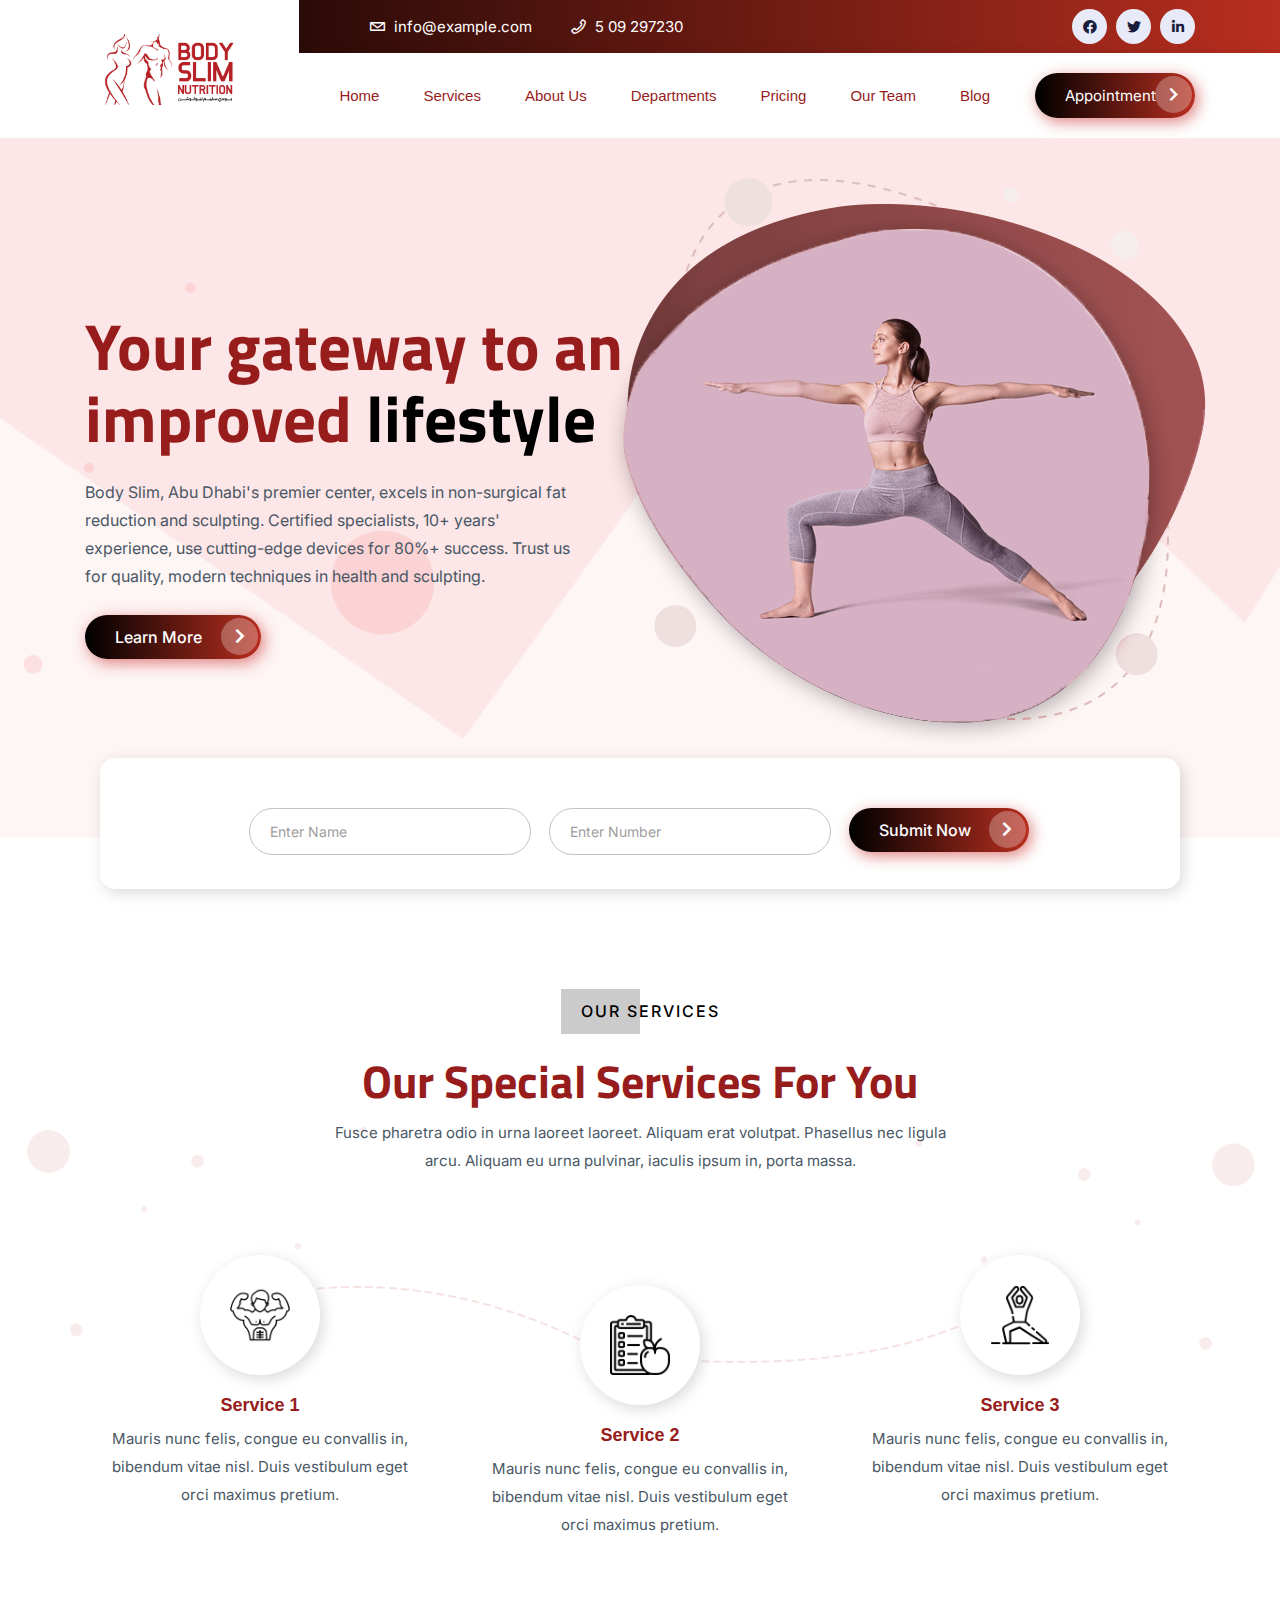
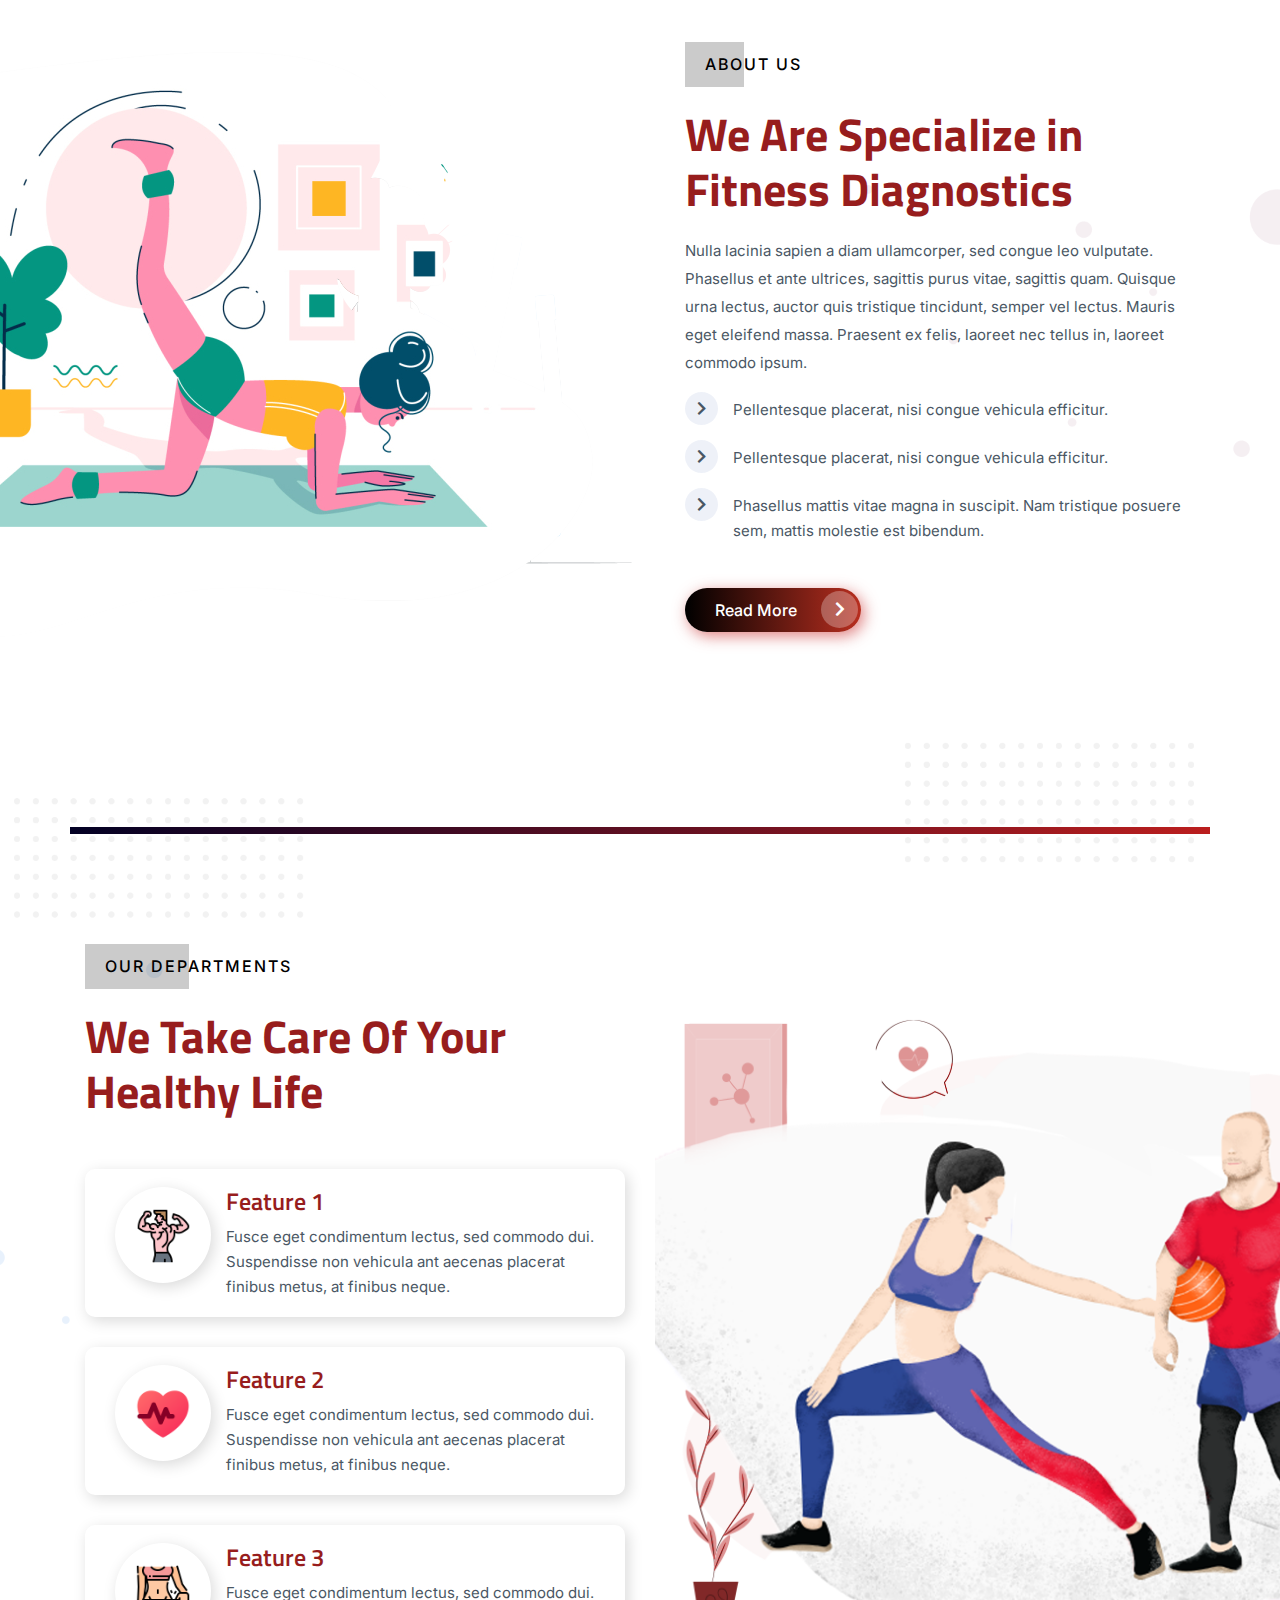
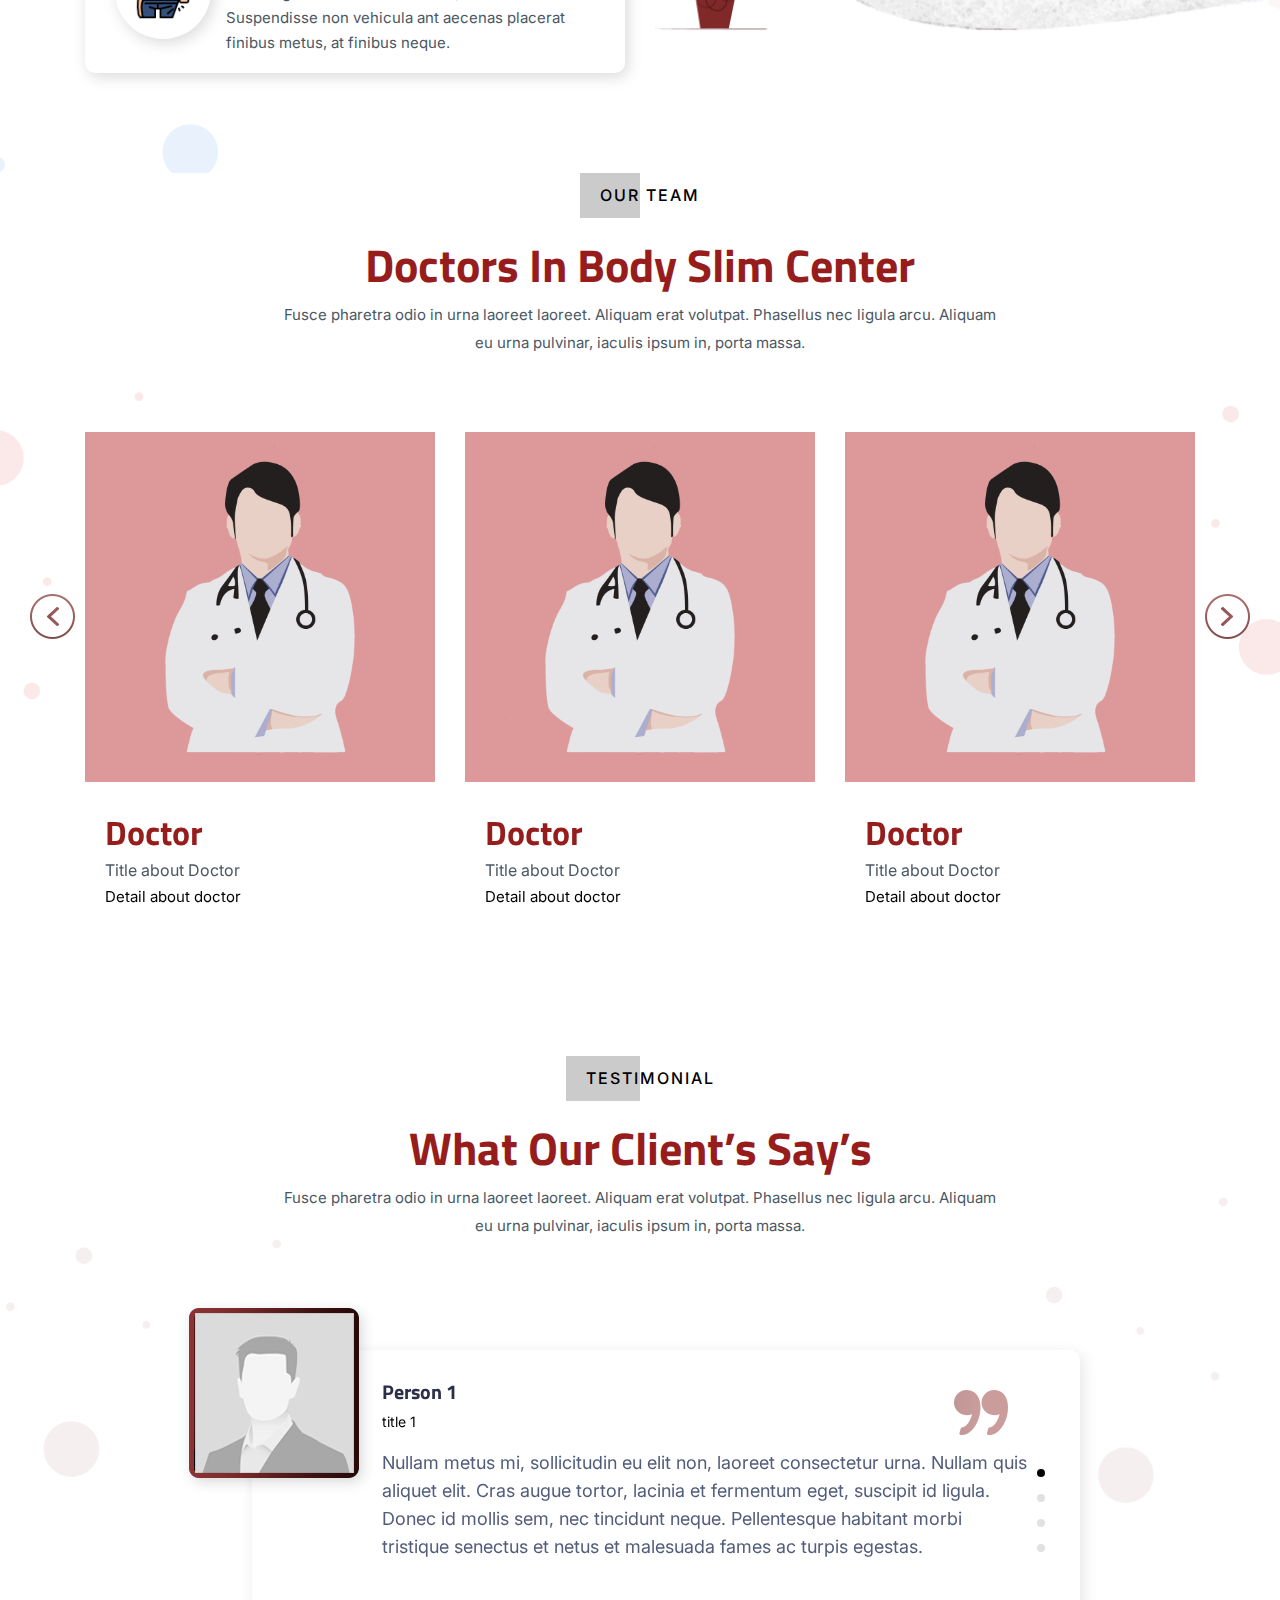
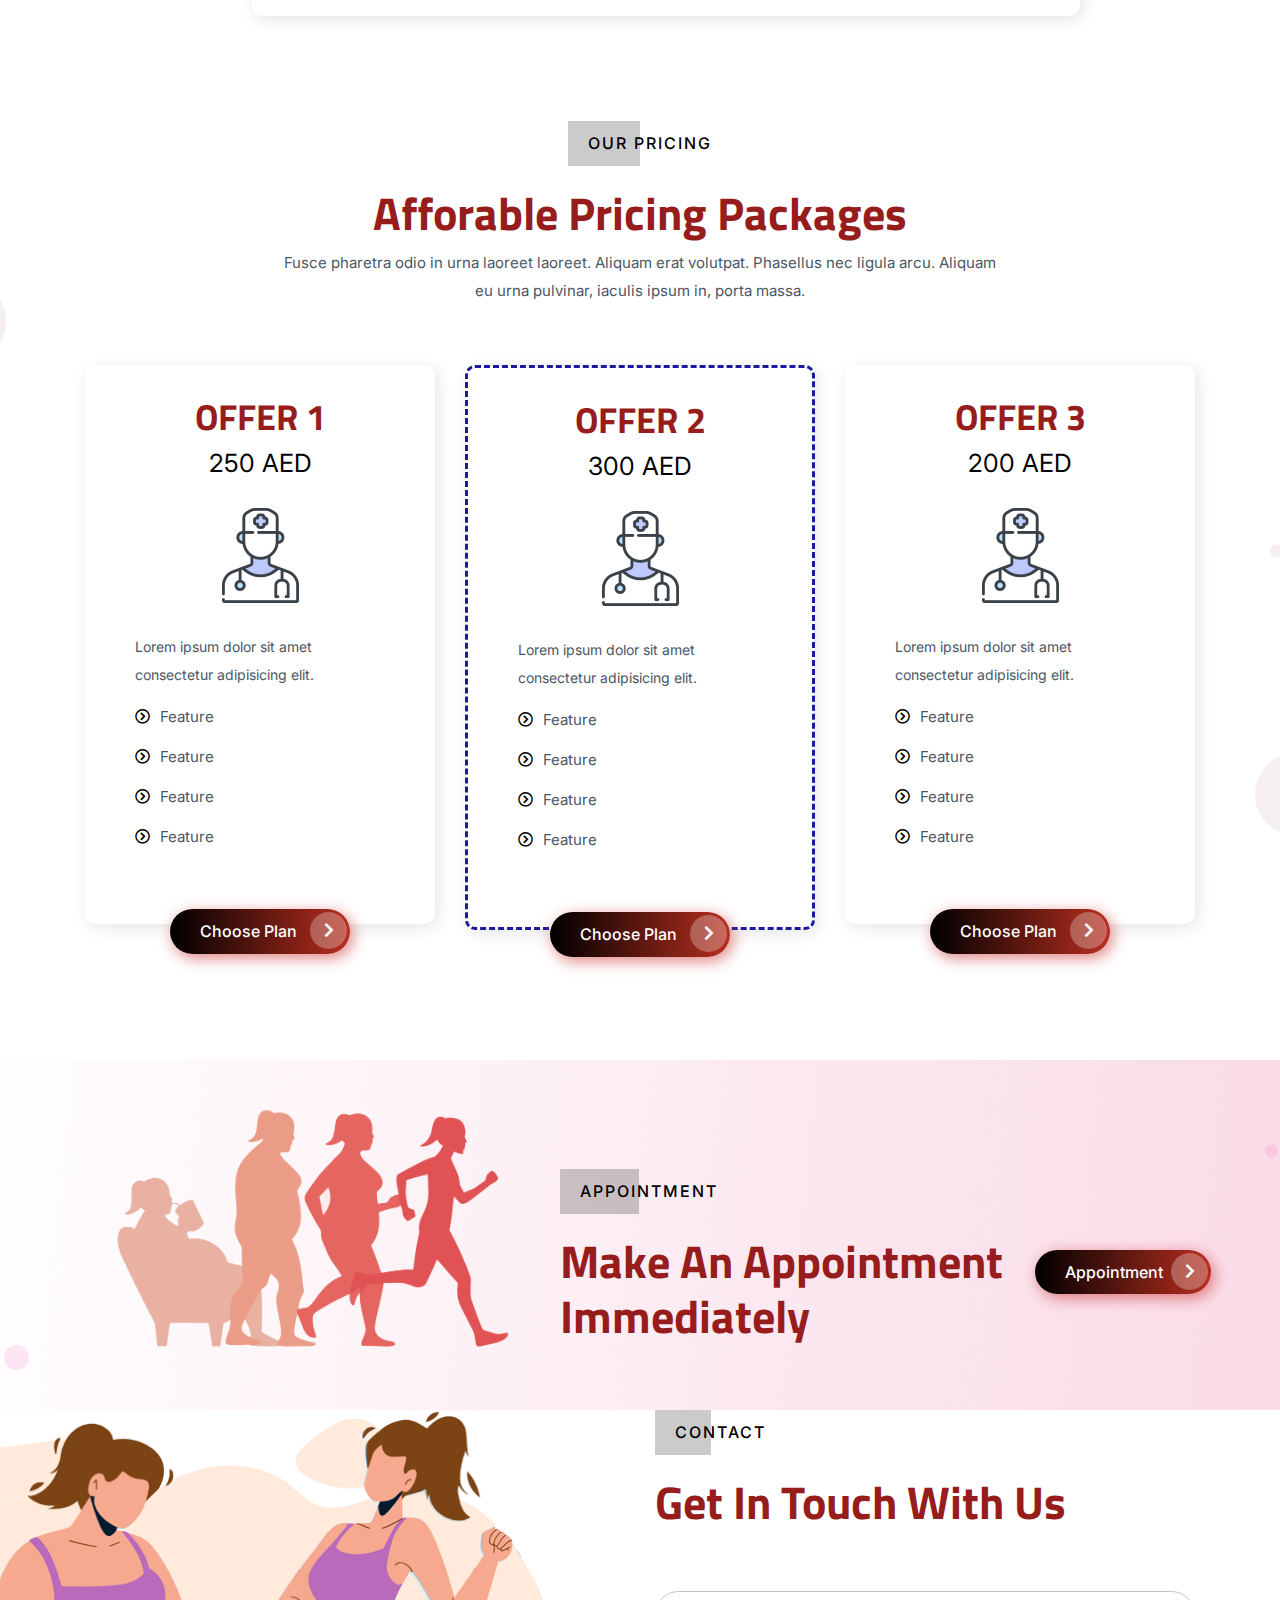
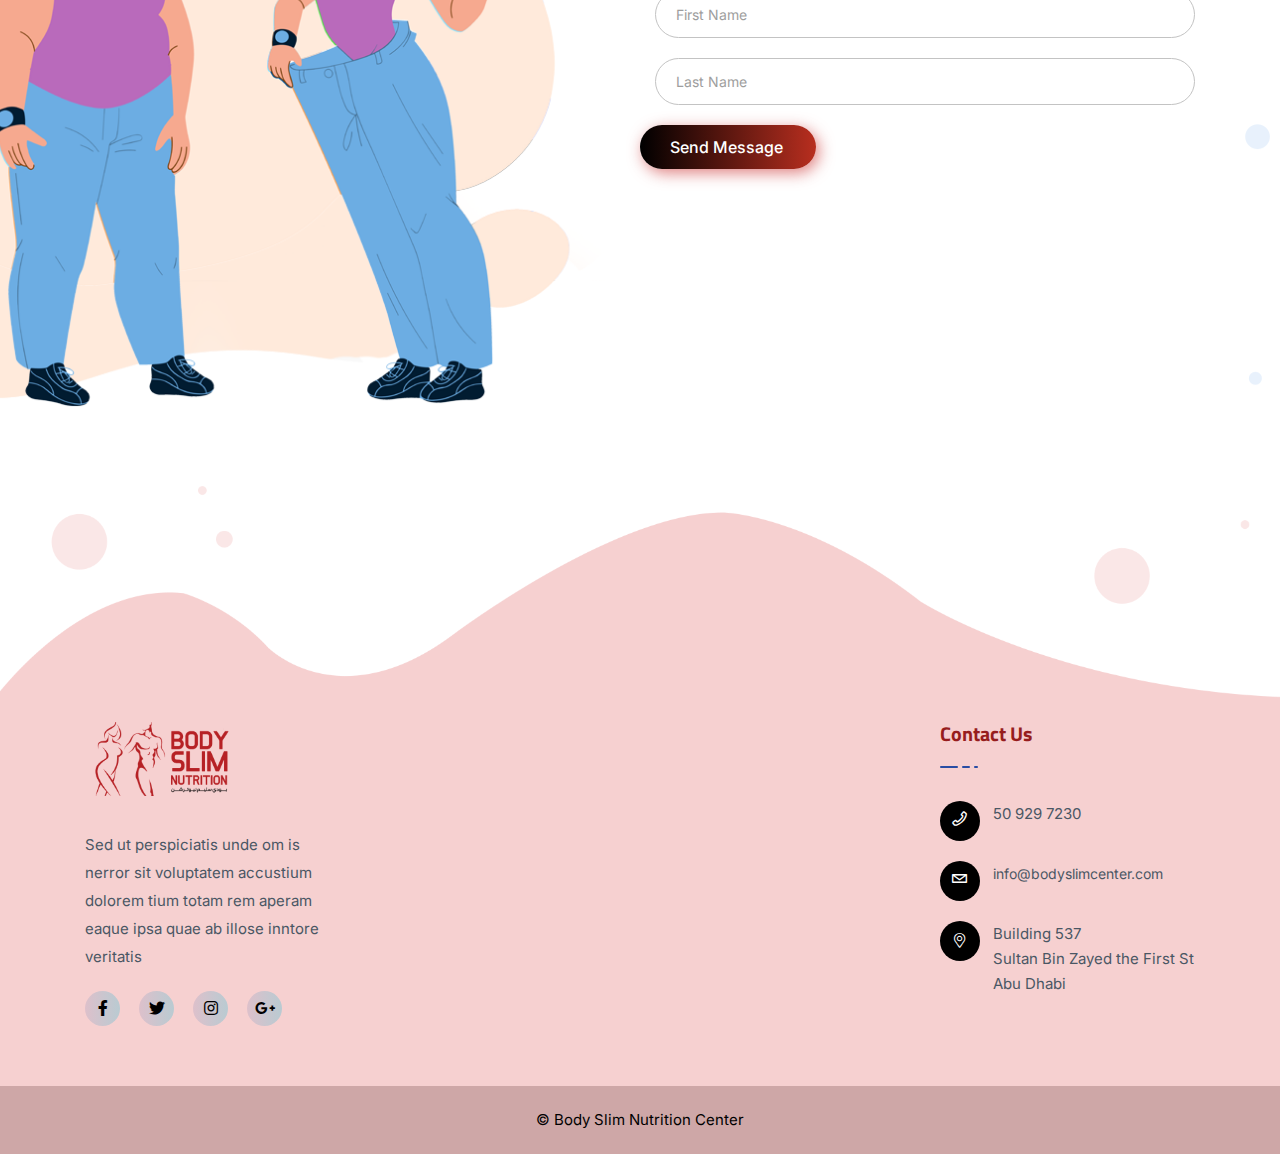
<file: index.html>
<!DOCTYPE html>
<html class="no-js" lang="zxx">
  <head>
    <meta charset="utf-8" />
    <meta http-equiv="x-ua-compatible" content="ie=edge" />
    <title>BSN - Body Slim Nutrition</title>
    <meta name="description" content="" />
    <meta name="viewport" content="width=device-width, initial-scale=1" />
    <link rel="shortcut icon" type="image/x-icon" href="img/favicon.ico" />
    <!-- Place favicon.ico in the root Internist, General Practitonery -->

    <!-- CSS here -->
    <link rel="stylesheet" href="css/bootstrap.min.css" />
    <link rel="stylesheet" href="css/animate.min.css" />
    <link rel="stylesheet" href="css/magnific-popup.css" />
    <link rel="stylesheet" href="fontawesome/css/all.min.css" />
    <link rel="stylesheet" href="css/dripicons.css" />
    <link rel="stylesheet" href="css/slick.css" />
    <link rel="stylesheet" href="css/default.css" />
    <link rel="stylesheet" href="css/meanmenu.css" />
    <link rel="stylesheet" href="css/style.css" />
    <link rel="stylesheet" href="css/responsive.css" />
    
    <!-- Google Tag Manager -->
<script>(function(w,d,s,l,i){w[l]=w[l]||[];w[l].push({'gtm.start':
new Date().getTime(),event:'gtm.js'});var f=d.getElementsByTagName(s)[0],
j=d.createElement(s),dl=l!='dataLayer'?'&l='+l:'';j.async=true;j.src=
'https://www.googletagmanager.com/gtm.js?id='+i+dl;f.parentNode.insertBefore(j,f);
})(window,document,'script','dataLayer','GTM-PGZ2FZ9D');</script>
<!-- End Google Tag Manager -->
<meta name="google-site-verification" content="jqVDCK9J_tSXce68YkCmh9DqSReywU5QKHLnEClLpGw" />

  </head>
  <body>
    <!-- header -->
    <header class="header-area">
      <div class="header-top second-header d-none d-md-block">
        <div class="container">
          <div class="row align-items-center">
            <div class="col-lg-3 col-md-3 d-none d-lg-block"></div>
            <div class="col-lg-4 col-md-8 d-none d-md-block">
              <div class="header-cta">
                <ul>
                  <li>
                    <i class="icon dripicons-mail"></i>
                    <span>info@example.com</span>
                  </li>
                  <li>
                    <i class="icon dripicons-phone"></i>
                    <span>5 09 297230</span>
                  </li>
                </ul>
              </div>
            </div>
            <div class="col-lg-5 col-md-3 d-none d-lg-block">
              <div class="header-social text-right">
                <span>
                  <a href="#" title="Facebook"
                    ><i class="fab fa-facebook"></i
                  ></a>
                  <a href="#" title="Twitter"><i class="fab fa-twitter"></i></a>
                  <a href="#" title="LinkedIn"
                    ><i class="fab fa-linkedin-in"></i
                  ></a>
                </span>
                <!--  /social media icon redux -->
              </div>
            </div>
          </div>
        </div>
      </div>
      <div id="header-sticky" class="menu-area">
        <div class="container">
          <div class="second-menu">
            <div class="row align-items-center">
              <div class="col-xl-2 col-lg-2">
                <div class="logo">
                  <a href="#"
                    ><img src="img/logo/logo.png" alt="logo"
                  /></a>
                </div>
              </div>
              <div class="col-xl-8 col-lg-8">
                <div class="main-menu text-right pr-15">
                  <nav id="mobile-menu">
                    <ul>
                      <li class="has-sub">
                        <a href="index.html">Home</a>
                        
                      </li>
                      <li class="has-sub">
                        <a href="services.html">Services</a>
                      </li>
                      <li><a href="about.html">About Us</a></li>
                      <li class="has-sub">
                        <a href="departments.html">Departments</a>
                      </li>
                      <li class="has-sub">
                        <a href="offers.html">Pricing </a>
                      </li>
                      <li class="has-sub">
                        <a href="team.html">Our Team </a>
                      </li>
                      <li class="has-sub">
                        <a href="/blog">Blog </a>
                      </li>
                    </ul>
                  </nav>
                </div>
              </div>
              <div class="col-xl-2 col-lg-2  d-lg-block">
                <a href="#contact" class="top-btn"
                  >Appointment <i class="fas fa-chevron-right"></i
                ></a>
              </div>
              <div class="col-12">
                <div class="mobile-menu"></div>
              </div>
            </div>
          </div>
        </div>
      </div>
    </header>
    <!-- header-end -->
    <!-- main-area -->
    <main>
      <!-- slider-area -->
      <section id="home" class="slider-area fix p-relative">
        <div class="slider-active2">
          <div
            class="single-slider slider-bg d-flex align-items-center"
            style="background-image: url(img/an-bg/header-bg.png)"
          >
            <div class="container">
              <div class="row align-items-center">
                <div class="col-lg-6">
                  <div class="slider-content s-slider-content text-left">
                    <h2 data-animation="fadeInUp" data-delay=".4s">
                      Your gateway to an improved <span>lifestyle</span>
                    </h2>
                    <p data-animation="fadeInUp" data-delay=".6s">
                      Body Slim, Abu Dhabi's premier center, excels in non-surgical fat reduction and sculpting. Certified specialists, 10+ years' experience, use cutting-edge devices for 80%+ success. Trust us for quality, modern techniques in health and sculpting.
                    </p>
                    <div class="slider-btn mt-25">
                      <a
                        href="#"
                        class="btn ss-btn"
                        data-animation="fadeInRight"
                        data-delay=".8s"
                        >Learn More <i class="fas fa-chevron-right"></i
                      ></a>
                    </div>
                  </div>
                </div>
                <div class="col-lg-6">
                  <img
                    src="img/bg/header-img.png"
                    alt="header-img"
                    class="header-img"
                  />
                </div>
              </div>
            </div>
          </div>
        </div>
      </section>
      <!-- slider-area-end -->
      <!-- booking-area -->
      <section id="booking" class="booking-area p-relative">
        <div class="container">
          <form action="#" class="contact-form">
            <div class="row">
              <div class="center-form">
              <div class="col-lg-12">
                <ul>
                  <li>
                    <div class="contact-field p-relative c-name">
                      <input type="text" placeholder="Enter Name" />
                    </div>
                  </li>
                  <li>
                    <div class="contact-field p-relative c-name">
                      <input type="text" placeholder="Enter Number" />
                    </div>
                  </li>
                  
                  <li>
                    <div class="slider-btn">
                      <a
                        href="#"
                        class="btn ss-btn"
                        data-animation="fadeInRight"
                        data-delay=".8s"
                        >Submit Now <i class="fas fa-chevron-right"></i
                      ></a>
                    </div>
                  </li>
                </ul>
              </div>
            </div>
            </div>
          </form>
        </div>
      </section>
      <!-- booking-area-end -->

      <!-- services-area -->
      <section
        id="services"
        class="services-area services-bg services-two pt-100"
        style="
          background-image: url(img/an-bg/an-bg02.png);
          background-size: contain;
          background-repeat: no-repeat;
          background-position: center center;
        "
      >
        <div class="container">
          <div class="row justify-content-center">
            <div class="col-xl-8 col-lg-8">
              <div id="" class="section-title text-center pl-40 pr-40 mb-80">
                <span> our services</span>
                <h2>Our Special Services For You</h2>
                <p class="mt-10">
                  Fusce pharetra odio in urna laoreet laoreet. Aliquam erat
                  volutpat. Phasellus nec ligula arcu. Aliquam eu urna pulvinar,
                  iaculis ipsum in, porta massa.
                </p>
              </div>
            </div>
          </div>
          <div class="row sr-line">
            <div class="col-lg-4 col-md-12">
              <div class="s-single-services text-center active">
                <div class="services-icon">
                  <img src="img/icon/sr-icon01.png" alt="img" />
                </div>
                <div class="second-services-content">
                  <h5>Service 1</h5>
                  <p>
                    Mauris nunc felis, congue eu convallis in, bibendum vitae
                    nisl. Duis vestibulum eget orci maximus pretium.
                  </p>
                </div>
              </div>
            </div>
            <div class="col-lg-4 col-md-12">
              <div class="s-single-services text-center">
                <div class="services-icon">
                  <img src="img/icon/sr-icon02.png" alt="img" />
                </div>
                <div class="second-services-content">
                  <h5>Service 2</h5>
                  <p>
                    Mauris nunc felis, congue eu convallis in, bibendum vitae
                    nisl. Duis vestibulum eget orci maximus pretium.
                  </p>
                </div>
              </div>
            </div>
            <div class="col-lg-4 col-md-12">
              <div class="s-single-services text-center">
                <div class="services-icon">
                  <img src="img/icon/sr-icon03.png" alt="img" />
                </div>
                <div class="second-services-content">
                  <h5>
                    Service 3
                  </h5>
                  <p>
                    Mauris nunc felis, congue eu convallis in, bibendum vitae
                    nisl. Duis vestibulum eget orci maximus pretium.
                  </p>
                </div>
              </div>
            </div>
          </div>
        </div>
      </section>
      <!-- services-area-end -->

      <!-- about-area -->
      <section
        id="about"
        class="about-area about-p pt-65 pb-80 p-relative"
        style="
          background-image: url(img/an-bg/an-bg03.png);
          background-size: contain;
          background-repeat: no-repeat;
          background-position: center center;
        "
      >
        <div class="container">
          <div class="row align-items-center">
            <div class="col-lg-6 col-md-12 col-sm-12">
              <div class="s-about-img p-relative">
                <img src="img/bg/illlustration.png" alt="img" />
              </div>
            </div>
            <div class="col-lg-6 col-md-12 col-sm-12">
              <div class="about-content s-about-content pl-30">
                <div class="section-title mb-20">
                  <span>About Us</span>
                  <h2>We Are Specialize in Fitness Diagnostics</h2>
                </div>
                <p>
                  Nulla lacinia sapien a diam ullamcorper, sed congue leo
                  vulputate. Phasellus et ante ultrices, sagittis purus vitae,
                  sagittis quam. Quisque urna lectus, auctor quis tristique
                  tincidunt, semper vel lectus. Mauris eget eleifend massa.
                  Praesent ex felis, laoreet nec tellus in, laoreet commodo
                  ipsum.
                </p>

                <ul>
                  <li>
                    <div class="icon"><i class="fas fa-chevron-right"></i></div>
                    <div class="text">
                      Pellentesque placerat, nisi congue vehicula efficitur.
                    </div>
                  </li>
                  <li>
                    <div class="icon"><i class="fas fa-chevron-right"></i></div>
                    <div class="text">
                      Pellentesque placerat, nisi congue vehicula efficitur.
                    </div>
                  </li>
                  <li>
                    <div class="icon"><i class="fas fa-chevron-right"></i></div>
                    <div class="text">
                      Phasellus mattis vitae magna in suscipit. Nam tristique
                      posuere sem, mattis molestie est bibendum.
                    </div>
                  </li>
                  <div></div>
                </ul>

                <div class="slider-btn mt-30">
                  <a
                    href="#"
                    class="btn ss-btn"
                    data-animation="fadeInRight"
                    data-delay=".8s"
                    >Read More <i class="fas fa-chevron-right"></i
                  ></a>
                </div>
              </div>
            </div>
          </div>
        </div>
      </section>
      <!-- about-area-end -->

      <!-- counter-area -->
      <div
        class="counter-area pt-100 pb-100"
        style="
          background-image: url(img/an-bg/an-bg04.png);
          background-repeat: no-repeat;
          background-size: contain;
        "
      >
        <div class="container">
          <div class="row align-items-end line">

          </div>
        </div>
      </div>
      <!-- counter-area-end -->

      <!-- department-area -->
      <section
        id="departments"
        class="department-area cta-bg pb-70 mt-10 fix"
        style="
          background-image: url(img/an-bg/an-bg05.png);
          background-size: contain;
        "
      >
        <div class="container">
          <div class="row align-items-center">
            <div class="col-lg-6">
              <div class="section-title mb-50">
                <span>OUR DEPARTMENTS</span>
                <h2>We Take Care Of Your Healthy Life</h2>
              </div>
              <ul>
                <li>
                  <div class="icon">
                    <div>
                      <img src="img/icon/de-icon01.png" alt="de-icon" />
                    </div>
                  </div>
                  <a class="text">
                    <h3>Feature 1</h3>
                    Fusce eget condimentum lectus, sed commodo dui. Suspendisse
                    non vehicula ant aecenas placerat finibus metus, at finibus
                    neque.
                  </a>
                  
                </li>
                <li>
                  <div class="icon">
                    <div>
                      <img src="img/icon/de-icon02.png" alt="de-icon" />
                    </div>
                  </div>
                  <a class="text">
                    <h3>Feature 2</h3>
                    Fusce eget condimentum lectus, sed commodo dui. Suspendisse
                    non vehicula ant aecenas placerat finibus metus, at finibus
                    neque.
                  </a>
                </li>
                <li>
                  <div class="icon">
                    <div>
                      <img src="img/icon/de-icon03.png" alt="de-icon" />
                    </div>
                  </div>
                  <a class="text">
                    <h3>Feature 3</h3>
                    Fusce eget condimentum lectus, sed commodo dui. Suspendisse
                    non vehicula ant aecenas placerat finibus metus, at finibus
                    neque.
                  </a>
                </li>
              </ul>
            </div>
            <div class="col-lg-6">
              <div class="s-d-img p-relative">
                <img src="img/bg/de-illustration.png" alt="img" />
              </div>
            </div>
          </div>
        </div>
      </section>
      <!-- department-area-end -->
      <!-- team-area-->
      <section
        id="team"
        class="pb-20"
        style="
          background-image: url(img/an-bg/an-bg13.png);
          background-size: contain;
          background-position: center center;
          background-repeat: no-repeat;
        "
      >
        <div class="container">
          <div class="row justify-content-center">
            <div class="col-xl-8 col-lg-8">
              <div class="section-title text-center mb-70">
                <span> OUR TEAM </span>
                <h2>Doctors In Body Slim Center</h2>
                <p>
                  Fusce pharetra odio in urna laoreet laoreet. Aliquam erat
                  volutpat. Phasellus nec ligula arcu. Aliquam eu urna pulvinar,
                  iaculis ipsum in, porta massa.
                </p>
              </div>
            </div>
          </div>
          <div class="row team-active">
            <div class="col-xl-4">
              <div class="single-team mb-30">
                <div class="team-thumb">
                  <div class="brd">
                    <img src="img/team/team01.png" alt="img" />
                  </div>

                  
                </div>
                <div class="team-info">
                  <h4><a >Doctor</a></h4>
                  <span>Title about Doctor</span>
                  <p>Detail about doctor</p>
                </div>
              </div>
            </div>
            <div class="col-xl-4">
              <div class="single-team mb-30">
                <div class="team-thumb">
                  <div class="brd">
                    <img src="img/team/team01.png" alt="img" />
                  </div>
                  
                </div>
                <div class="team-info">
                  <h4><a >Doctor</a></h4>
                  <span>Title about Doctor</span>
                  <p>Detail about doctor</p>
                </div>
              </div>
            </div>
            <div class="col-xl-4">
              <div class="single-team mb-30">
                <div class="team-thumb">
                  <div class="brd">
                    <img src="img/team/team01.png" alt="img" />
                  </div>
                  
                </div>
                <div class="team-info">
                  <h4><a >Doctor</a></h4>
                  <span>Title about Doctor</span>
                  <p>Detail about doctor</p>
                </div>
              </div>
            </div>
            <div class="col-xl-4">
              <div class="single-team mb-30">
                <div class="team-thumb">
                  <div class="brd">
                    <img src="img/team/team01.png" alt="img" />
                  </div>

                  
                </div>
                <div class="team-info">
                  <h4><a >Doctor</a></h4>
                  <span>Title about Doctor</span>
                  <p>Detail about doctor</p>
                </div>
              </div>
            </div>
            <div class="col-xl-4">
              <div class="single-team mb-30">
                <div class="team-thumb">
                  <div class="brd">
                    <img src="img/team/team01.png" alt="img" />
                  </div>
                 
                </div>
                <div class="team-info">
                  <h4><a >Doctor</a></h4>
                  <span>Title about Doctor</span>
                  <p>Detail about doctor</p>
                </div>
              </div>
            </div>
            <div class="col-xl-4">
              <div class="single-team mb-30">
                <div class="team-thumb">
                  <div class="brd">
                    <img src="img/team/team01.png" alt="img" />
                  </div>
                  
                </div>
                <div class="team-info">
                  <h4><a >Doctor</a></h4>
                  <span>Title about Doctor</span>
                  <p>Detail about doctor</p>
                </div>
              </div>
            </div>
          </div>
        </div>
      </section>
      <!-- team-area-end -->

      <!-- testimonial-area -->
      <section
        id="testimonios"
        class="testimonial-area testimonial-p pt-50 pb-85 fix"
        style="
          background-image: url(img/an-bg/an-bg07.png);
          background-position: center;
          background-repeat: no-repeat;
          background-size: contain;
        "
      >
        <div class="container">
          <div class="row justify-content-center">
            <div class="col-lg-8">
              <div class="section-title center-align mb-60 text-center">
                <span>TESTIMONIAL</span>
                <h2>What Our Client’s Say’s</h2>
                <p>
                  Fusce pharetra odio in urna laoreet laoreet. Aliquam erat
                  volutpat. Phasellus nec ligula arcu. Aliquam eu urna pulvinar,
                  iaculis ipsum in, porta massa.
                </p>
              </div>
            </div>
          </div>

          <div class="row justify-content-center">
            <div class="col-lg-10">
              <div class="testimonial-active">
                <div class="single-testimonial">
                  <div class="testi-img">
                    <img src="img/testimonial/testimonial-img.png" alt="img" />
                  </div>
                  <div class="single-testimonial-bg">
                    <div class="com-icon">
                      <img src="img/testimonial/qutation.png" alt="img" />
                    </div>
                    <div class="testi-author">
                      <div class="ta-info">
                        <h6>Person 1</h6>
                        <span>title 1</span>
                      </div>
                    </div>
                    <p>
                      Nullam metus mi, sollicitudin eu elit non, laoreet
                      consectetur urna. Nullam quis aliquet elit. Cras augue
                      tortor, lacinia et fermentum eget, suscipit id ligula.
                      Donec id mollis sem, nec tincidunt neque. Pellentesque
                      habitant morbi tristique senectus et netus et malesuada
                      fames ac turpis egestas.
                    </p>
                  </div>
                </div>
                <div class="single-testimonial">
                  <div class="testi-img">
                    <img src="img/testimonial/testimonial-img.png" alt="img" />
                  </div>
                  <div class="single-testimonial-bg">
                    <div class="com-icon">
                      <img src="img/testimonial/qutation.png" alt="img" />
                    </div>
                    <div class="testi-author">
                      <div class="ta-info">
                        <h6>Person 2</h6>
                        <span>title 2</span>
                      </div>
                    </div>
                    <p>
                      Nullam metus mi, sollicitudin eu elit non, laoreet
                      consectetur urna. Nullam quis aliquet elit. Cras augue
                      tortor, lacinia et fermentum eget, suscipit id ligula.
                      Donec id mollis sem, nec tincidunt neque. Pellentesque
                      habitant morbi tristique senectus et netus et malesuada
                      fames ac turpis egestas.
                    </p>
                  </div>
                </div>
                <div class="single-testimonial">
                  <div class="testi-img">
                    <img src="img/testimonial/testimonial-img.png" alt="img" />
                  </div>
                  <div class="single-testimonial-bg">
                    <div class="com-icon">
                      <img src="img/testimonial/qutation.png" alt="img" />
                    </div>
                    <div class="testi-author">
                      <div class="ta-info">
                        <h6>Person 3</h6>
                        <span>title 3</span>
                      </div>
                    </div>
                    <p>
                      Nullam metus mi, sollicitudin eu elit non, laoreet
                      consectetur urna. Nullam quis aliquet elit. Cras augue
                      tortor, lacinia et fermentum eget, suscipit id ligula.
                      Donec id mollis sem, nec tincidunt neque. Pellentesque
                      habitant morbi tristique senectus et netus et malesuada
                      fames ac turpis egestas.
                    </p>
                  </div>
                </div>
                <div class="single-testimonial">
                  <div class="testi-img">
                    <img src="img/testimonial/testimonial-img.png" alt="img" />
                  </div>
                  <div class="single-testimonial-bg">
                    <div class="com-icon">
                      <img src="img/testimonial/qutation.png" alt="img" />
                    </div>
                    <div class="testi-author">
                      <div class="ta-info">
                        <h6>Person 4</h6>
                        <span>title 4</span>
                      </div>
                    </div>
                    <p>
                      Nullam metus mi, sollicitudin eu elit non, laoreet
                      consectetur urna. Nullam quis aliquet elit. Cras augue
                      tortor, lacinia et fermentum eget, suscipit id ligula.
                      Donec id mollis sem, nec tincidunt neque. Pellentesque
                      habitant morbi tristique senectus et netus et malesuada
                      fames ac turpis egestas.
                    </p>
                  </div>
                </div>
              </div>
            </div>
          </div>
        </div>
      </section>
      <!-- testimonial-area-end -->

      <!-- pricing-area -->
      <section
        id="pricing"
        class="pricing-area pb-70"
        style="
          background-image: url(img/an-bg/an-bg08.png);
          background-position: center;
          background-repeat: no-repeat;
        "
      >
        <div class="container">
          <div class="row justify-content-center">
            <div class="col-lg-8">
              <div class="section-title center-align mb-60 text-center">
                <span>OUR PRICING</span>
                <h2>Afforable Pricing Packages</h2>
                <p>
                  Fusce pharetra odio in urna laoreet laoreet. Aliquam erat
                  volutpat. Phasellus nec ligula arcu. Aliquam eu urna pulvinar,
                  iaculis ipsum in, porta massa.
                </p>
              </div>
            </div>
          </div>
          <div class="row">
            <div class="col-lg-4 col-md-12">
              <div class="pricing-box text-center mb-60">
                <div class="pricing-head">
                  <h4>Offer 1</h4>
                  <div class="price-count mb-30">
                    <h2>250 AED</h2>
                  </div>
                  <img src="img/icon/pr-icon01.png" alt="pricon" />
                </div>
                <div class="pricing-body mb-40 text-left">
                  <p>
                    Lorem ipsum dolor sit amet consectetur adipisicing elit. 
                  </p>
                  <ul>
                    <li>Feature</li>
                    <li>Feature</li>
                    <li>Feature</li>
                    <li>Feature</li>
                    
                  </ul>
                </div>
                <div class="pricing-btn">
                  <a href="#" class="btn"
                    >Choose Plan <i class="fas fa-chevron-right"></i
                  ></a>
                </div>
              </div>
            </div>
            <div class="col-lg-4 col-md-12">
              <div class="pricing-box active text-center mb-60">
                <div class="pricing-head">
                  <h4>Offer 2</h4>
                  <div class="price-count mb-30">
                    <h2>300 AED</h2>
                  </div>
                  <img src="img/icon/pr-icon01.png" alt="pricon" />
                </div>
                <div class="pricing-body mb-40 text-left">
                  <p>
                    Lorem ipsum dolor sit amet consectetur adipisicing elit. 
                  </p>
                  <ul>
                    <li>Feature</li>
                    <li>Feature</li>
                    <li>Feature</li>
                    <li>Feature</li>
                  </ul>
                </div>
                <div class="pricing-btn">
                  <a href="#" class="btn"
                    >Choose Plan <i class="fas fa-chevron-right"></i
                  ></a>
                </div>
              </div>
            </div>
            <div class="col-lg-4 col-md-12">
              <div class="pricing-box text-center mb-60">
                <div class="pricing-head">
                  <h4>Offer 3</h4>
                  <div class="price-count mb-30">
                    <h2>200 AED</h2>
                  </div>
                  <img src="img/icon/pr-icon01.png" alt="pricon" />
                </div>
                <div class="pricing-body mb-40 text-left">
                  <p>
                    Lorem ipsum dolor sit amet consectetur adipisicing elit. 
                  </p>
                  <ul>
                    <li>Feature</li>
                    <li>Feature</li>
                    <li>Feature</li>
                    <li>Feature</li>
                </ul>
                </div>
                <div class="pricing-btn">
                  <a href="#" class="btn"
                    >Choose Plan <i class="fas fa-chevron-right"></i
                  ></a>
                </div>
              </div>
            </div>
          </div>
        </div>
      </section>
      <!-- pricing-area-end -->

      <!-- counter-area -->
      <div
        class="call-area pb-50"
        style="
          background-image: url(img/an-bg/an-bg09.png);
          background-repeat: no-repeat;
          background-position: bottom;
        "
      >
        <div class="container">
          <div class="row align-items-center">
            <div class="col-lg-5 col-md-12 col-sm-12">
              <div class="single-counter-img fadeInUp animated">
                <img src="img/bg/ap-illustration.png" alt="img" class="img" />
              </div>
            </div>
            <div class="col-lg-5 col-md-12 col-sm-12">
              <div class="section-title mt-100">
                <span>APPOINTMENT</span>
                <h2>Make An Appointment Immediately</h2>
              </div>
            </div>
            <div class="col-lg-2 col-md-12 col-sm-12">
              <div class="slider-btn mt-130">
                <a
                  href="#"
                  class="btn ss-btn"
                  data-animation="fadeInRight"
                  data-delay=".8s"
                  >Appointment <i class="fas fa-chevron-right"></i
                ></a>
              </div>
            </div>
          </div>
        </div>
      </div>
      <!-- counter-area-end -->



      <!-- contact-area -->
      <section
        id="contact"
        class="contact-area contact-bg pb-70 p-relative fix"
        style="
          background-image: url(img/an-bg/an-bg11.png);
          background-size: cover;
          background-repeat: no-repeat;
        "
      >
        <div class="container">
          <div class="row">
            <div class="col-lg-6">
              <div class="contact-img">
                <img
                  src="img/bg/touch-illustration.png"
                  alt="touch-illustration"
                />
              </div>
            </div>
            <div class="col-lg-6">
              <div class="section-title mb-60">
                <span>Contact</span>
                <h2>Get In Touch With Us</h2>
              </div>
              <form action="#" class="contact-form">
                <div class="row">
                  <div class="col-lg-12">
                    <div class="contact-field p-relative c-name mb-20">
                      <input type="text" placeholder="First Name" />
                    </div>
                  </div>
                  <div class="col-lg-12">
                    <div class="contact-field p-relative c-name mb-20">
                      <input type="text" placeholder="Last Name" />
                    </div>
                  </div>

                    <div class="slider-btn">
                      <a
                        href="#"
                        class="btn ss-btn"
                        data-animation="fadeInRight"
                        data-delay=".8s"
                        >Send Message</a
                      >
                    </div>
                  </div>
                </div>
              </form>
            </div>
          </div>
        </div>
      </section>
      <!-- contact-area-end -->
    
    </main>
    <!-- main-area-end -->
    <!-- footer -->
    <footer class="footer-bg footer-p">
      <div class="overly"><img src="img/an-bg/footer-bg.png" alt="rest" /></div>
      <div class="footer-top pb-30" style="background-color: #f6d0d0">
        <div class="container">
          <div class="row justify-content-between">
            <div class="col-xl-3 col-lg-3 col-sm-6">
              <div class="footer-widget mb-30">
                <div class="flog mb-35">
                  <a href="#"><img src="img/logo/logo.png" alt="logo" /></a>
                </div>
                <div class="footer-text mb-20">
                  <p>
                    Sed ut perspiciatis unde om is nerror sit voluptatem
                    accustium dolorem tium totam rem aperam eaque ipsa quae ab
                    illose inntore veritatis
                  </p>
                </div>
                <div class="footer-social">
                  <a href="#"><i class="fab fa-facebook-f"></i></a>
                  <a href="#"><i class="fab fa-twitter"></i></a>
                  <a href="#"><i class="fab fa-instagram"></i></a>
                  <a href="#"><i class="fab fa-google-plus-g"></i></a>
                </div>
              </div>
            </div>

            <div class="col-xl-2 col-lg-2 col-sm-6">
              <div class="footer-widget mb-30">
                <div class="f-widget-title">
                  
                </div>
              </div>
            </div>
            <div class="col-xl-2 col-lg-2 col-sm-6">
              <div class="footer-widget mb-30">


              </div>
            </div>
            <div class="col-xl-3 col-lg-3 col-sm-6">
              <div class="footer-widget mb-30">
                <div class="f-widget-title">
                  <h5>Contact Us</h5>
                </div>
                <div class="footer-link">
                  <div class="f-contact">
                    <ul>
                      <li>
                        <i class="icon dripicons-phone"></i>
                        <span>50 929 7230</span>
                      </li>
                      <li>
                        <i class="icon dripicons-mail"></i>
                        <span
                          ><a href="mailto:info@bodyslimcenter.com">info@bodyslimcenter.com</a
                          ></span
                        >
                      </li>
                      <li>
                        <i class="fal fa-map-marker-alt"></i>
                        <span>
                          Building 537<br />Sultan Bin Zayed the First St <br>
                          Abu Dhabi</span
                        >
                      </li>
                    </ul>
                  </div>
                </div>
              </div>
            </div>
          </div>
        </div>
      </div>
      <div class="copyright-wrap">
        <div class="container">
          <div class="row">
            <div class="col-12">
              <div class="copyright-text text-center">
                <p>&copy; Body Slim Nutrition Center</p>
              </div>
            </div>
          </div>
        </div>
      </div>
    </footer>
    <!-- footer-end -->

    <!-- JS here -->
    <!-- JS here -->
    <script src="js/vendor/modernizr-3.5.0.min.js"></script>
    <script src="js/vendor/jquery-1.12.4.min.js"></script>
    <script src="js/popper.min.js"></script>
    <script src="js/bootstrap.min.js"></script>
    <script src="js/one-page-nav-min.js"></script>
    <script src="js/jquery.meanmenu.min.js"></script>
    <script src="js/slick.min.js"></script>
    <script src="js/ajax-form.js"></script>
    <script src="js/paroller.js"></script>
    <script src="js/wow.min.js"></script>
    <script src="js/js_isotope.pkgd.min.js"></script>
    <script src="js/imagesloaded.min.js"></script>
    <script src="js/parallax.min.js"></script>
    <script src="js/jquery.waypoints.min.js"></script>
    <script src="js/jquery.counterup.min.js"></script>
    <script src="js/jquery.scrollUp.min.js"></script>
    <script src="js/parallax-scroll.js"></script>
    <script src="js/jquery.magnific-popup.min.js"></script>
    <script src="js/element-in-view.js"></script>
    <script src="js/main.js"></script>
    <script type="text/javascript" id="zsiqchat">var $zoho=$zoho || {};$zoho.salesiq = $zoho.salesiq || {widgetcode: "siq68d44677f79f0974e49e22860ef7b36705f3f791441a96caf8c9ebeed625c102", values:{},ready:function(){}};var d=document;s=d.createElement("script");s.type="text/javascript";s.id="zsiqscript";s.defer=true;s.src="https://salesiq.zohopublic.com/widget";t=d.getElementsByTagName("script")[0];t.parentNode.insertBefore(s,t);</script>
    

    <!-- Google Tag Manager (noscript) -->
<noscript><iframe src="https://www.googletagmanager.com/ns.html?id=GTM-PGZ2FZ9D"
height="0" width="0" style="display:none;visibility:hidden"></iframe></noscript>
<!-- End Google Tag Manager (noscript) -->
  </body>
</html>
</file>
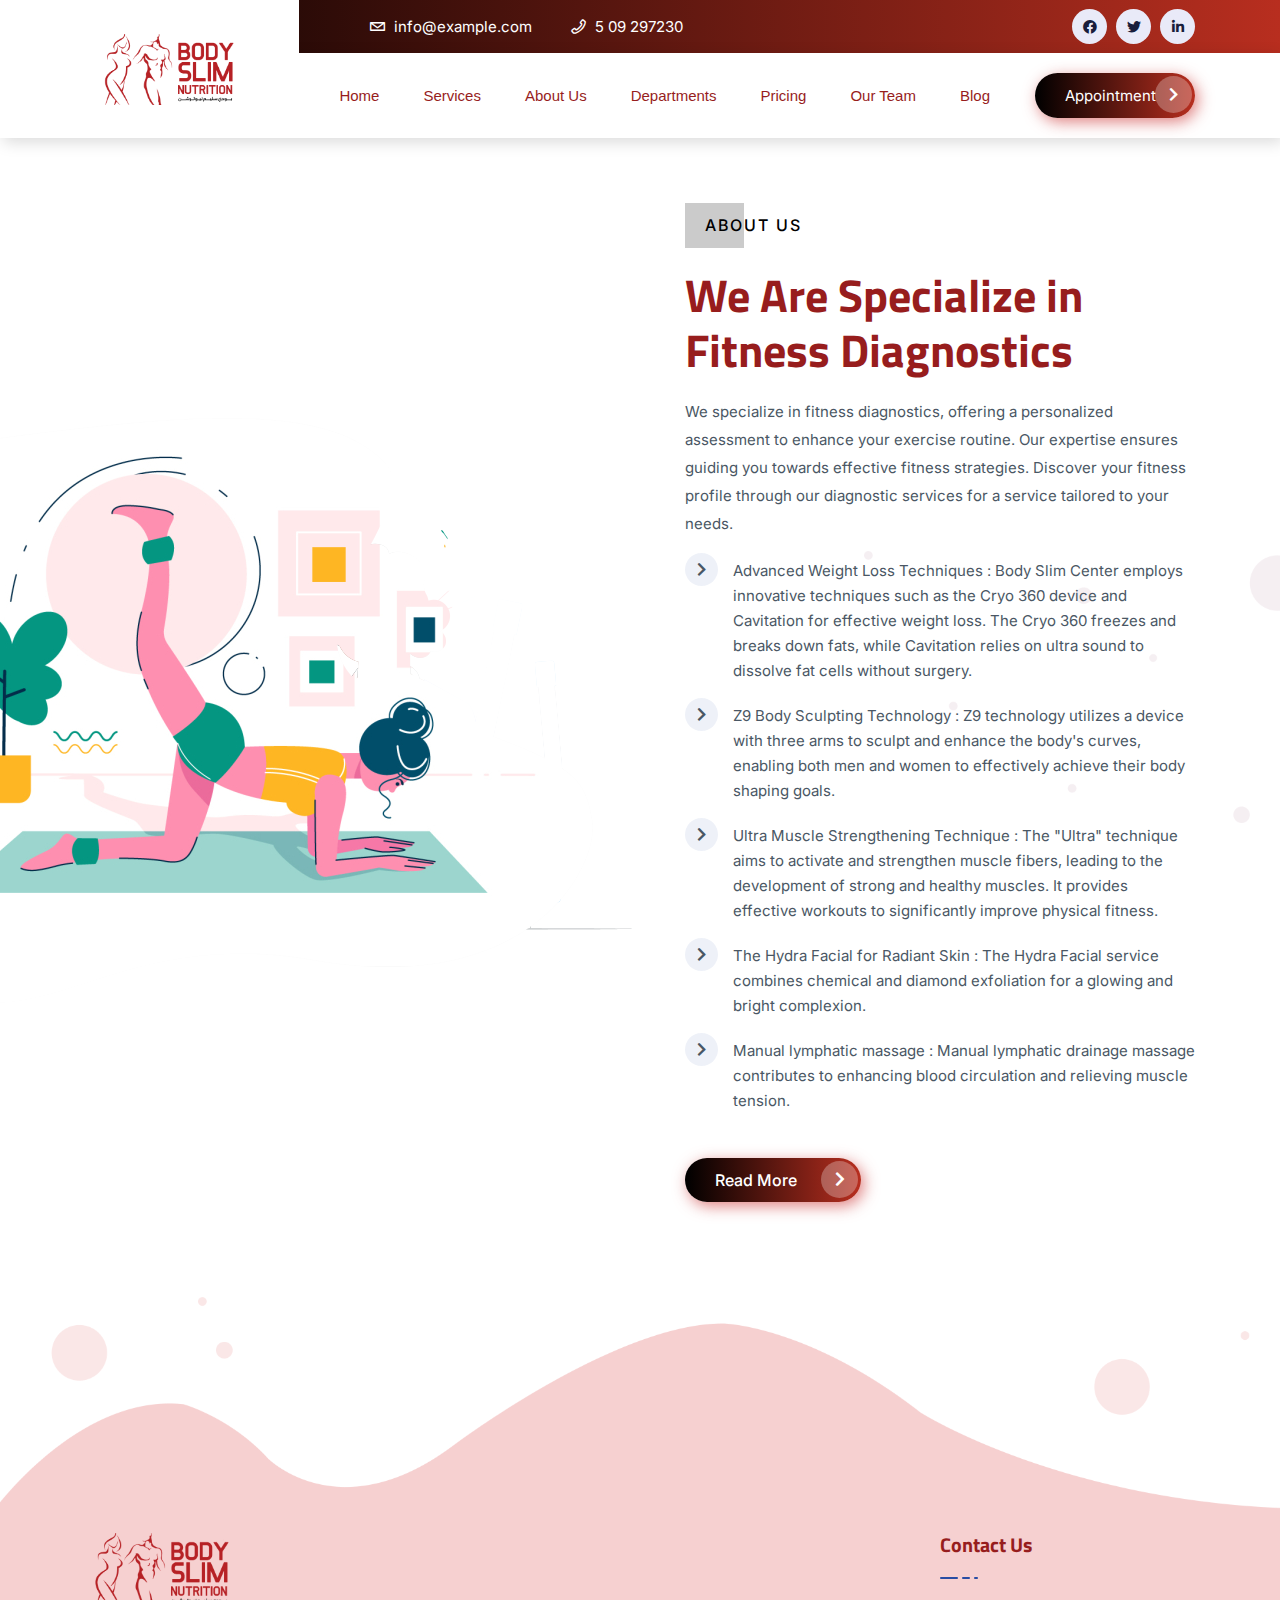
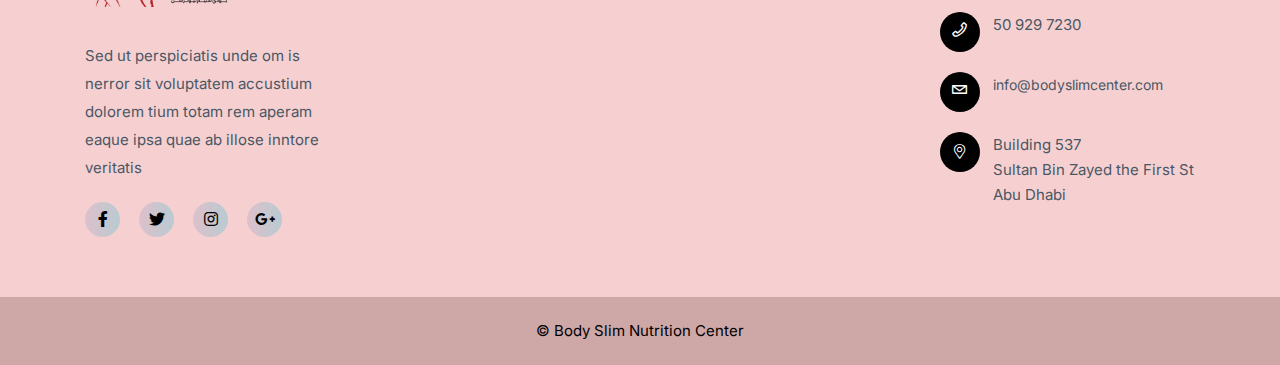
<file: about.html>
<!DOCTYPE html>
<html class="no-js" lang="zxx">
  <head>
    <meta charset="utf-8" />
    <meta http-equiv="x-ua-compatible" content="ie=edge" />
    <title>BSN - Body Slim Nutrition</title>
    <meta name="description" content="" />
    <meta name="viewport" content="width=device-width, initial-scale=1" />
    <link rel="shortcut icon" type="image/x-icon" href="img/favicon.ico" />
    <!-- Place favicon.ico in the root Internist, General Practitonery -->

    <!-- CSS here -->
    <link rel="stylesheet" href="css/bootstrap.min.css" />
    <link rel="stylesheet" href="css/animate.min.css" />
    <link rel="stylesheet" href="css/magnific-popup.css" />
    <link rel="stylesheet" href="fontawesome/css/all.min.css" />
    <link rel="stylesheet" href="css/dripicons.css" />
    <link rel="stylesheet" href="css/slick.css" />
    <link rel="stylesheet" href="css/default.css" />
    <link rel="stylesheet" href="css/meanmenu.css" />
    <link rel="stylesheet" href="css/style.css" />
    <link rel="stylesheet" href="css/responsive.css" />
  </head>
  <body>
    <!-- header -->
    <header class="header-area">
      <div class="header-top second-header d-none d-md-block">
        <div class="container">
          <div class="row align-items-center">
            <div class="col-lg-3 col-md-3 d-none d-lg-block"></div>
            <div class="col-lg-4 col-md-8 d-none d-md-block">
              <div class="header-cta">
                <ul>
                  <li>
                    <i class="icon dripicons-mail"></i>
                    <span>info@example.com</span>
                  </li>
                  <li>
                    <i class="icon dripicons-phone"></i>
                    <span>5 09 297230</span>
                  </li>
                </ul>
              </div>
            </div>
            <div class="col-lg-5 col-md-3 d-none d-lg-block">
              <div class="header-social text-right">
                <span>
                  <a href="#" title="Facebook"
                    ><i class="fab fa-facebook"></i
                  ></a>
                  <a href="#" title="Twitter"><i class="fab fa-twitter"></i></a>
                  <a href="#" title="LinkedIn"
                    ><i class="fab fa-linkedin-in"></i
                  ></a>
                </span>
                <!--  /social media icon redux -->
              </div>
            </div>
          </div>
        </div>
      </div>
      <div id="header-sticky" class="menu-area">
        <div class="container">
          <div class="second-menu">
            <div class="row align-items-center">
              <div class="col-xl-2 col-lg-2">
                <div class="logo">
                  <a href="#"
                    ><img src="img/logo/logo.png" alt="logo"
                  /></a>
                </div>
              </div>
              <div class="col-xl-8 col-lg-8">
                <div class="main-menu text-right pr-15">
                  <nav id="mobile-menu">
                    <ul>
                      <li class="has-sub">
                        <a href="index.html">Home</a>
                        
                      </li>
                      <li class="has-sub">
                        <a href="services.html">Services</a>
                      </li>
                      <li><a href="about.html">About Us</a></li>
                      <li class="has-sub">
                        <a href="departments.html">Departments</a>
                      </li>
                      <li class="has-sub">
                        <a href="offers.html">Pricing </a>
                      </li>
                      <li class="has-sub">
                        <a href="team.html">Our Team </a>
                      </li>
                      <li class="has-sub">
                        <a href="/blog">Blog </a>
                      </li>
                    </ul>
                  </nav>
                </div>
              </div>
              <div class="col-xl-2 col-lg-2  d-lg-block">
                <a href="#contact" class="top-btn"
                  >Appointment <i class="fas fa-chevron-right"></i
                ></a>
              </div>
              <div class="col-12">
                <div class="mobile-menu"></div>
              </div>
            </div>
          </div>
        </div>
      </div>
    </header>
    <!-- header-end -->
    <!-- main-area -->
    <main>




































 <!-- about-area -->
 <section
 id="about"
 class="about-area about-p pt-65 pb-80 p-relative"
 style="
   background-image: url(img/an-bg/an-bg03.png);
   background-size: contain;
   background-repeat: no-repeat;
   background-position: center center;
 "
>
 <div class="container">
   <div class="row align-items-center">
     <div class="col-lg-6 col-md-12 col-sm-12">
       <div class="s-about-img p-relative">
         <img src="img/bg/illlustration.png" alt="img" />
       </div>
     </div>
     <div class="col-lg-6 col-md-12 col-sm-12">
       <div class="about-content s-about-content pl-30">
         <div class="section-title mb-20">
           <span>About Us</span>
           <h2>We Are Specialize in Fitness Diagnostics</h2>
         </div>
         <p>
          We specialize in fitness diagnostics, offering a personalized assessment to enhance your exercise routine. Our expertise ensures guiding you towards effective fitness strategies. Discover your fitness profile through our diagnostic services for a service tailored to your needs.
         </p>

         <ul>
           <li>
             <div class="icon"><i class="fas fa-chevron-right"></i></div>
             <div class="text">
              Advanced Weight Loss Techniques : Body Slim Center employs innovative techniques such as the Cryo 360 device and Cavitation for effective weight loss.
              The Cryo 360 freezes and breaks down fats, while Cavitation relies on ultra sound to dissolve fat cells without surgery.
             </div>
           </li>
           <li>
             <div class="icon"><i class="fas fa-chevron-right"></i></div>
             <div class="text">
              Z9 Body Sculpting Technology : Z9 technology utilizes a device with three arms to sculpt and enhance the body's curves, enabling both men and women to effectively achieve their body shaping goals.
             </div>
           </li>
           <li>
             <div class="icon"><i class="fas fa-chevron-right"></i></div>
             <div class="text">
              Ultra Muscle Strengthening Technique : The "Ultra" technique aims to activate and strengthen muscle fibers, leading to the development of strong and healthy muscles. It provides effective workouts to significantly improve physical fitness.
             </div>
           </li>
           <li>
             <div class="icon"><i class="fas fa-chevron-right"></i></div>
             <div class="text">
              The Hydra Facial for Radiant Skin : The Hydra Facial service combines chemical and diamond exfoliation for a glowing and bright complexion.
             </div>
           </li>
           <li>
             <div class="icon"><i class="fas fa-chevron-right"></i></div>
             <div class="text">
              Manual lymphatic massage : Manual lymphatic drainage massage contributes to enhancing blood circulation and relieving muscle tension.
             </div>
           </li>
           
           <div></div>
         </ul>

         <div class="slider-btn mt-30">
           <a
             href="#"
             class="btn ss-btn"
             data-animation="fadeInRight"
             data-delay=".8s"
             >Read More <i class="fas fa-chevron-right"></i
           ></a>
         </div>
       </div>
     </div>
   </div>
 </div>
</section>
<!-- about-area-end -->














































    
    </main>
    <!-- main-area-end -->
    <!-- footer -->
    <footer class="footer-bg footer-p">
      <div class="overly"><img src="img/an-bg/footer-bg.png" alt="rest" /></div>
      <div class="footer-top pb-30" style="background-color: #f6d0d0">
        <div class="container">
          <div class="row justify-content-between">
            <div class="col-xl-3 col-lg-3 col-sm-6">
              <div class="footer-widget mb-30">
                <div class="flog mb-35">
                  <a href="#"><img src="img/logo/logo.png" alt="logo" /></a>
                </div>
                <div class="footer-text mb-20">
                  <p>
                    Sed ut perspiciatis unde om is nerror sit voluptatem
                    accustium dolorem tium totam rem aperam eaque ipsa quae ab
                    illose inntore veritatis
                  </p>
                </div>
                <div class="footer-social">
                  <a href="#"><i class="fab fa-facebook-f"></i></a>
                  <a href="#"><i class="fab fa-twitter"></i></a>
                  <a href="#"><i class="fab fa-instagram"></i></a>
                  <a href="#"><i class="fab fa-google-plus-g"></i></a>
                </div>
              </div>
            </div>

            <div class="col-xl-2 col-lg-2 col-sm-6">
              <div class="footer-widget mb-30">
                <div class="f-widget-title">
                  
                </div>
              </div>
            </div>
            <div class="col-xl-2 col-lg-2 col-sm-6">
              <div class="footer-widget mb-30">


              </div>
            </div>
            <div class="col-xl-3 col-lg-3 col-sm-6">
              <div class="footer-widget mb-30">
                <div class="f-widget-title">
                  <h5>Contact Us</h5>
                </div>
                <div class="footer-link">
                  <div class="f-contact">
                    <ul>
                      <li>
                        <i class="icon dripicons-phone"></i>
                        <span>50 929 7230</span>
                      </li>
                      <li>
                        <i class="icon dripicons-mail"></i>
                        <span
                          ><a href="mailto:info@bodyslimcenter.com">info@bodyslimcenter.com</a
                          ></span
                        >
                      </li>
                      <li>
                        <i class="fal fa-map-marker-alt"></i>
                        <span>
                          Building 537<br />Sultan Bin Zayed the First St <br>
                          Abu Dhabi</span
                        >
                      </li>
                    </ul>
                  </div>
                </div>
              </div>
            </div>
          </div>
        </div>
      </div>
      <div class="copyright-wrap">
        <div class="container">
          <div class="row">
            <div class="col-12">
              <div class="copyright-text text-center">
                <p>&copy; Body Slim Nutrition Center</p>
              </div>
            </div>
          </div>
        </div>
      </div>
    </footer>
    <!-- footer-end -->

    <!-- JS here -->
    <!-- JS here -->
    <script src="js/vendor/modernizr-3.5.0.min.js"></script>
    <script src="js/vendor/jquery-1.12.4.min.js"></script>
    <script src="js/popper.min.js"></script>
    <script src="js/bootstrap.min.js"></script>
    <script src="js/one-page-nav-min.js"></script>
    <script src="js/jquery.meanmenu.min.js"></script>
    <script src="js/slick.min.js"></script>
    <script src="js/ajax-form.js"></script>
    <script src="js/paroller.js"></script>
    <script src="js/wow.min.js"></script>
    <script src="js/js_isotope.pkgd.min.js"></script>
    <script src="js/imagesloaded.min.js"></script>
    <script src="js/parallax.min.js"></script>
    <script src="js/jquery.waypoints.min.js"></script>
    <script src="js/jquery.counterup.min.js"></script>
    <script src="js/jquery.scrollUp.min.js"></script>
    <script src="js/parallax-scroll.js"></script>
    <script src="js/jquery.magnific-popup.min.js"></script>
    <script src="js/element-in-view.js"></script>
    <script src="js/main.js"></script>
    <script type="text/javascript" id="zsiqchat">var $zoho=$zoho || {};$zoho.salesiq = $zoho.salesiq || {widgetcode: "siq68d44677f79f0974e49e22860ef7b36705f3f791441a96caf8c9ebeed625c102", values:{},ready:function(){}};var d=document;s=d.createElement("script");s.type="text/javascript";s.id="zsiqscript";s.defer=true;s.src="https://salesiq.zohopublic.com/widget";t=d.getElementsByTagName("script")[0];t.parentNode.insertBefore(s,t);</script>
  </body>
</html>
</file>
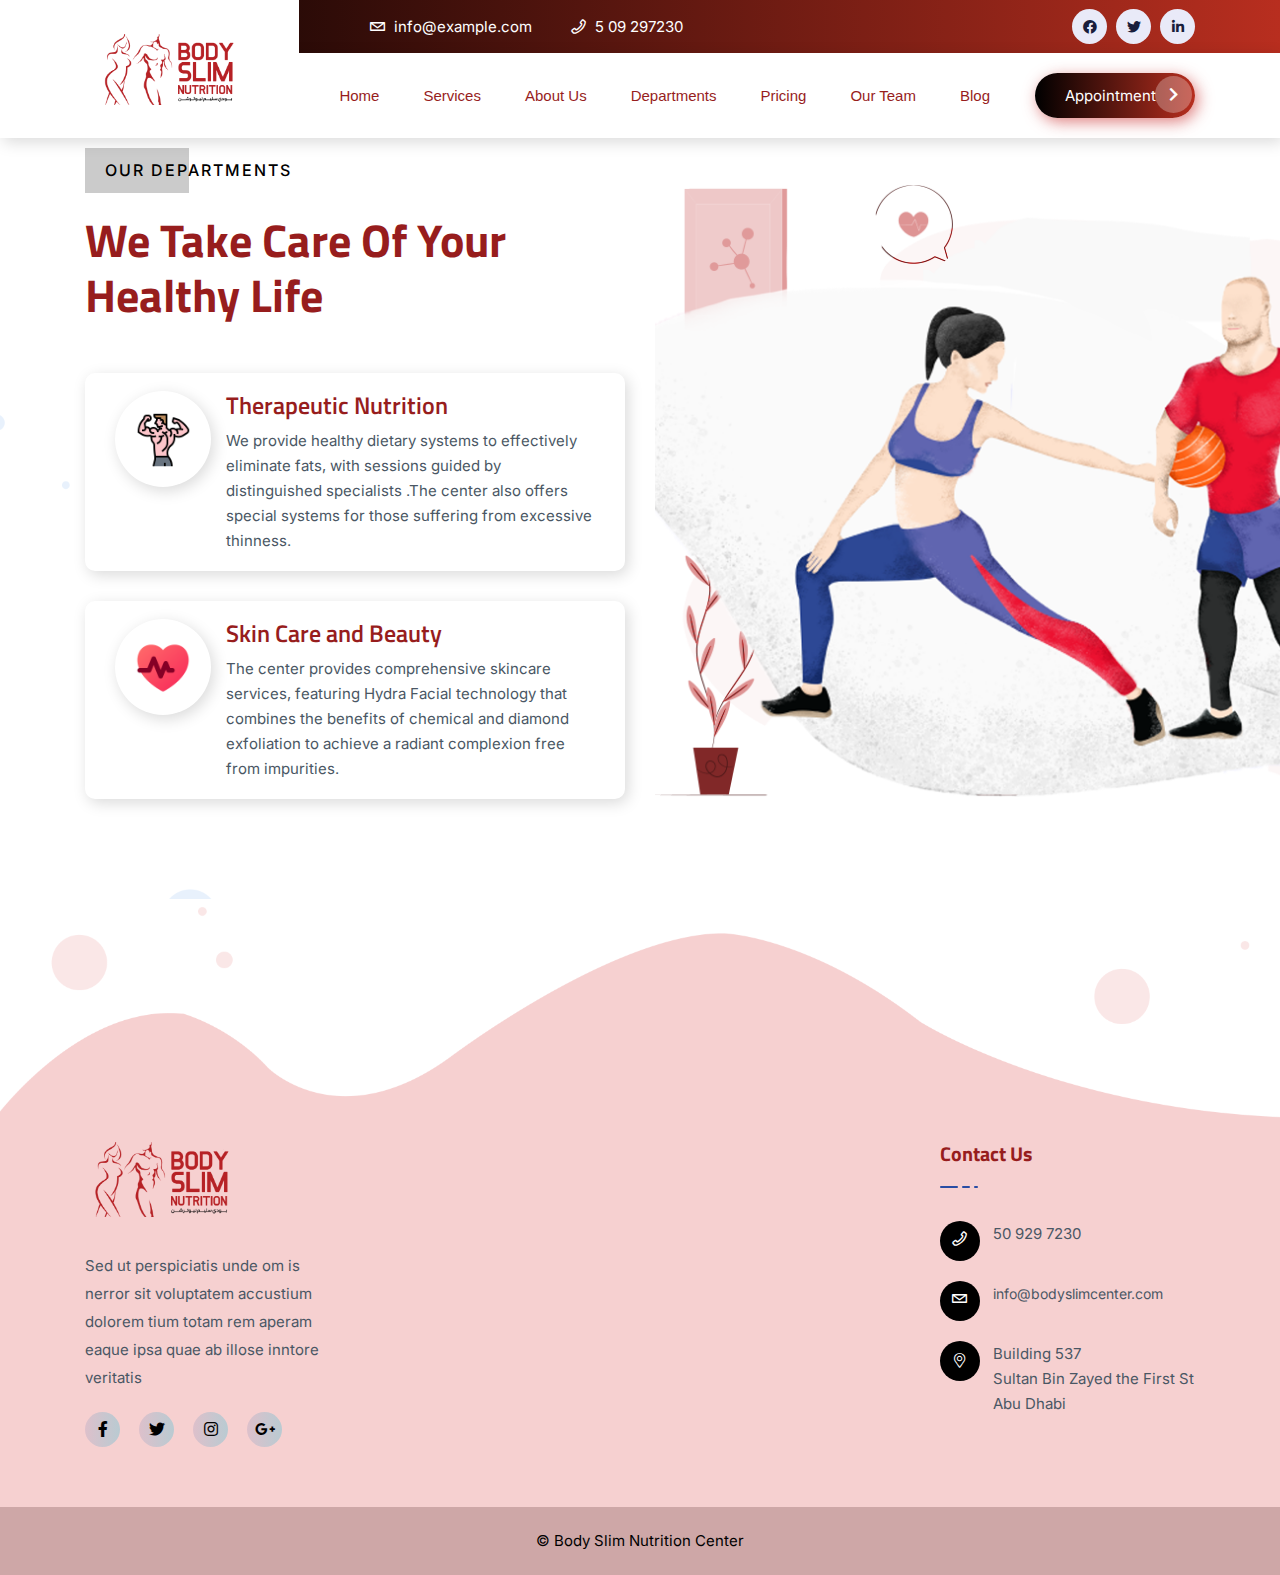
<file: departments.html>
<!DOCTYPE html>
<html class="no-js" lang="zxx">
  <head>
    <meta charset="utf-8" />
    <meta http-equiv="x-ua-compatible" content="ie=edge" />
    <title>BSN - Body Slim Nutrition</title>
    <meta name="description" content="" />
    <meta name="viewport" content="width=device-width, initial-scale=1" />
    <link rel="shortcut icon" type="image/x-icon" href="img/favicon.ico" />
    <!-- Place favicon.ico in the root Internist, General Practitonery -->

    <!-- CSS here -->
    <link rel="stylesheet" href="css/bootstrap.min.css" />
    <link rel="stylesheet" href="css/animate.min.css" />
    <link rel="stylesheet" href="css/magnific-popup.css" />
    <link rel="stylesheet" href="fontawesome/css/all.min.css" />
    <link rel="stylesheet" href="css/dripicons.css" />
    <link rel="stylesheet" href="css/slick.css" />
    <link rel="stylesheet" href="css/default.css" />
    <link rel="stylesheet" href="css/meanmenu.css" />
    <link rel="stylesheet" href="css/style.css" />
    <link rel="stylesheet" href="css/responsive.css" />
  </head>
  <body>
    <!-- header -->
    <header class="header-area">
      <div class="header-top second-header d-none d-md-block">
        <div class="container">
          <div class="row align-items-center">
            <div class="col-lg-3 col-md-3 d-none d-lg-block"></div>
            <div class="col-lg-4 col-md-8 d-none d-md-block">
              <div class="header-cta">
                <ul>
                  <li>
                    <i class="icon dripicons-mail"></i>
                    <span>info@example.com</span>
                  </li>
                  <li>
                    <i class="icon dripicons-phone"></i>
                    <span>5 09 297230</span>
                  </li>
                </ul>
              </div>
            </div>
            <div class="col-lg-5 col-md-3 d-none d-lg-block">
              <div class="header-social text-right">
                <span>
                  <a href="#" title="Facebook"
                    ><i class="fab fa-facebook"></i
                  ></a>
                  <a href="#" title="Twitter"><i class="fab fa-twitter"></i></a>
                  <a href="#" title="LinkedIn"
                    ><i class="fab fa-linkedin-in"></i
                  ></a>
                </span>
                <!--  /social media icon redux -->
              </div>
            </div>
          </div>
        </div>
      </div>
      <div id="header-sticky" class="menu-area">
        <div class="container">
          <div class="second-menu">
            <div class="row align-items-center">
              <div class="col-xl-2 col-lg-2">
                <div class="logo">
                  <a href="#"
                    ><img src="img/logo/logo.png" alt="logo"
                  /></a>
                </div>
              </div>
              <div class="col-xl-8 col-lg-8">
                <div class="main-menu text-right pr-15">
                  <nav id="mobile-menu">
                    <ul>
                      <li class="has-sub">
                        <a href="index.html">Home</a>
                        
                      </li>
                      <li class="has-sub">
                        <a href="services.html">Services</a>
                      </li>
                      <li><a href="about.html">About Us</a></li>
                      <li class="has-sub">
                        <a href="departments.html">Departments</a>
                      </li>
                      <li class="has-sub">
                        <a href="offers.html">Pricing </a>
                      </li>
                      <li class="has-sub">
                        <a href="team.html">Our Team </a>
                      </li>
                      <li class="has-sub">
                        <a href="/blog">Blog </a>
                      </li>
                    </ul>
                  </nav>
                </div>
              </div>
              <div class="col-xl-2 col-lg-2  d-lg-block">
                <a href="#contact" class="top-btn"
                  >Appointment <i class="fas fa-chevron-right"></i
                ></a>
              </div>
              <div class="col-12">
                <div class="mobile-menu"></div>
              </div>
            </div>
          </div>
        </div>
      </div>
    </header>
    <!-- header-end -->
    <!-- main-area -->
    <main>



































 <!-- department-area -->
 <section
 id="departments"
 class="department-area cta-bg pb-70 mt-10 fix"
 style="
   background-image: url(img/an-bg/an-bg05.png);
   background-size: contain;
 "
>
 <div class="container">
   <div class="row align-items-center">
     <div class="col-lg-6">
       <div class="section-title mb-50">
         <span>OUR DEPARTMENTS</span>
         <h2>We Take Care Of Your Healthy Life</h2>
       </div>
       <ul>
         <li>
           <div class="icon">
             <div>
               <img src="img/icon/de-icon01.png" alt="de-icon" />
             </div>
           </div>
           <a class="text">
             <h3>Therapeutic Nutrition</h3>
             We provide healthy dietary systems to effectively eliminate fats, with sessions guided by distinguished specialists .The center also offers special systems for those suffering from excessive thinness.
           </a>
           
         </li>
         <li>
           <div class="icon">
             <div>
               <img src="img/icon/de-icon02.png" alt="de-icon" />
             </div>
           </div>
           <a class="text">
             <h3>Skin Care and Beauty</h3>
             The center provides comprehensive skincare services, featuring Hydra Facial technology that combines the benefits of chemical and diamond exfoliation to achieve a radiant complexion free from impurities.
           </a>
         </li>
         
       </ul>
     </div>
     <div class="col-lg-6">
       <div class="s-d-img p-relative">
         <img src="img/bg/de-illustration.png" alt="img" />
       </div>
     </div>
   </div>
 </div>
</section>
<!-- department-area-end -->













































    
    </main>
    <!-- main-area-end -->
    <!-- footer -->
    <footer class="footer-bg footer-p">
      <div class="overly"><img src="img/an-bg/footer-bg.png" alt="rest" /></div>
      <div class="footer-top pb-30" style="background-color: #f6d0d0">
        <div class="container">
          <div class="row justify-content-between">
            <div class="col-xl-3 col-lg-3 col-sm-6">
              <div class="footer-widget mb-30">
                <div class="flog mb-35">
                  <a href="#"><img src="img/logo/logo.png" alt="logo" /></a>
                </div>
                <div class="footer-text mb-20">
                  <p>
                    Sed ut perspiciatis unde om is nerror sit voluptatem
                    accustium dolorem tium totam rem aperam eaque ipsa quae ab
                    illose inntore veritatis
                  </p>
                </div>
                <div class="footer-social">
                  <a href="#"><i class="fab fa-facebook-f"></i></a>
                  <a href="#"><i class="fab fa-twitter"></i></a>
                  <a href="#"><i class="fab fa-instagram"></i></a>
                  <a href="#"><i class="fab fa-google-plus-g"></i></a>
                </div>
              </div>
            </div>

            <div class="col-xl-2 col-lg-2 col-sm-6">
              <div class="footer-widget mb-30">
                <div class="f-widget-title">
                  
                </div>
              </div>
            </div>
            <div class="col-xl-2 col-lg-2 col-sm-6">
              <div class="footer-widget mb-30">


              </div>
            </div>
            <div class="col-xl-3 col-lg-3 col-sm-6">
              <div class="footer-widget mb-30">
                <div class="f-widget-title">
                  <h5>Contact Us</h5>
                </div>
                <div class="footer-link">
                  <div class="f-contact">
                    <ul>
                      <li>
                        <i class="icon dripicons-phone"></i>
                        <span>50 929 7230</span>
                      </li>
                      <li>
                        <i class="icon dripicons-mail"></i>
                        <span
                          ><a href="mailto:info@bodyslimcenter.com">info@bodyslimcenter.com</a
                          ></span
                        >
                      </li>
                      <li>
                        <i class="fal fa-map-marker-alt"></i>
                        <span>
                          Building 537<br />Sultan Bin Zayed the First St <br>
                          Abu Dhabi</span
                        >
                      </li>
                    </ul>
                  </div>
                </div>
              </div>
            </div>
          </div>
        </div>
      </div>
      <div class="copyright-wrap">
        <div class="container">
          <div class="row">
            <div class="col-12">
              <div class="copyright-text text-center">
                <p>&copy; Body Slim Nutrition Center</p>
              </div>
            </div>
          </div>
        </div>
      </div>
    </footer>
    <!-- footer-end -->

    <!-- JS here -->
    <!-- JS here -->
    <script src="js/vendor/modernizr-3.5.0.min.js"></script>
    <script src="js/vendor/jquery-1.12.4.min.js"></script>
    <script src="js/popper.min.js"></script>
    <script src="js/bootstrap.min.js"></script>
    <script src="js/one-page-nav-min.js"></script>
    <script src="js/jquery.meanmenu.min.js"></script>
    <script src="js/slick.min.js"></script>
    <script src="js/ajax-form.js"></script>
    <script src="js/paroller.js"></script>
    <script src="js/wow.min.js"></script>
    <script src="js/js_isotope.pkgd.min.js"></script>
    <script src="js/imagesloaded.min.js"></script>
    <script src="js/parallax.min.js"></script>
    <script src="js/jquery.waypoints.min.js"></script>
    <script src="js/jquery.counterup.min.js"></script>
    <script src="js/jquery.scrollUp.min.js"></script>
    <script src="js/parallax-scroll.js"></script>
    <script src="js/jquery.magnific-popup.min.js"></script>
    <script src="js/element-in-view.js"></script>
    <script src="js/main.js"></script>
    <script type="text/javascript" id="zsiqchat">var $zoho=$zoho || {};$zoho.salesiq = $zoho.salesiq || {widgetcode: "siq68d44677f79f0974e49e22860ef7b36705f3f791441a96caf8c9ebeed625c102", values:{},ready:function(){}};var d=document;s=d.createElement("script");s.type="text/javascript";s.id="zsiqscript";s.defer=true;s.src="https://salesiq.zohopublic.com/widget";t=d.getElementsByTagName("script")[0];t.parentNode.insertBefore(s,t);</script>
  </body>
</html>
</file>
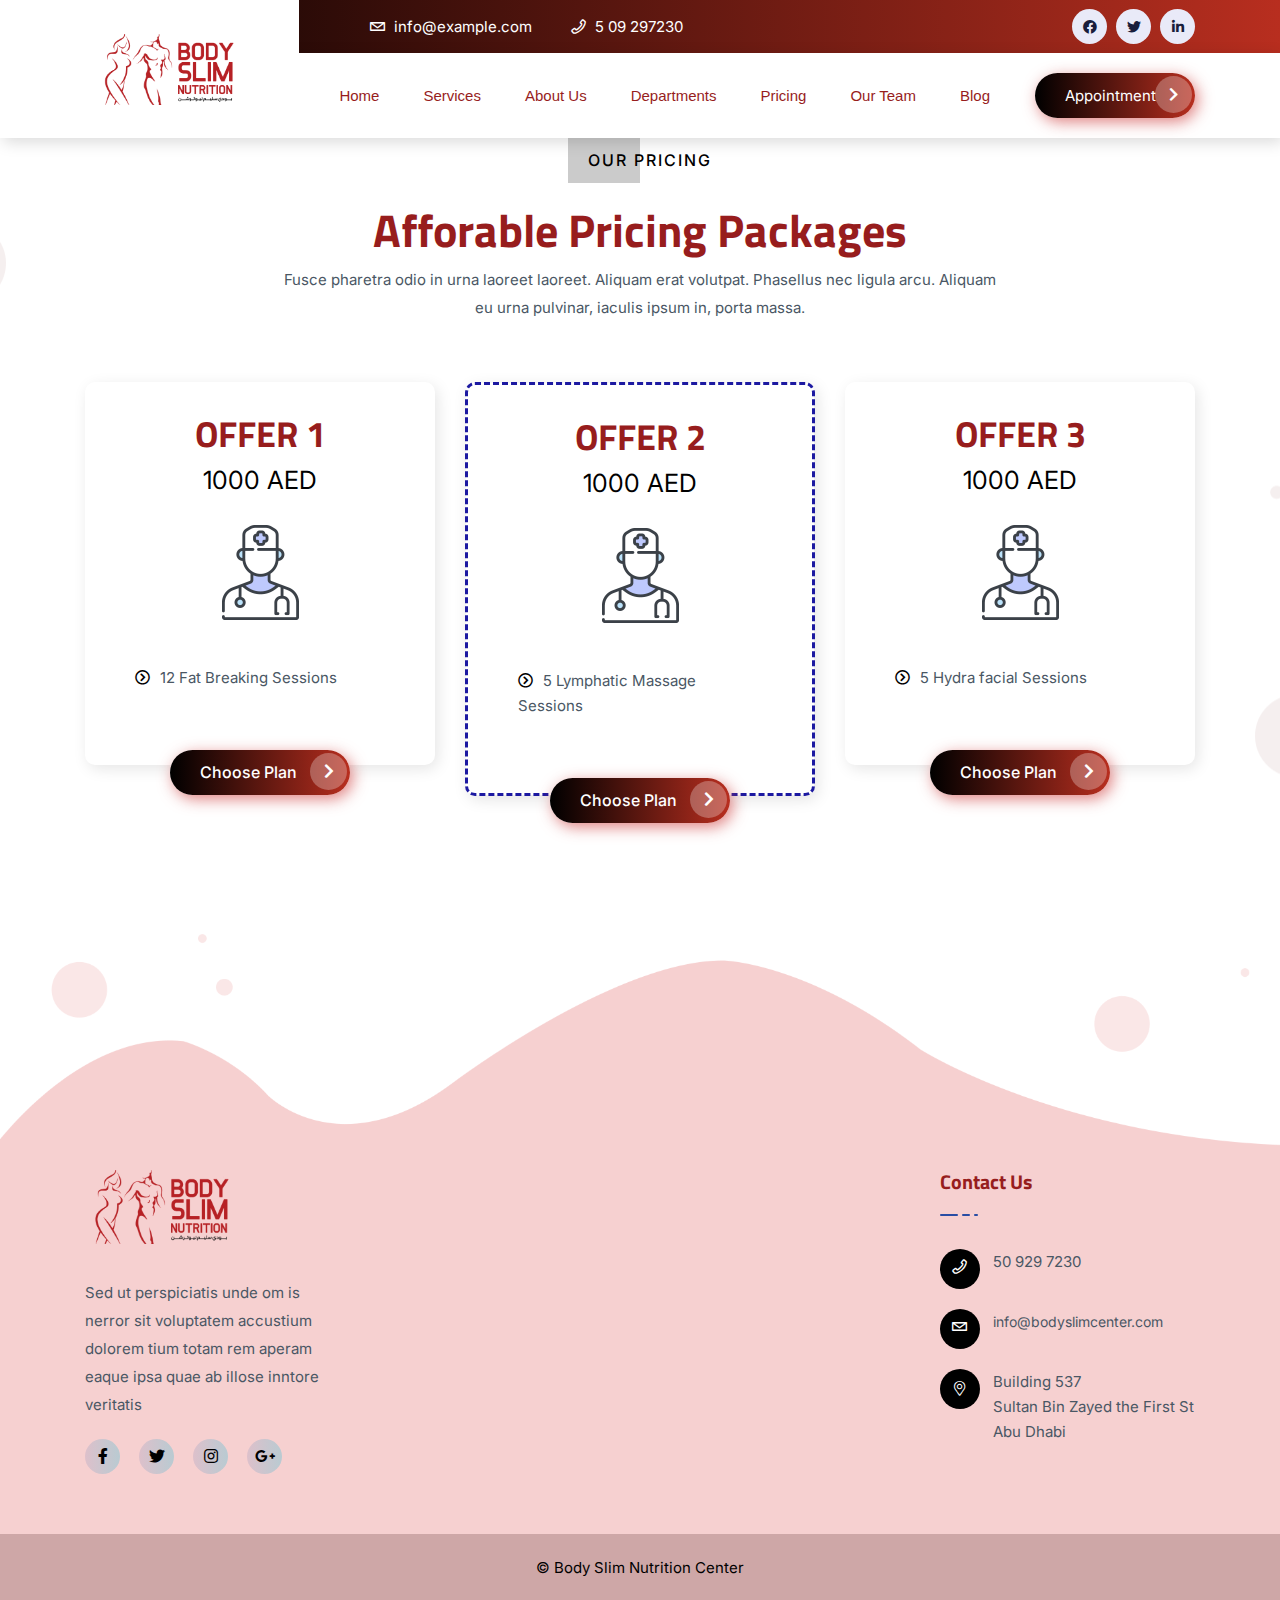
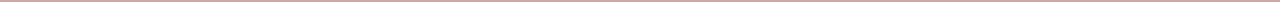
<file: offers.html>
<!DOCTYPE html>
<html class="no-js" lang="zxx">
  <head>
    <meta charset="utf-8" />
    <meta http-equiv="x-ua-compatible" content="ie=edge" />
    <title>BSN - Body Slim Nutrition</title>
    <meta name="description" content="" />
    <meta name="viewport" content="width=device-width, initial-scale=1" />
    <link rel="shortcut icon" type="image/x-icon" href="img/favicon.ico" />
    <!-- Place favicon.ico in the root Internist, General Practitonery -->

    <!-- CSS here -->
    <link rel="stylesheet" href="css/bootstrap.min.css" />
    <link rel="stylesheet" href="css/animate.min.css" />
    <link rel="stylesheet" href="css/magnific-popup.css" />
    <link rel="stylesheet" href="fontawesome/css/all.min.css" />
    <link rel="stylesheet" href="css/dripicons.css" />
    <link rel="stylesheet" href="css/slick.css" />
    <link rel="stylesheet" href="css/default.css" />
    <link rel="stylesheet" href="css/meanmenu.css" />
    <link rel="stylesheet" href="css/style.css" />
    <link rel="stylesheet" href="css/responsive.css" />
  </head>
  <body>
    <!-- header -->
    <header class="header-area">
      <div class="header-top second-header d-none d-md-block">
        <div class="container">
          <div class="row align-items-center">
            <div class="col-lg-3 col-md-3 d-none d-lg-block"></div>
            <div class="col-lg-4 col-md-8 d-none d-md-block">
              <div class="header-cta">
                <ul>
                  <li>
                    <i class="icon dripicons-mail"></i>
                    <span>info@example.com</span>
                  </li>
                  <li>
                    <i class="icon dripicons-phone"></i>
                    <span>5 09 297230</span>
                  </li>
                </ul>
              </div>
            </div>
            <div class="col-lg-5 col-md-3 d-none d-lg-block">
              <div class="header-social text-right">
                <span>
                  <a href="#" title="Facebook"
                    ><i class="fab fa-facebook"></i
                  ></a>
                  <a href="#" title="Twitter"><i class="fab fa-twitter"></i></a>
                  <a href="#" title="LinkedIn"
                    ><i class="fab fa-linkedin-in"></i
                  ></a>
                </span>
                <!--  /social media icon redux -->
              </div>
            </div>
          </div>
        </div>
      </div>
      <div id="header-sticky" class="menu-area">
        <div class="container">
          <div class="second-menu">
            <div class="row align-items-center">
              <div class="col-xl-2 col-lg-2">
                <div class="logo">
                  <a href="#"
                    ><img src="img/logo/logo.png" alt="logo"
                  /></a>
                </div>
              </div>
              <div class="col-xl-8 col-lg-8">
                <div class="main-menu text-right pr-15">
                  <nav id="mobile-menu">
                    <ul>
                      <li class="has-sub">
                        <a href="index.html">Home</a>
                        
                      </li>
                      <li class="has-sub">
                        <a href="services.html">Services</a>
                      </li>
                      <li><a href="about.html">About Us</a></li>
                      <li class="has-sub">
                        <a href="departments.html">Departments</a>
                      </li>
                      <li class="has-sub">
                        <a href="offers.html">Pricing </a>
                      </li>
                      <li class="has-sub">
                        <a href="team.html">Our Team </a>
                      </li>
                      <li class="has-sub">
                        <a href="/blog">Blog </a>
                      </li>
                    </ul>
                  </nav>
                </div>
              </div>
              <div class="col-xl-2 col-lg-2  d-lg-block">
                <a href="#contact" class="top-btn"
                  >Appointment <i class="fas fa-chevron-right"></i
                ></a>
              </div>
              <div class="col-12">
                <div class="mobile-menu"></div>
              </div>
            </div>
          </div>
        </div>
      </div>
    </header>
    <!-- header-end -->
    <!-- main-area -->
    <main>



































      <!-- pricing-area -->
      <section
        id="pricing"
        class="pricing-area pb-70"
        style="
          background-image: url(img/an-bg/an-bg08.png);
          background-position: center;
          background-repeat: no-repeat;
        "
      >
        <div class="container">
          <div class="row justify-content-center">
            <div class="col-lg-8">
              <div class="section-title center-align mb-60 text-center">
                <span>OUR PRICING</span>
                <h2>Afforable Pricing Packages</h2>
                <p>
                  Fusce pharetra odio in urna laoreet laoreet. Aliquam erat
                  volutpat. Phasellus nec ligula arcu. Aliquam eu urna pulvinar,
                  iaculis ipsum in, porta massa.
                </p>
              </div>
            </div>
          </div>
          <div class="row">
            <div class="col-lg-4 col-md-12">
              <div class="pricing-box text-center mb-60">
                <div class="pricing-head">
                  <h4>Offer 1</h4>
                  <div class="price-count mb-30">
                    <h2>1000 AED</h2>
                  </div>
                  <img src="img/icon/pr-icon01.png" alt="pricon" />
                </div>
                <div class="pricing-body mb-40 text-left">
                  <p>
                    
                  </p>
                  <ul>
                    <li>12 Fat Breaking Sessions</li>
                    
                  </ul>
                </div>
                <div class="pricing-btn">
                  <a href="#" class="btn"
                    >Choose Plan <i class="fas fa-chevron-right"></i
                  ></a>
                </div>
              </div>
            </div>
            <div class="col-lg-4 col-md-12">
              <div class="pricing-box active text-center mb-60">
                <div class="pricing-head">
                  <h4>Offer 2</h4>
                  <div class="price-count mb-30">
                    <h2>1000 AED</h2>
                  </div>
                  <img src="img/icon/pr-icon01.png" alt="pricon" />
                </div>
                <div class="pricing-body mb-40 text-left">
                  <p>
                  </p>
                  <ul>
                    <li>5 Lymphatic Massage Sessions</li>
                   
                  </ul>
                </div>
                <div class="pricing-btn">
                  <a href="#" class="btn"
                    >Choose Plan <i class="fas fa-chevron-right"></i
                  ></a>
                </div>
              </div>
            </div>
            <div class="col-lg-4 col-md-12">
              <div class="pricing-box text-center mb-60">
                <div class="pricing-head">
                  <h4>Offer 3</h4>
                  <div class="price-count mb-30">
                    <h2>1000 AED</h2>
                  </div>
                  <img src="img/icon/pr-icon01.png" alt="pricon" />
                </div>
                <div class="pricing-body mb-40 text-left">
                  <p>
                  </p>
                  <ul>
                    <li>5 Hydra facial Sessions</li>
                   
                </ul>
                </div>
                <div class="pricing-btn">
                  <a href="#" class="btn"
                    >Choose Plan <i class="fas fa-chevron-right"></i
                  ></a>
                </div>
              </div>
            </div>
          </div>
        </div>
      </section>
      <!-- pricing-area-end -->














































    
    </main>
    <!-- main-area-end -->
    <!-- footer -->
    <footer class="footer-bg footer-p">
      <div class="overly"><img src="img/an-bg/footer-bg.png" alt="rest" /></div>
      <div class="footer-top pb-30" style="background-color: #f6d0d0">
        <div class="container">
          <div class="row justify-content-between">
            <div class="col-xl-3 col-lg-3 col-sm-6">
              <div class="footer-widget mb-30">
                <div class="flog mb-35">
                  <a href="#"><img src="img/logo/logo.png" alt="logo" /></a>
                </div>
                <div class="footer-text mb-20">
                  <p>
                    Sed ut perspiciatis unde om is nerror sit voluptatem
                    accustium dolorem tium totam rem aperam eaque ipsa quae ab
                    illose inntore veritatis
                  </p>
                </div>
                <div class="footer-social">
                  <a href="#"><i class="fab fa-facebook-f"></i></a>
                  <a href="#"><i class="fab fa-twitter"></i></a>
                  <a href="#"><i class="fab fa-instagram"></i></a>
                  <a href="#"><i class="fab fa-google-plus-g"></i></a>
                </div>
              </div>
            </div>

            <div class="col-xl-2 col-lg-2 col-sm-6">
              <div class="footer-widget mb-30">
                <div class="f-widget-title">
                  
                </div>
              </div>
            </div>
            <div class="col-xl-2 col-lg-2 col-sm-6">
              <div class="footer-widget mb-30">


              </div>
            </div>
            <div class="col-xl-3 col-lg-3 col-sm-6">
              <div class="footer-widget mb-30">
                <div class="f-widget-title">
                  <h5>Contact Us</h5>
                </div>
                <div class="footer-link">
                  <div class="f-contact">
                    <ul>
                      <li>
                        <i class="icon dripicons-phone"></i>
                        <span>50 929 7230</span>
                      </li>
                      <li>
                        <i class="icon dripicons-mail"></i>
                        <span
                          ><a href="mailto:info@bodyslimcenter.com">info@bodyslimcenter.com</a
                          ></span
                        >
                      </li>
                      <li>
                        <i class="fal fa-map-marker-alt"></i>
                        <span>
                          Building 537<br />Sultan Bin Zayed the First St <br>
                          Abu Dhabi</span
                        >
                      </li>
                    </ul>
                  </div>
                </div>
              </div>
            </div>
          </div>
        </div>
      </div>
      <div class="copyright-wrap">
        <div class="container">
          <div class="row">
            <div class="col-12">
              <div class="copyright-text text-center">
                <p>&copy; Body Slim Nutrition Center</p>
              </div>
            </div>
          </div>
        </div>
      </div>
    </footer>
    <!-- footer-end -->

    <!-- JS here -->
    <!-- JS here -->
    <script src="js/vendor/modernizr-3.5.0.min.js"></script>
    <script src="js/vendor/jquery-1.12.4.min.js"></script>
    <script src="js/popper.min.js"></script>
    <script src="js/bootstrap.min.js"></script>
    <script src="js/one-page-nav-min.js"></script>
    <script src="js/jquery.meanmenu.min.js"></script>
    <script src="js/slick.min.js"></script>
    <script src="js/ajax-form.js"></script>
    <script src="js/paroller.js"></script>
    <script src="js/wow.min.js"></script>
    <script src="js/js_isotope.pkgd.min.js"></script>
    <script src="js/imagesloaded.min.js"></script>
    <script src="js/parallax.min.js"></script>
    <script src="js/jquery.waypoints.min.js"></script>
    <script src="js/jquery.counterup.min.js"></script>
    <script src="js/jquery.scrollUp.min.js"></script>
    <script src="js/parallax-scroll.js"></script>
    <script src="js/jquery.magnific-popup.min.js"></script>
    <script src="js/element-in-view.js"></script>
    <script src="js/main.js"></script>
    <script type="text/javascript" id="zsiqchat">var $zoho=$zoho || {};$zoho.salesiq = $zoho.salesiq || {widgetcode: "siq68d44677f79f0974e49e22860ef7b36705f3f791441a96caf8c9ebeed625c102", values:{},ready:function(){}};var d=document;s=d.createElement("script");s.type="text/javascript";s.id="zsiqscript";s.defer=true;s.src="https://salesiq.zohopublic.com/widget";t=d.getElementsByTagName("script")[0];t.parentNode.insertBefore(s,t);</script>
  </body>
</html>
</file>
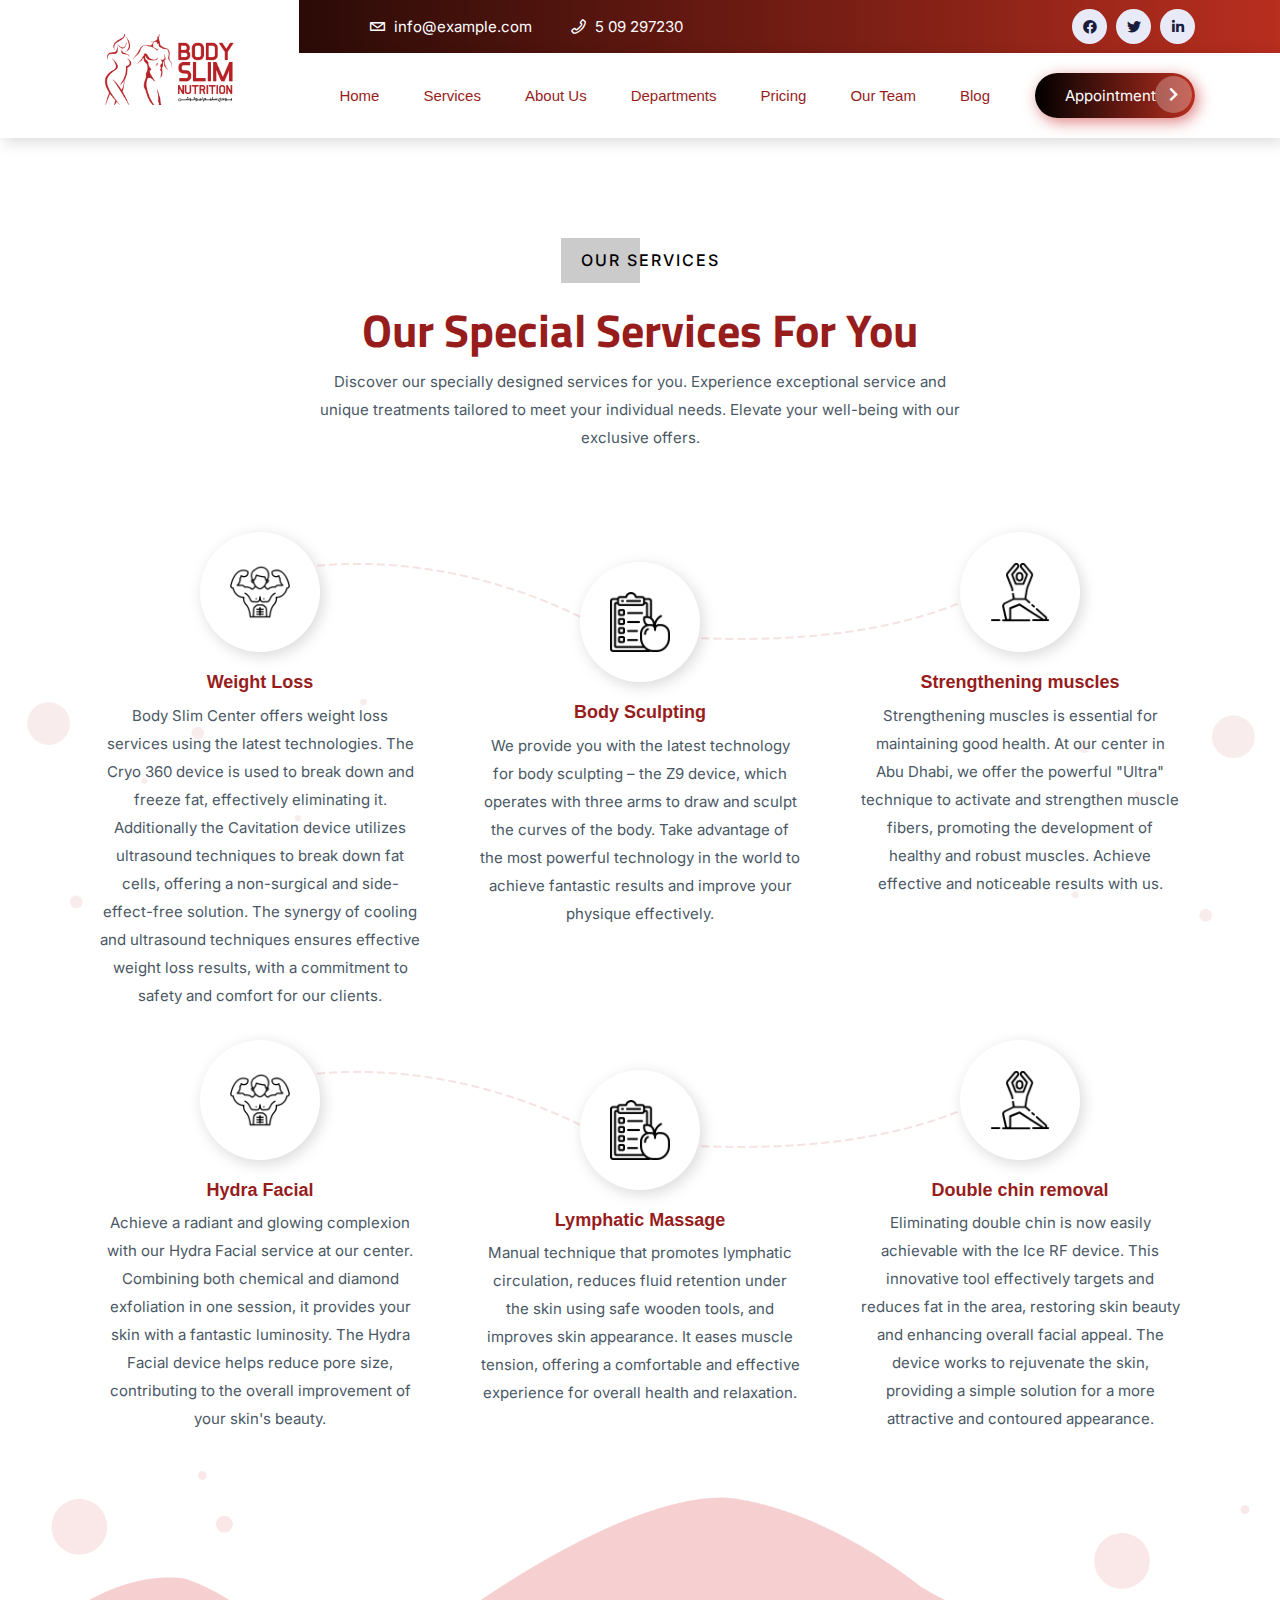
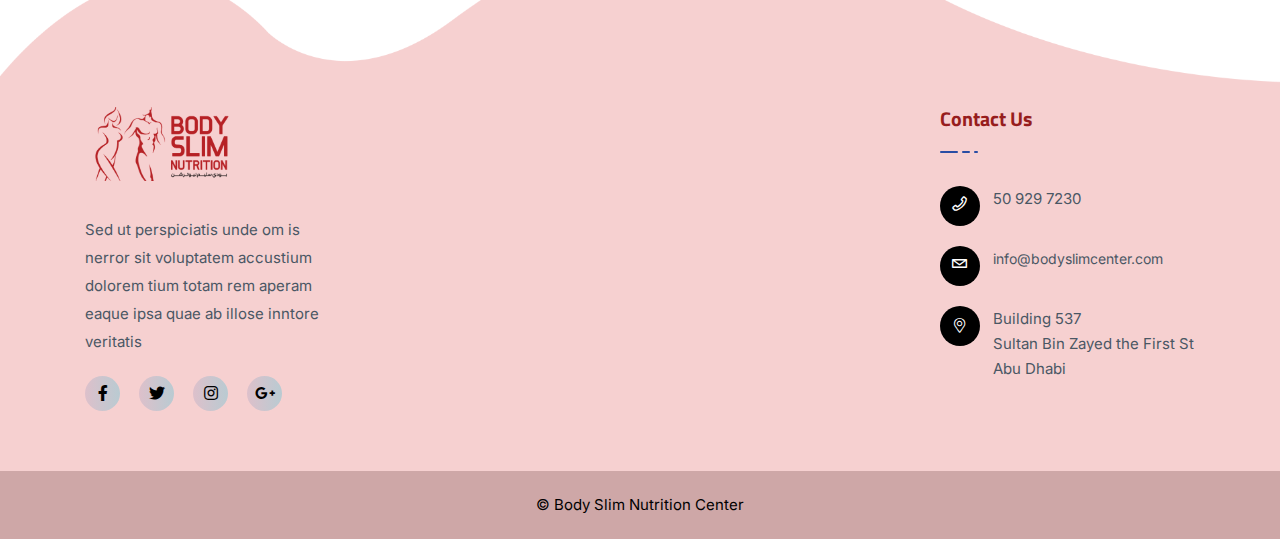
<file: services.html>
<!DOCTYPE html>
<html class="no-js" lang="zxx">
  <head>
    <meta charset="utf-8" />
    <meta http-equiv="x-ua-compatible" content="ie=edge" />
    <title>BSN - Body Slim Nutrition</title>
    <meta name="description" content="" />
    <meta name="viewport" content="width=device-width, initial-scale=1" />
    <link rel="shortcut icon" type="image/x-icon" href="img/favicon.ico" />
    <!-- Place favicon.ico in the root Internist, General Practitonery -->

    <!-- CSS here -->
    <link rel="stylesheet" href="css/bootstrap.min.css" />
    <link rel="stylesheet" href="css/animate.min.css" />
    <link rel="stylesheet" href="css/magnific-popup.css" />
    <link rel="stylesheet" href="fontawesome/css/all.min.css" />
    <link rel="stylesheet" href="css/dripicons.css" />
    <link rel="stylesheet" href="css/slick.css" />
    <link rel="stylesheet" href="css/default.css" />
    <link rel="stylesheet" href="css/meanmenu.css" />
    <link rel="stylesheet" href="css/style.css" />
    <link rel="stylesheet" href="css/responsive.css" />
  </head>
  <body>
    <!-- header -->
    <header class="header-area">
      <div class="header-top second-header d-none d-md-block">
        <div class="container">
          <div class="row align-items-center">
            <div class="col-lg-3 col-md-3 d-none d-lg-block"></div>
            <div class="col-lg-4 col-md-8 d-none d-md-block">
              <div class="header-cta">
                <ul>
                  <li>
                    <i class="icon dripicons-mail"></i>
                    <span>info@example.com</span>
                  </li>
                  <li>
                    <i class="icon dripicons-phone"></i>
                    <span>5 09 297230</span>
                  </li>
                </ul>
              </div>
            </div>
            <div class="col-lg-5 col-md-3 d-none d-lg-block">
              <div class="header-social text-right">
                <span>
                  <a href="#" title="Facebook"
                    ><i class="fab fa-facebook"></i
                  ></a>
                  <a href="#" title="Twitter"><i class="fab fa-twitter"></i></a>
                  <a href="#" title="LinkedIn"
                    ><i class="fab fa-linkedin-in"></i
                  ></a>
                </span>
                <!--  /social media icon redux -->
              </div>
            </div>
          </div>
        </div>
      </div>
      <div id="header-sticky" class="menu-area">
        <div class="container">
          <div class="second-menu">
            <div class="row align-items-center">
              <div class="col-xl-2 col-lg-2">
                <div class="logo">
                  <a href="#"
                    ><img src="img/logo/logo.png" alt="logo"
                  /></a>
                </div>
              </div>
              <div class="col-xl-8 col-lg-8">
                <div class="main-menu text-right pr-15">
                  <nav id="mobile-menu">
                    <ul>
                      <li class="has-sub">
                        <a href="index.html">Home</a>
                        
                      </li>
                      <li class="has-sub">
                        <a href="services.html">Services</a>
                      </li>
                      <li><a href="about.html">About Us</a></li>
                      <li class="has-sub">
                        <a href="departments.html">Departments</a>
                      </li>
                      <li class="has-sub">
                        <a href="offers.html">Pricing </a>
                      </li>
                      <li class="has-sub">
                        <a href="team.html">Our Team </a>
                      </li>
                      <li class="has-sub">
                        <a href="/blog">Blog </a>
                      </li>
                    </ul>
                  </nav>
                </div>
              </div>
              <div class="col-xl-2 col-lg-2  d-lg-block">
                <a href="#contact" class="top-btn"
                  >Appointment <i class="fas fa-chevron-right"></i
                ></a>
              </div>
              <div class="col-12">
                <div class="mobile-menu"></div>
              </div>
            </div>
          </div>
        </div>
      </div>
    </header>
    <!-- header-end -->
    <!-- main-area -->
    <main>

































      <!-- services-area -->
      <section
        id="services"
        class="services-area services-bg services-two pt-100"
        style="
          background-image: url(img/an-bg/an-bg02.png);
          background-size: contain;
          background-repeat: no-repeat;
          background-position: center center;
        "
      >
        <div class="container">
          <div class="row justify-content-center">
            <div class="col-xl-8 col-lg-8">
              <div id="" class="section-title text-center pl-40 pr-40 mb-80">
                <span> our services</span>
                <h2>Our Special Services For You</h2>
                <p class="mt-10">
                  Discover our specially designed services for you. Experience exceptional service and unique treatments tailored to meet your individual needs. Elevate your well-being with our exclusive offers.
                </p>
              </div>
            </div>
          </div>
          <div class="row sr-line">
            <div class="col-lg-4 col-md-12">
              <div class="s-single-services text-center active">
                <div class="services-icon">
                  <img src="img/icon/sr-icon01.png" alt="img" />
                </div>
                <div class="second-services-content">
                  <h5>Weight Loss</h5>
                  <p>
                    Body Slim Center offers weight loss services using the latest technologies. The Cryo 360 device is used to break down and freeze fat, effectively eliminating it. Additionally the Cavitation device utilizes ultrasound techniques to break down fat cells, offering a non-surgical and side-effect-free solution. The synergy of cooling and ultrasound techniques ensures effective weight loss results, with a commitment to safety and comfort for our clients.
                  </p>
                </div>
              </div>
            </div>
            <div class="col-lg-4 col-md-12">
              <div class="s-single-services text-center">
                <div class="services-icon">
                  <img src="img/icon/sr-icon02.png" alt="img" />
                </div>
                <div class="second-services-content">
                  <h5>Body Sculpting</h5>
                  <p>
                    We provide you with the latest technology for body sculpting – the Z9 device, which operates with three arms to draw and sculpt the curves of the body. Take advantage of the most powerful technology in the world to achieve fantastic results and improve your physique effectively.
                  </p>
                </div>
              </div>
            </div>
            <div class="col-lg-4 col-md-12">
              <div class="s-single-services text-center">
                <div class="services-icon">
                  <img src="img/icon/sr-icon03.png" alt="img" />
                </div>
                <div class="second-services-content">
                  <h5>
                    Strengthening muscles
                  </h5>
                  <p>
                    Strengthening muscles is essential for maintaining good health. At our center in Abu Dhabi, we offer the powerful "Ultra" technique to activate and strengthen muscle fibers, promoting the development of healthy and robust muscles. Achieve effective and noticeable results with us.
                  </p>
                </div>
              </div>
            </div>
          </div>
          <div class="row sr-line">
            <div class="col-lg-4 col-md-12">
              <div class="s-single-services text-center active">
                <div class="services-icon">
                  <img src="img/icon/sr-icon01.png" alt="img" />
                </div>
                <div class="second-services-content">
                  <h5>Hydra Facial</h5>
                  <p>
                    Achieve a radiant and glowing complexion with our Hydra Facial service at our center. Combining both chemical and diamond exfoliation in one session, it provides your skin with a fantastic luminosity. The Hydra Facial device helps reduce pore size, contributing to the overall improvement of your skin's beauty.
                  </p>
                </div>
              </div>
            </div>
            <div class="col-lg-4 col-md-12">
              <div class="s-single-services text-center">
                <div class="services-icon">
                  <img src="img/icon/sr-icon02.png" alt="img" />
                </div>
                <div class="second-services-content">
                  <h5>Lymphatic Massage</h5>
                  <p>
                    Manual technique that promotes lymphatic circulation, reduces fluid retention under the skin using safe wooden tools, and improves skin appearance. It eases muscle tension, offering a comfortable and effective experience for overall health and relaxation.
                  </p>
                </div>
              </div>
            </div>
            <div class="col-lg-4 col-md-12">
              <div class="s-single-services text-center">
                <div class="services-icon">
                  <img src="img/icon/sr-icon03.png" alt="img" />
                </div>
                <div class="second-services-content">
                  <h5>
                    Double chin removal
                  </h5>
                  <p>
                    Eliminating double chin is now easily achievable with the Ice RF device. This innovative tool effectively targets and reduces fat in the area, restoring skin beauty and enhancing overall facial appeal. The device works to rejuvenate the skin, providing a simple solution for a more attractive and contoured appearance.

                  </p>
                </div>
              </div>
            </div>
          </div>
        </div>
      </section>
      <!-- services-area-end -->












































    
    </main>
    <!-- main-area-end -->
    <!-- footer -->
    <footer class="footer-bg footer-p">
      <div class="overly"><img src="img/an-bg/footer-bg.png" alt="rest" /></div>
      <div class="footer-top pb-30" style="background-color: #f6d0d0">
        <div class="container">
          <div class="row justify-content-between">
            <div class="col-xl-3 col-lg-3 col-sm-6">
              <div class="footer-widget mb-30">
                <div class="flog mb-35">
                  <a href="#"><img src="img/logo/logo.png" alt="logo" /></a>
                </div>
                <div class="footer-text mb-20">
                  <p>
                    Sed ut perspiciatis unde om is nerror sit voluptatem
                    accustium dolorem tium totam rem aperam eaque ipsa quae ab
                    illose inntore veritatis
                  </p>
                </div>
                <div class="footer-social">
                  <a href="#"><i class="fab fa-facebook-f"></i></a>
                  <a href="#"><i class="fab fa-twitter"></i></a>
                  <a href="#"><i class="fab fa-instagram"></i></a>
                  <a href="#"><i class="fab fa-google-plus-g"></i></a>
                </div>
              </div>
            </div>

            <div class="col-xl-2 col-lg-2 col-sm-6">
              <div class="footer-widget mb-30">
                <div class="f-widget-title">
                  
                </div>
              </div>
            </div>
            <div class="col-xl-2 col-lg-2 col-sm-6">
              <div class="footer-widget mb-30">


              </div>
            </div>
            <div class="col-xl-3 col-lg-3 col-sm-6">
              <div class="footer-widget mb-30">
                <div class="f-widget-title">
                  <h5>Contact Us</h5>
                </div>
                <div class="footer-link">
                  <div class="f-contact">
                    <ul>
                      <li>
                        <i class="icon dripicons-phone"></i>
                        <span>50 929 7230</span>
                      </li>
                      <li>
                        <i class="icon dripicons-mail"></i>
                        <span
                          ><a href="mailto:info@bodyslimcenter.com">info@bodyslimcenter.com</a
                          ></span
                        >
                      </li>
                      <li>
                        <i class="fal fa-map-marker-alt"></i>
                        <span>
                          Building 537<br />Sultan Bin Zayed the First St <br>
                          Abu Dhabi</span
                        >
                      </li>
                    </ul>
                  </div>
                </div>
              </div>
            </div>
          </div>
        </div>
      </div>
      <div class="copyright-wrap">
        <div class="container">
          <div class="row">
            <div class="col-12">
              <div class="copyright-text text-center">
                <p>&copy; Body Slim Nutrition Center</p>
              </div>
            </div>
          </div>
        </div>
      </div>
    </footer>
    <!-- footer-end -->

    <!-- JS here -->
    <!-- JS here -->
    <script src="js/vendor/modernizr-3.5.0.min.js"></script>
    <script src="js/vendor/jquery-1.12.4.min.js"></script>
    <script src="js/popper.min.js"></script>
    <script src="js/bootstrap.min.js"></script>
    <script src="js/one-page-nav-min.js"></script>
    <script src="js/jquery.meanmenu.min.js"></script>
    <script src="js/slick.min.js"></script>
    <script src="js/ajax-form.js"></script>
    <script src="js/paroller.js"></script>
    <script src="js/wow.min.js"></script>
    <script src="js/js_isotope.pkgd.min.js"></script>
    <script src="js/imagesloaded.min.js"></script>
    <script src="js/parallax.min.js"></script>
    <script src="js/jquery.waypoints.min.js"></script>
    <script src="js/jquery.counterup.min.js"></script>
    <script src="js/jquery.scrollUp.min.js"></script>
    <script src="js/parallax-scroll.js"></script>
    <script src="js/jquery.magnific-popup.min.js"></script>
    <script src="js/element-in-view.js"></script>
    <script src="js/main.js"></script>
    <script type="text/javascript" id="zsiqchat">var $zoho=$zoho || {};$zoho.salesiq = $zoho.salesiq || {widgetcode: "siq68d44677f79f0974e49e22860ef7b36705f3f791441a96caf8c9ebeed625c102", values:{},ready:function(){}};var d=document;s=d.createElement("script");s.type="text/javascript";s.id="zsiqscript";s.defer=true;s.src="https://salesiq.zohopublic.com/widget";t=d.getElementsByTagName("script")[0];t.parentNode.insertBefore(s,t);</script>
  </body>
</html>
</file>
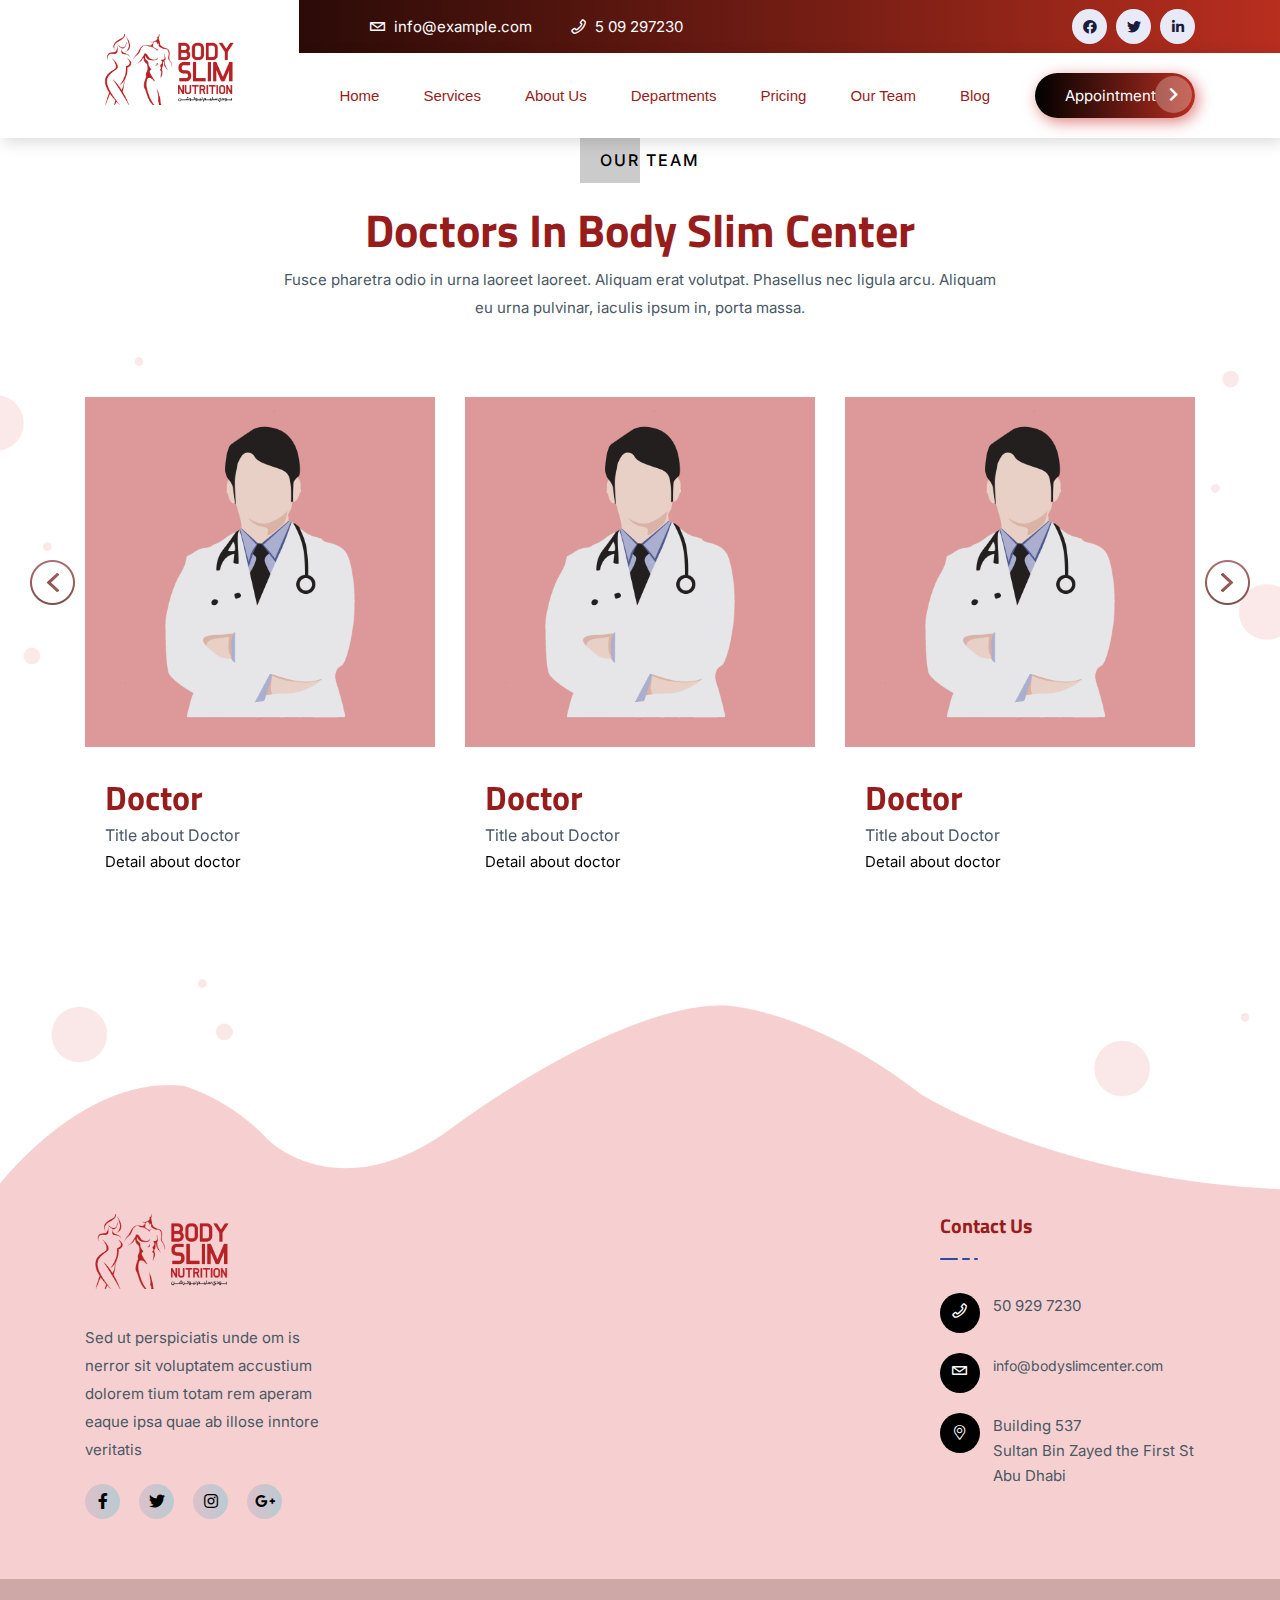
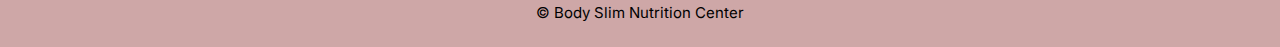
<file: team.html>
<!DOCTYPE html>
<html class="no-js" lang="zxx">
  <head>
    <meta charset="utf-8" />
    <meta http-equiv="x-ua-compatible" content="ie=edge" />
    <title>BSN - Body Slim Nutrition</title>
    <meta name="description" content="" />
    <meta name="viewport" content="width=device-width, initial-scale=1" />
    <link rel="shortcut icon" type="image/x-icon" href="img/favicon.ico" />
    <!-- Place favicon.ico in the root Internist, General Practitonery -->

    <!-- CSS here -->
    <link rel="stylesheet" href="css/bootstrap.min.css" />
    <link rel="stylesheet" href="css/animate.min.css" />
    <link rel="stylesheet" href="css/magnific-popup.css" />
    <link rel="stylesheet" href="fontawesome/css/all.min.css" />
    <link rel="stylesheet" href="css/dripicons.css" />
    <link rel="stylesheet" href="css/slick.css" />
    <link rel="stylesheet" href="css/default.css" />
    <link rel="stylesheet" href="css/meanmenu.css" />
    <link rel="stylesheet" href="css/style.css" />
    <link rel="stylesheet" href="css/responsive.css" />
  </head>
  <body>
    <!-- header -->
    <header class="header-area">
      <div class="header-top second-header d-none d-md-block">
        <div class="container">
          <div class="row align-items-center">
            <div class="col-lg-3 col-md-3 d-none d-lg-block"></div>
            <div class="col-lg-4 col-md-8 d-none d-md-block">
              <div class="header-cta">
                <ul>
                  <li>
                    <i class="icon dripicons-mail"></i>
                    <span>info@example.com</span>
                  </li>
                  <li>
                    <i class="icon dripicons-phone"></i>
                    <span>5 09 297230</span>
                  </li>
                </ul>
              </div>
            </div>
            <div class="col-lg-5 col-md-3 d-none d-lg-block">
              <div class="header-social text-right">
                <span>
                  <a href="#" title="Facebook"
                    ><i class="fab fa-facebook"></i
                  ></a>
                  <a href="#" title="Twitter"><i class="fab fa-twitter"></i></a>
                  <a href="#" title="LinkedIn"
                    ><i class="fab fa-linkedin-in"></i
                  ></a>
                </span>
                <!--  /social media icon redux -->
              </div>
            </div>
          </div>
        </div>
      </div>
      <div id="header-sticky" class="menu-area">
        <div class="container">
          <div class="second-menu">
            <div class="row align-items-center">
              <div class="col-xl-2 col-lg-2">
                <div class="logo">
                  <a href="#"
                    ><img src="img/logo/logo.png" alt="logo"
                  /></a>
                </div>
              </div>
              <div class="col-xl-8 col-lg-8">
                <div class="main-menu text-right pr-15">
                  <nav id="mobile-menu">
                    <ul>
                      <li class="has-sub">
                        <a href="index.html">Home</a>
                        
                      </li>
                      <li class="has-sub">
                        <a href="services.html">Services</a>
                      </li>
                      <li><a href="about.html">About Us</a></li>
                      <li class="has-sub">
                        <a href="departments.html">Departments</a>
                      </li>
                      <li class="has-sub">
                        <a href="offers.html">Pricing </a>
                      </li>
                      <li class="has-sub">
                        <a href="team.html">Our Team </a>
                      </li>
                      <li class="has-sub">
                        <a href="/blog">Blog </a>
                      </li>
                    </ul>
                  </nav>
                </div>
              </div>
              <div class="col-xl-2 col-lg-2  d-lg-block">
                <a href="#contact" class="top-btn"
                  >Appointment <i class="fas fa-chevron-right"></i
                ></a>
              </div>
              <div class="col-12">
                <div class="mobile-menu"></div>
              </div>
            </div>
          </div>
        </div>
      </div>
    </header>
    <!-- header-end -->
    <!-- main-area -->
    <main>


































   <!-- team-area-->
   <section
   id="team"
   class="pb-20"
   style="
     background-image: url(img/an-bg/an-bg13.png);
     background-size: contain;
     background-position: center center;
     background-repeat: no-repeat;
   "
 >
   <div class="container">
     <div class="row justify-content-center">
       <div class="col-xl-8 col-lg-8">
         <div class="section-title text-center mb-70">
           <span> OUR TEAM </span>
           <h2>Doctors In Body Slim Center</h2>
           <p>
             Fusce pharetra odio in urna laoreet laoreet. Aliquam erat
             volutpat. Phasellus nec ligula arcu. Aliquam eu urna pulvinar,
             iaculis ipsum in, porta massa.
           </p>
         </div>
       </div>
     </div>
     <div class="row team-active">
       <div class="col-xl-4">
         <div class="single-team mb-30">
           <div class="team-thumb">
             <div class="brd">
               <img src="img/team/team01.png" alt="img" />
             </div>

             
           </div>
           <div class="team-info">
             <h4><a >Doctor</a></h4>
             <span>Title about Doctor</span>
             <p>Detail about doctor</p>
           </div>
         </div>
       </div>
       <div class="col-xl-4">
         <div class="single-team mb-30">
           <div class="team-thumb">
             <div class="brd">
               <img src="img/team/team01.png" alt="img" />
             </div>
             
           </div>
           <div class="team-info">
             <h4><a >Doctor</a></h4>
             <span>Title about Doctor</span>
             <p>Detail about doctor</p>
           </div>
         </div>
       </div>
       <div class="col-xl-4">
         <div class="single-team mb-30">
           <div class="team-thumb">
             <div class="brd">
               <img src="img/team/team01.png" alt="img" />
             </div>
             
           </div>
           <div class="team-info">
             <h4><a >Doctor</a></h4>
             <span>Title about Doctor</span>
             <p>Detail about doctor</p>
           </div>
         </div>
       </div>
       <div class="col-xl-4">
         <div class="single-team mb-30">
           <div class="team-thumb">
             <div class="brd">
               <img src="img/team/team01.png" alt="img" />
             </div>

             
           </div>
           <div class="team-info">
             <h4><a >Doctor</a></h4>
             <span>Title about Doctor</span>
             <p>Detail about doctor</p>
           </div>
         </div>
       </div>
       <div class="col-xl-4">
         <div class="single-team mb-30">
           <div class="team-thumb">
             <div class="brd">
               <img src="img/team/team01.png" alt="img" />
             </div>
            
           </div>
           <div class="team-info">
             <h4><a >Doctor</a></h4>
             <span>Title about Doctor</span>
             <p>Detail about doctor</p>
           </div>
         </div>
       </div>
       <div class="col-xl-4">
         <div class="single-team mb-30">
           <div class="team-thumb">
             <div class="brd">
               <img src="img/team/team01.png" alt="img" />
             </div>
             
           </div>
           <div class="team-info">
             <h4><a >Doctor</a></h4>
             <span>Title about Doctor</span>
             <p>Detail about doctor</p>
           </div>
         </div>
       </div>
     </div>
   </div>
 </section>
 <!-- team-area-end -->














































    
    </main>
    <!-- main-area-end -->
    <!-- footer -->
    <footer class="footer-bg footer-p">
      <div class="overly"><img src="img/an-bg/footer-bg.png" alt="rest" /></div>
      <div class="footer-top pb-30" style="background-color: #f6d0d0">
        <div class="container">
          <div class="row justify-content-between">
            <div class="col-xl-3 col-lg-3 col-sm-6">
              <div class="footer-widget mb-30">
                <div class="flog mb-35">
                  <a href="#"><img src="img/logo/logo.png" alt="logo" /></a>
                </div>
                <div class="footer-text mb-20">
                  <p>
                    Sed ut perspiciatis unde om is nerror sit voluptatem
                    accustium dolorem tium totam rem aperam eaque ipsa quae ab
                    illose inntore veritatis
                  </p>
                </div>
                <div class="footer-social">
                  <a href="#"><i class="fab fa-facebook-f"></i></a>
                  <a href="#"><i class="fab fa-twitter"></i></a>
                  <a href="#"><i class="fab fa-instagram"></i></a>
                  <a href="#"><i class="fab fa-google-plus-g"></i></a>
                </div>
              </div>
            </div>

            <div class="col-xl-2 col-lg-2 col-sm-6">
              <div class="footer-widget mb-30">
                <div class="f-widget-title">
                  
                </div>
              </div>
            </div>
            <div class="col-xl-2 col-lg-2 col-sm-6">
              <div class="footer-widget mb-30">


              </div>
            </div>
            <div class="col-xl-3 col-lg-3 col-sm-6">
              <div class="footer-widget mb-30">
                <div class="f-widget-title">
                  <h5>Contact Us</h5>
                </div>
                <div class="footer-link">
                  <div class="f-contact">
                    <ul>
                      <li>
                        <i class="icon dripicons-phone"></i>
                        <span>50 929 7230</span>
                      </li>
                      <li>
                        <i class="icon dripicons-mail"></i>
                        <span
                          ><a href="mailto:info@bodyslimcenter.com">info@bodyslimcenter.com</a
                          ></span
                        >
                      </li>
                      <li>
                        <i class="fal fa-map-marker-alt"></i>
                        <span>
                          Building 537<br />Sultan Bin Zayed the First St <br>
                          Abu Dhabi</span
                        >
                      </li>
                    </ul>
                  </div>
                </div>
              </div>
            </div>
          </div>
        </div>
      </div>
      <div class="copyright-wrap">
        <div class="container">
          <div class="row">
            <div class="col-12">
              <div class="copyright-text text-center">
                <p>&copy; Body Slim Nutrition Center</p>
              </div>
            </div>
          </div>
        </div>
      </div>
    </footer>
    <!-- footer-end -->

    <!-- JS here -->
    <!-- JS here -->
    <script src="js/vendor/modernizr-3.5.0.min.js"></script>
    <script src="js/vendor/jquery-1.12.4.min.js"></script>
    <script src="js/popper.min.js"></script>
    <script src="js/bootstrap.min.js"></script>
    <script src="js/one-page-nav-min.js"></script>
    <script src="js/jquery.meanmenu.min.js"></script>
    <script src="js/slick.min.js"></script>
    <script src="js/ajax-form.js"></script>
    <script src="js/paroller.js"></script>
    <script src="js/wow.min.js"></script>
    <script src="js/js_isotope.pkgd.min.js"></script>
    <script src="js/imagesloaded.min.js"></script>
    <script src="js/parallax.min.js"></script>
    <script src="js/jquery.waypoints.min.js"></script>
    <script src="js/jquery.counterup.min.js"></script>
    <script src="js/jquery.scrollUp.min.js"></script>
    <script src="js/parallax-scroll.js"></script>
    <script src="js/jquery.magnific-popup.min.js"></script>
    <script src="js/element-in-view.js"></script>
    <script src="js/main.js"></script>
    <script type="text/javascript" id="zsiqchat">var $zoho=$zoho || {};$zoho.salesiq = $zoho.salesiq || {widgetcode: "siq68d44677f79f0974e49e22860ef7b36705f3f791441a96caf8c9ebeed625c102", values:{},ready:function(){}};var d=document;s=d.createElement("script");s.type="text/javascript";s.id="zsiqscript";s.defer=true;s.src="https://salesiq.zohopublic.com/widget";t=d.getElementsByTagName("script")[0];t.parentNode.insertBefore(s,t);</script>
  </body>
</html>
</file>
<file: css/dripicons.css>
@charset "UTF-8";

@font-face {
  font-family: "dripicons-v2";
  src: url("../fonts/dripicons-v2.eot");
  src: url("../fonts/dripicons-v2.eot?#iefix") format("embedded-opentype"),
    url("../fonts/dripicons-v2.woff") format("woff"),
    url("../fonts/dripicons-v2.ttf") format("truetype"),
    url("../fonts/dripicons-v2.svg#dripicons-v2") format("svg");
  font-weight: normal;
  font-style: normal;
}

[data-icon]:before {
  font-family: "dripicons-v2" !important;
  content: attr(data-icon);
  font-style: normal !important;
  font-weight: normal !important;
  font-variant: normal !important;
  text-transform: none !important;
  speak: none;
  line-height: 1;
  -webkit-font-smoothing: antialiased;
  -moz-osx-font-smoothing: grayscale;
}

[class^="dripicons-"]:before,
[class*=" dripicons-"]:before {
  font-family: "dripicons-v2" !important;
  font-style: normal !important;
  font-weight: normal !important;
  font-variant: normal !important;
  text-transform: none !important;
  speak: none;
  line-height: 1;
  -webkit-font-smoothing: antialiased;
  -moz-osx-font-smoothing: grayscale;
}

.dripicons-alarm:before {
  content: "\61";
}
.dripicons-align-center:before {
  content: "\62";
}
.dripicons-align-justify:before {
  content: "\63";
}
.dripicons-align-left:before {
  content: "\64";
}
.dripicons-align-right:before {
  content: "\65";
}
.dripicons-anchor:before {
  content: "\66";
}
.dripicons-archive:before {
  content: "\67";
}
.dripicons-arrow-down:before {
  content: "\68";
}
.dripicons-arrow-left:before {
  content: "\69";
}
.dripicons-arrow-right:before {
  content: "\6a";
}
.dripicons-arrow-thin-down:before {
  content: "\6b";
}
.dripicons-arrow-thin-left:before {
  content: "\6c";
}
.dripicons-arrow-thin-right:before {
  content: "\6d";
}
.dripicons-arrow-thin-up:before {
  content: "\6e";
}
.dripicons-arrow-up:before {
  content: "\6f";
}
.dripicons-article:before {
  content: "\70";
}
.dripicons-backspace:before {
  content: "\71";
}
.dripicons-basket:before {
  content: "\72";
}
.dripicons-basketball:before {
  content: "\73";
}
.dripicons-battery-empty:before {
  content: "\74";
}
.dripicons-battery-full:before {
  content: "\75";
}
.dripicons-battery-low:before {
  content: "\76";
}
.dripicons-battery-medium:before {
  content: "\77";
}
.dripicons-bell:before {
  content: "\78";
}
.dripicons-blog:before {
  content: "\79";
}
.dripicons-bluetooth:before {
  content: "\7a";
}
.dripicons-bold:before {
  content: "\41";
}
.dripicons-bookmark:before {
  content: "\42";
}
.dripicons-bookmarks:before {
  content: "\43";
}
.dripicons-box:before {
  content: "\44";
}
.dripicons-briefcase:before {
  content: "\45";
}
.dripicons-brightness-low:before {
  content: "\46";
}
.dripicons-brightness-max:before {
  content: "\47";
}
.dripicons-brightness-medium:before {
  content: "\48";
}
.dripicons-broadcast:before {
  content: "\49";
}
.dripicons-browser:before {
  content: "\4a";
}
.dripicons-browser-upload:before {
  content: "\4b";
}
.dripicons-brush:before {
  content: "\4c";
}
.dripicons-calendar:before {
  content: "\4d";
}
.dripicons-camcorder:before {
  content: "\4e";
}
.dripicons-camera:before {
  content: "\4f";
}
.dripicons-card:before {
  content: "\50";
}
.dripicons-cart:before {
  content: "\51";
}
.dripicons-checklist:before {
  content: "\52";
}
.dripicons-checkmark:before {
  content: "\53";
}
.dripicons-chevron-down:before {
  content: "\54";
}
.dripicons-chevron-left:before {
  content: "\55";
}
.dripicons-chevron-right:before {
  content: "\56";
}
.dripicons-chevron-up:before {
  content: "\57";
}
.dripicons-clipboard:before {
  content: "\58";
}
.dripicons-clock:before {
  content: "\59";
}
.dripicons-clockwise:before {
  content: "\5a";
}
.dripicons-cloud:before {
  content: "\30";
}
.dripicons-cloud-download:before {
  content: "\31";
}
.dripicons-cloud-upload:before {
  content: "\32";
}
.dripicons-code:before {
  content: "\33";
}
.dripicons-contract:before {
  content: "\34";
}
.dripicons-contract-2:before {
  content: "\35";
}
.dripicons-conversation:before {
  content: "\36";
}
.dripicons-copy:before {
  content: "\37";
}
.dripicons-crop:before {
  content: "\38";
}
.dripicons-cross:before {
  content: "\39";
}
.dripicons-crosshair:before {
  content: "\21";
}
.dripicons-cutlery:before {
  content: "\22";
}
.dripicons-device-desktop:before {
  content: "\23";
}
.dripicons-device-mobile:before {
  content: "\24";
}
.dripicons-device-tablet:before {
  content: "\25";
}
.dripicons-direction:before {
  content: "\26";
}
.dripicons-disc:before {
  content: "\27";
}
.dripicons-document:before {
  content: "\28";
}
.dripicons-document-delete:before {
  content: "\29";
}
.dripicons-document-edit:before {
  content: "\2a";
}
.dripicons-document-new:before {
  content: "\2b";
}
.dripicons-document-remove:before {
  content: "\2c";
}
.dripicons-dot:before {
  content: "\2d";
}
.dripicons-dots-2:before {
  content: "\2e";
}
.dripicons-dots-3:before {
  content: "\2f";
}
.dripicons-download:before {
  content: "\3a";
}
.dripicons-duplicate:before {
  content: "\3b";
}
.dripicons-enter:before {
  content: "\3c";
}
.dripicons-exit:before {
  content: "\3d";
}
.dripicons-expand:before {
  content: "\3e";
}
.dripicons-expand-2:before {
  content: "\3f";
}
.dripicons-experiment:before {
  content: "\40";
}
.dripicons-export:before {
  content: "\5b";
}
.dripicons-feed:before {
  content: "\5d";
}
.dripicons-flag:before {
  content: "\5e";
}
.dripicons-flashlight:before {
  content: "\5f";
}
.dripicons-folder:before {
  content: "\60";
}
.dripicons-folder-open:before {
  content: "\7b";
}
.dripicons-forward:before {
  content: "\7c";
}
.dripicons-gaming:before {
  content: "\7d";
}
.dripicons-gear:before {
  content: "\7e";
}
.dripicons-graduation:before {
  content: "\5c";
}
.dripicons-graph-bar:before {
  content: "\e000";
}
.dripicons-graph-line:before {
  content: "\e001";
}
.dripicons-graph-pie:before {
  content: "\e002";
}
.dripicons-headset:before {
  content: "\e003";
}
.dripicons-heart:before {
  content: "\e004";
}
.dripicons-help:before {
  content: "\e005";
}
.dripicons-home:before {
  content: "\e006";
}
.dripicons-hourglass:before {
  content: "\e007";
}
.dripicons-inbox:before {
  content: "\e008";
}
.dripicons-information:before {
  content: "\e009";
}
.dripicons-italic:before {
  content: "\e00a";
}
.dripicons-jewel:before {
  content: "\e00b";
}
.dripicons-lifting:before {
  content: "\e00c";
}
.dripicons-lightbulb:before {
  content: "\e00d";
}
.dripicons-link:before {
  content: "\e00e";
}
.dripicons-link-broken:before {
  content: "\e00f";
}
.dripicons-list:before {
  content: "\e010";
}
.dripicons-loading:before {
  content: "\e011";
}
.dripicons-location:before {
  content: "\e012";
}
.dripicons-lock:before {
  content: "\e013";
}
.dripicons-lock-open:before {
  content: "\e014";
}
.dripicons-mail:before {
  content: "\e015";
}
.dripicons-map:before {
  content: "\e016";
}
.dripicons-media-loop:before {
  content: "\e017";
}
.dripicons-media-next:before {
  content: "\e018";
}
.dripicons-media-pause:before {
  content: "\e019";
}
.dripicons-media-play:before {
  content: "\e01a";
}
.dripicons-media-previous:before {
  content: "\e01b";
}
.dripicons-media-record:before {
  content: "\e01c";
}
.dripicons-media-shuffle:before {
  content: "\e01d";
}
.dripicons-media-stop:before {
  content: "\e01e";
}
.dripicons-medical:before {
  content: "\e01f";
}
.dripicons-menu:before {
  content: "\e020";
}
.dripicons-message:before {
  content: "\e021";
}
.dripicons-meter:before {
  content: "\e022";
}
.dripicons-microphone:before {
  content: "\e023";
}
.dripicons-minus:before {
  content: "\e024";
}
.dripicons-monitor:before {
  content: "\e025";
}
.dripicons-move:before {
  content: "\e026";
}
.dripicons-music:before {
  content: "\e027";
}
.dripicons-network-1:before {
  content: "\e028";
}
.dripicons-network-2:before {
  content: "\e029";
}
.dripicons-network-3:before {
  content: "\e02a";
}
.dripicons-network-4:before {
  content: "\e02b";
}
.dripicons-network-5:before {
  content: "\e02c";
}
.dripicons-pamphlet:before {
  content: "\e02d";
}
.dripicons-paperclip:before {
  content: "\e02e";
}
.dripicons-pencil:before {
  content: "\e02f";
}
.dripicons-phone:before {
  content: "\e030";
}
.dripicons-photo:before {
  content: "\e031";
}
.dripicons-photo-group:before {
  content: "\e032";
}
.dripicons-pill:before {
  content: "\e033";
}
.dripicons-pin:before {
  content: "\e034";
}
.dripicons-plus:before {
  content: "\e035";
}
.dripicons-power:before {
  content: "\e036";
}
.dripicons-preview:before {
  content: "\e037";
}
.dripicons-print:before {
  content: "\e038";
}
.dripicons-pulse:before {
  content: "\e039";
}
.dripicons-question:before {
  content: "\e03a";
}
.dripicons-reply:before {
  content: "\e03b";
}
.dripicons-reply-all:before {
  content: "\e03c";
}
.dripicons-return:before {
  content: "\e03d";
}
.dripicons-retweet:before {
  content: "\e03e";
}
.dripicons-rocket:before {
  content: "\e03f";
}
.dripicons-scale:before {
  content: "\e040";
}
.dripicons-search:before {
  content: "\e041";
}
.dripicons-shopping-bag:before {
  content: "\e042";
}
.dripicons-skip:before {
  content: "\e043";
}
.dripicons-stack:before {
  content: "\e044";
}
.dripicons-star:before {
  content: "\e045";
}
.dripicons-stopwatch:before {
  content: "\e046";
}
.dripicons-store:before {
  content: "\e047";
}
.dripicons-suitcase:before {
  content: "\e048";
}
.dripicons-swap:before {
  content: "\e049";
}
.dripicons-tag:before {
  content: "\e04a";
}
.dripicons-tag-delete:before {
  content: "\e04b";
}
.dripicons-tags:before {
  content: "\e04c";
}
.dripicons-thumbs-down:before {
  content: "\e04d";
}
.dripicons-thumbs-up:before {
  content: "\e04e";
}
.dripicons-ticket:before {
  content: "\e04f";
}
.dripicons-time-reverse:before {
  content: "\e050";
}
.dripicons-to-do:before {
  content: "\e051";
}
.dripicons-toggles:before {
  content: "\e052";
}
.dripicons-trash:before {
  content: "\e053";
}
.dripicons-trophy:before {
  content: "\e054";
}
.dripicons-upload:before {
  content: "\e055";
}
.dripicons-user:before {
  content: "\e056";
}
.dripicons-user-group:before {
  content: "\e057";
}
.dripicons-user-id:before {
  content: "\e058";
}
.dripicons-vibrate:before {
  content: "\e059";
}
.dripicons-view-apps:before {
  content: "\e05a";
}
.dripicons-view-list:before {
  content: "\e05b";
}
.dripicons-view-list-large:before {
  content: "\e05c";
}
.dripicons-view-thumb:before {
  content: "\e05d";
}
.dripicons-volume-full:before {
  content: "\e05e";
}
.dripicons-volume-low:before {
  content: "\e05f";
}
.dripicons-volume-medium:before {
  content: "\e060";
}
.dripicons-volume-off:before {
  content: "\e061";
}
.dripicons-wallet:before {
  content: "\e062";
}
.dripicons-warning:before {
  content: "\e063";
}
.dripicons-web:before {
  content: "\e064";
}
.dripicons-weight:before {
  content: "\e065";
}
.dripicons-wifi:before {
  content: "\e066";
}
.dripicons-wrong:before {
  content: "\e067";
}
.dripicons-zoom-in:before {
  content: "\e068";
}
.dripicons-zoom-out:before {
  content: "\e069";
}
</file>
<file: css/default.css>
/* Deafult Margin & Padding */
/*-- Margin Top --*/
.mt-5 {
  margin-top: 5px;
}
.mt-10 {
  margin-top: 10px;
}
.mt-15 {
  margin-top: 15px;
}
.mt-20 {
  margin-top: 20px;
}
.mt-25 {
  margin-top: 25px;
}
.mt-30 {
  margin-top: 30px;
}
.mt-35 {
  margin-top: 35px;
}
.mt-40 {
  margin-top: 40px;
}
.mt-45 {
  margin-top: 45px;
}
.mt-50 {
  margin-top: 50px;
}
.mt-55 {
  margin-top: 55px;
}
.mt-60 {
  margin-top: 60px;
}
.mt-65 {
  margin-top: 65px;
}
.mt-70 {
  margin-top: 70px;
}
.mt-75 {
  margin-top: 75px;
}
.mt-80 {
  margin-top: 80px;
}
.mt-85 {
  margin-top: 85px;
}
.mt-90 {
  margin-top: 90px;
}
.mt-95 {
  margin-top: 95px;
}
.mt-100 {
  margin-top: 100px;
}
.mt-105 {
  margin-top: 105px;
}
.mt-110 {
  margin-top: 110px;
}
.mt-115 {
  margin-top: 115px;
}
.mt-120 {
  margin-top: 120px;
}
.mt-125 {
  margin-top: 125px;
}
.mt-130 {
  margin-top: 130px;
}
.mt-135 {
  margin-top: 135px;
}
.mt-140 {
  margin-top: 140px;
}
.mt-145 {
  margin-top: 145px;
}
.mt-150 {
  margin-top: 150px;
}
.mt-155 {
  margin-top: 155px;
}
.mt-160 {
  margin-top: 160px;
}
.mt-165 {
  margin-top: 165px;
}
.mt-170 {
  margin-top: 170px;
}
.mt-175 {
  margin-top: 175px;
}
.mt-180 {
  margin-top: 180px;
}
.mt-185 {
  margin-top: 185px;
}
.mt-190 {
  margin-top: 190px;
}
.mt-195 {
  margin-top: 195px;
}
.mt-200 {
  margin-top: 200px;
}
/*-- Margin Bottom --*/

.mb-5 {
  margin-bottom: 5px;
}
.mb-10 {
  margin-bottom: 10px;
}
.mb-15 {
  margin-bottom: 15px;
}
.mb-20 {
  margin-bottom: 20px;
}
.mb-25 {
  margin-bottom: 25px;
}
.mb-30 {
  margin-bottom: 30px;
}
.mb-35 {
  margin-bottom: 35px;
}
.mb-40 {
  margin-bottom: 40px;
}
.mb-45 {
  margin-bottom: 45px;
}
.mb-50 {
  margin-bottom: 50px;
}
.mb-55 {
  margin-bottom: 55px;
}
.mb-60 {
  margin-bottom: 60px;
}
.mb-65 {
  margin-bottom: 65px;
}
.mb-70 {
  margin-bottom: 70px;
}
.mb-75 {
  margin-bottom: 75px;
}
.mb-80 {
  margin-bottom: 80px;
}
.mb-85 {
  margin-bottom: 85px;
}
.mb-90 {
  margin-bottom: 90px;
}
.mb-95 {
  margin-bottom: 95px;
}
.mb-100 {
  margin-bottom: 100px;
}
.mb-105 {
  margin-bottom: 105px;
}
.mb-110 {
  margin-bottom: 110px;
}
.mb-115 {
  margin-bottom: 115px;
}
.mb-120 {
  margin-bottom: 120px;
}
.mb-125 {
  margin-bottom: 125px;
}
.mb-130 {
  margin-bottom: 130px;
}
.mb-135 {
  margin-bottom: 135px;
}
.mb-140 {
  margin-bottom: 140px;
}
.mb-145 {
  margin-bottom: 145px;
}
.mb-150 {
  margin-bottom: 150px;
}
.mb-155 {
  margin-bottom: 155px;
}
.mb-160 {
  margin-bottom: 160px;
}
.mb-165 {
  margin-bottom: 165px;
}
.mb-170 {
  margin-bottom: 170px;
}
.mb-175 {
  margin-bottom: 175px;
}
.mb-180 {
  margin-bottom: 180px;
}
.mb-185 {
  margin-bottom: 185px;
}
.mb-190 {
  margin-bottom: 190px;
}
.mb-195 {
  margin-bottom: 195px;
}
.mb-200 {
  margin-bottom: 200px;
}
/*-- Padding Top --*/

.pt-5 {
  padding-top: 5px;
}
.pt-10 {
  padding-top: 10px;
}
.pt-15 {
  padding-top: 15px;
}
.pt-20 {
  padding-top: 20px;
}
.pt-25 {
  padding-top: 25px;
}
.pt-30 {
  padding-top: 30px;
}
.pt-35 {
  padding-top: 35px;
}
.pt-40 {
  padding-top: 40px;
}
.pt-45 {
  padding-top: 45px;
}
.pt-50 {
  padding-top: 50px;
}
.pt-55 {
  padding-top: 55px;
}
.pt-60 {
  padding-top: 60px;
}
.pt-65 {
  padding-top: 65px;
}
.pt-70 {
  padding-top: 70px;
}
.pt-75 {
  padding-top: 75px;
}
.pt-80 {
  padding-top: 80px;
}
.pt-85 {
  padding-top: 85px;
}
.pt-90 {
  padding-top: 90px;
}
.pt-95 {
  padding-top: 95px;
}
.pt-100 {
  padding-top: 100px;
}
.pt-105 {
  padding-top: 105px;
}
.pt-110 {
  padding-top: 110px;
}
.pt-115 {
  padding-top: 115px;
}
.pt-120 {
  padding-top: 120px;
}
.pt-125 {
  padding-top: 125px;
}
.pt-130 {
  padding-top: 130px;
}
.pt-135 {
  padding-top: 135px;
}
.pt-140 {
  padding-top: 140px;
}
.pt-145 {
  padding-top: 145px;
}
.pt-150 {
  padding-top: 150px;
}
.pt-155 {
  padding-top: 155px;
}
.pt-160 {
  padding-top: 160px;
}
.pt-165 {
  padding-top: 165px;
}
.pt-170 {
  padding-top: 170px;
}
.pt-175 {
  padding-top: 175px;
}
.pt-180 {
  padding-top: 180px;
}
.pt-185 {
  padding-top: 185px;
}
.pt-190 {
  padding-top: 190px;
}
.pt-195 {
  padding-top: 195px;
}
.pt-200 {
  padding-top: 200px;
}
.pt-113 {
  padding-top: 113px;
}
/*-- Padding Bottom --*/

.pb-5 {
  padding-bottom: 5px;
}
.pb-10 {
  padding-bottom: 10px;
}
.pb-15 {
  padding-bottom: 15px;
}
.pb-20 {
  padding-bottom: 20px;
}
.pb-25 {
  padding-bottom: 25px;
}
.pb-30 {
  padding-bottom: 30px;
}
.pb-35 {
  padding-bottom: 35px;
}
.pb-40 {
  padding-bottom: 40px;
}
.pb-45 {
  padding-bottom: 45px;
}
.pb-50 {
  padding-bottom: 50px;
}
.pb-55 {
  padding-bottom: 55px;
}
.pb-60 {
  padding-bottom: 60px;
}
.pb-65 {
  padding-bottom: 65px;
}
.pb-70 {
  padding-bottom: 70px;
}
.pb-75 {
  padding-bottom: 75px;
}
.pb-80 {
  padding-bottom: 80px;
}
.pb-85 {
  padding-bottom: 85px;
}
.pb-90 {
  padding-bottom: 90px;
}
.pb-95 {
  padding-bottom: 95px;
}
.pb-100 {
  padding-bottom: 100px;
}
.pb-105 {
  padding-bottom: 105px;
}
.pb-110 {
  padding-bottom: 110px;
}
.pb-115 {
  padding-bottom: 115px;
}
.pb-120 {
  padding-bottom: 120px;
}
.pb-125 {
  padding-bottom: 125px;
}
.pb-130 {
  padding-bottom: 130px;
}
.pb-135 {
  padding-bottom: 135px;
}
.pb-140 {
  padding-bottom: 140px;
}
.pb-145 {
  padding-bottom: 145px;
}
.pb-150 {
  padding-bottom: 150px;
}
.pb-155 {
  padding-bottom: 155px;
}
.pb-160 {
  padding-bottom: 160px;
}
.pb-165 {
  padding-bottom: 165px;
}
.pb-170 {
  padding-bottom: 170px;
}
.pb-175 {
  padding-bottom: 175px;
}
.pb-180 {
  padding-bottom: 180px;
}
.pb-185 {
  padding-bottom: 185px;
}
.pb-190 {
  padding-bottom: 190px;
}
.pb-195 {
  padding-bottom: 195px;
}
.pb-200 {
  padding-bottom: 200px;
}

/*-- Padding Left --*/
.pl-0 {
  padding-left: 0px;
}
.pl-5 {
  padding-left: 5px;
}
.pl-10 {
  padding-left: 10px;
}
.pl-15 {
  padding-left: 15px;
}
.pl-20 {
  padding-left: 20px;
}
.pl-25 {
  padding-left: 35px;
}
.pl-30 {
  padding-left: 30px;
}
.pl-35 {
  padding-left: 35px;
}

.pl-35 {
  padding-left: 35px;
}

.pl-40 {
  padding-left: 40px;
}

.pl-45 {
  padding-left: 45px;
}

.pl-50 {
  padding-left: 50px;
}

.pl-55 {
  padding-left: 55px;
}

.pl-60 {
  padding-left: 60px;
}
.pl-65 {
  padding-left: 65px;
}
.pl-70 {
  padding-left: 70px;
}
.pl-75 {
  padding-left: 75px;
}
.pl-80 {
  padding-left: 80px;
}
.pl-85 {
  padding-left: 80px;
}
.pl-90 {
  padding-left: 90px;
}
.pl-95 {
  padding-left: 95px;
}
.pl-100 {
  padding-left: 100px;
}

/*-- Padding Right --*/
.pr-0 {
  padding-right: 0px;
}
.pr-5 {
  padding-right: 5px;
}
.pr-10 {
  padding-right: 10px;
}
.pr-15 {
  padding-right: 15px;
}
.pr-20 {
  padding-right: 20px;
}
.pr-25 {
  padding-right: 35px;
}
.pr-30 {
  padding-right: 30px;
}
.pr-35 {
  padding-right: 35px;
}

.pr-35 {
  padding-right: 35px;
}

.pr-40 {
  padding-right: 40px;
}

.pr-45 {
  padding-right: 45px;
}

.pr-50 {
  padding-right: 50px;
}

.pr-55 {
  padding-right: 55px;
}

.pr-60 {
  padding-right: 60px;
}
.pr-65 {
  padding-right: 65px;
}
.pr-70 {
  padding-right: 70px;
}
.pr-75 {
  padding-right: 75px;
}
.pr-80 {
  padding-right: 80px;
}
.pr-85 {
  padding-right: 80px;
}
.pr-90 {
  padding-right: 90px;
}
.pr-95 {
  padding-right: 95px;
}
.pr-100 {
  padding-right: 100px;
}

/* font weight */
.f-700 {
  font-weight: 700;
}
.f-600 {
  font-weight: 600;
}
.f-500 {
  font-weight: 500;
}
.f-400 {
  font-weight: 400;
}
.f-300 {
  font-weight: 300;
}

/* Background Color */

.gray-bg {
  background: #f4f4fe;
}
.white-bg {
  background: #fff;
}
.black-bg {
  background: #222;
}
.theme-bg {
  background: #222;
}
.primary-bg {
  background: #1a237e;
}
/* Color */

.white-color {
  color: #fff;
}
.black-color {
  color: #222;
}
.theme-color {
  color: #222;
}
.primary-color {
  color: #222;
}
/* black overlay */

[data-overlay] {
  position: relative;
}
[data-overlay]::before {
  background: #000 none repeat scroll 0 0;
  content: "";
  height: 100%;
  left: 0;
  position: absolute;
  top: 0;
  width: 100%;
  z-index: 1;
}
[data-overlay="3"]::before {
  opacity: 0.3;
}
[data-overlay="4"]::before {
  opacity: 0.4;
}
[data-overlay="5"]::before {
  opacity: 0.5;
}
[data-overlay="6"]::before {
  opacity: 0.6;
}
[data-overlay="7"]::before {
  opacity: 0.7;
}
[data-overlay="8"]::before {
  opacity: 0.8;
}
[data-overlay="9"]::before {
  opacity: 0.9;
}
</file>
<file: css/style.css>
/* CSS Index
-----------------------------------
1. Theme default css
2. header
3. slider
4. about
5. features
6. services
7. video
8. choose
9. brand
10. work-process
11. team
12. counter
13. cta
14. testimonial
15. blog
16. pagination
17. f-cta
18. pricing
19. contact
20. footer

*/

/* 1. Theme default css */
@import url("https://fonts.googleapis.com/css2?family=Inter:wght@100;200;300;400;500;600;700;800;900&family=Titillium+Web:ital,wght@0,200;0,300;0,400;0,600;0,700;0,900;1,200;1,300;1,400;1,600;1,700&display=swap");
body {
  font-family: "Inter", sans-serif;
  font-size: 15px;
  font-weight: normal;
  color: #4a5764;
  font-style: normal;
  line-height: 25px;
}
.img {
  max-width: 100%;
  transition: all 0.3s ease-out 0s;
}
.f-left {
  float: left;
}
.f-right {
  float: right;
}
.fix {
  overflow: hidden;
}
a,
.button {
  -webkit-transition: all 0.3s ease-out 0s;
  -moz-transition: all 0.3s ease-out 0s;
  -ms-transition: all 0.3s ease-out 0s;
  -o-transition: all 0.3s ease-out 0s;
  transition: all 0.3s ease-out 0s;
}
a:focus,
.button:focus {
  text-decoration: none;
  outline: none;
}
a:focus,
a:hover,
.portfolio-cat a:hover,
.footer -menu li a:hover {
  text-decoration: none;
}
.btn.focus,
.btn:focus {
  outline: 0;
  box-shadow: none;
}
a,
button {
  color: #1696e7;
  outline: medium none;
}
button:focus,
input:focus,
input:focus,
textarea,
textarea:focus {
  outline: none;
  box-shadow: none;
}
.uppercase {
  text-transform: uppercase;
}
.capitalize {
  text-transform: capitalize;
}
h1,
h2,
h3,
h4,
h5,
h6 {
  font-family: "Titillium Web", sans-serif;
  color: #971d1d;
  margin-top: 0px;
  font-style: normal;
  font-weight: 700;
  text-transform: normal;
}
h1 a,
h2 a,
h3 a,
h4 a,
h5 a,
h6 a {
  color: inherit;
}
h1 {
  font-size: 40px;
  font-weight: 500;
}
h2 {
  font-size: 35px;
}
h3 {
  font-size: 28px;
}
h4 {
  font-size: 22px;
}
h5 {
  font-size: 18px;
}
h6 {
  font-size: 16px;
}
ul {
  margin: 0px;
  padding: 0px;
}
li {
  list-style: none;
}
p {
  line-height: 28px;
  margin-bottom: 15px;
}
hr {
  border-bottom: 1px solid #eceff8;
  border-top: 0 none;
  margin: 30px 0;
  padding: 0;
}
label {
  color: #7e7e7e;
  cursor: pointer;
  font-size: 14px;
  font-weight: 400;
}
*::-moz-selection {
  background: #d6b161;
  color: #fff;
  text-shadow: none;
}
::-moz-selection {
  background: #444;
  color: #fff;
  text-shadow: none;
}
::selection {
  background: #444;
  color: #fff;
  text-shadow: none;
}
*::-moz-placeholder {
  color: #555555;
  font-size: 14px;
  opacity: 1;
}
*::placeholder {
  color: #555555;
  font-size: 14px;
  opacity: 1;
}
.theme-overlay {
  position: relative;
}
.theme-overlay::before {
  background: #1696e7 none repeat scroll 0 0;
  content: "";
  height: 100%;
  left: 0;
  opacity: 0.6;
  position: absolute;
  top: 0;
  width: 100%;
}
.separator {
  border-top: 1px solid #f2f2f2;
}
.logo {
  background: #fff;
  height: 115px;
  margin-top: -55px;
  line-height: 115px;
  padding: 0 10px;
}
.logo img,
.logo2 img,
.logo3 img {
  width: 100%;
}
/* button style */

.btn {
  -moz-user-select: none;
  background: transparent linear-gradient(90deg, #000000 0%, #B82E1F 100%) 0% 0%
    no-repeat padding-box;
  box-shadow: 3px 4px 15px #ce3f3fa6;
  border: none;
  border-radius: 8px;
  color: #fff;
  display: inline-block;
  font-size: 16px;
  font-weight: 500;
  letter-spacing: 0;
  line-height: 1;
  margin-bottom: 0;
  padding: 18px 45px;
  text-align: center;
  text-transform: unset;
  touch-action: manipulation;
  transition: all 0.3s ease 0s;
  vertical-align: middle;
  white-space: nowrap;
  position: relative;
  z-index: 999;
}

.btn:hover {
  color: #fff;
}
.btn:hover::before {
  opacity: 0;
}
.breadcrumb > .active {
  color: #888;
}
.btn-after {
  width: 100%;
  height: 45px;
  border: 1px solid #707070;
  border-radius: 8px;
  margin-top: -28px;
  margin-left: 15px;
  position: absolute;
  transition: all 0.3s ease 0s;
}
.slider-btn:hover .btn-after {
  margin-top: -50px;
  margin-left: 0px;
}
/* scrollUp */
#scrollUp {
  background: #000000;
  height: 45px;
  width: 45px;
  right: 50px;
  bottom: 77px;
  color: #fff;
  font-size: 20px;
  text-align: center;
  border-radius: 50%;
  font-size: 22px;
  line-height: 45px;
  transition: 0.3s;
}
#scrollUp:hover {
  background: #000000;
}
/* 2. header */
.header-top {
  padding-top: 40px;
  border-bottom: 1px solid #e6e6e6;
  padding-bottom: 30px;
}
.innder-ht {
  padding: 10px 0;
}
.wellcome-text p {
  margin-bottom: 0;
  color: #8a8a8a;
}
.header-cta ul li {
  display: inline-block;
  margin-left: 35px;
}
.header-cta ul li:first-child {
  margin-left: 0;
}
.header-cta ul li i {
  display: inline-block;
  margin-right: 5px;
  position: relative;
  top: 2px;
  color: #fff;
}
.header-top-cta ul li {
  display: inline-block;
  width: 200px;
  margin-right: 80px;
}
.header-top-cta ul li:last-child {
  margin-right: 0;
}
.h-cta-icon {
  float: left;
  display: block;
  margin-right: 20px;
}
.h-cta-content {
  overflow: hidden;
}
.h-cta-content h5 {
  font-size: 14px;
  text-transform: uppercase;
  letter-spacing: 2px;
  margin-bottom: 0;
}
.h-cta-content p {
  margin-bottom: 0;
  line-height: 1.5;
}
.main-menu ul li {
  display: inline-block;
  margin-left: 25px;
  position: relative;
}
.main-menu ul li.active a {
  color: #000000;
}
.main-menu ul li a {
  display: block;
  color: #971d1d;
  font-family: "Poppins", sans-serif;
  font-weight: 500;
  padding: 30px 0;
  position: relative;
}
.main-menu ul li:first-child {
  margin-left: 0;
}
.menu-area .menu-tigger {
  cursor: pointer;
  display: block;
  float: left;
  margin-right: 40px;
  margin-top: 27px;
}
.menu-area .menu-tigger span {
  height: 2px;
  width: 30px;
  background: #2935bb;
  display: block;
  margin: 7px 0;
  transition: 0.3s;
}
.main-menu ul li:hover > a {
  color: #000000;
}
.main-menu ul li:hover > a::before {
  width: 100%;
}
.display-ib {
  display: inline-block;
}
.header-btn {
  margin-left: -40px;
}
.header-social a {
  font-size: 14px;
  display: inline-block;
  margin-left: 5px;
  height: 35px;
  width: 35px;
  background: #e9eaf8;
  text-align: center;
  line-height: 35px;
  border-radius: 50%;
  color: #191d3b;
}
.header-social a:hover {
  color: #fff;
  background: transparent linear-gradient(90deg, #000000 0%, #000000 100%) 0% 0%
    no-repeat padding-box;
}
.sticky-menu {
  left: 0;
  margin: auto;
  position: fixed;
  top: 0;
  width: 100%;
  box-shadow: 0 0 60px 0 rgba(0, 0, 0, 0.07);
  z-index: 9999;
  background: #fff;
  -webkit-animation: 300ms ease-in-out 0s normal none 1 running fadeInDown;
  animation: 300ms ease-in-out 0s normal none 1 running fadeInDown;
  -webkit-box-shadow: 0 10px 15px rgba(25, 25, 25, 0.1);
}
.responsive {
  display: none;
}
#mobile-menu {
  display: block;
}
.menu-area {
  background: #fff;
  box-shadow: 3px 4px 15px #00000026;
}
.menu-area::before {
  content: "";
  background: #fff;
  width: 32%;
  height: 115px;
  position: absolute;
  top: 0;
  left: -34px;
}
.menu-area2::before {
  display: none;
}
.menu-search a {
  font-size: 14px;
  display: inline-block;
  margin-left: 5px;
  height: 35px;
  width: 35px;
  background: #ffffff4a;
  text-align: center;
  line-height: 35px;
  border-radius: 50%;
  color: #fff;
}
.top-btn {
  background: transparent linear-gradient(90deg, #000000 0%, #B82E1F 100%) 0% 0%
    no-repeat padding-box;
  box-shadow: 3px 4px 15px #ce3f3fa6;
  padding: 10px 15px 10px 30px;
  width: 100%;
  float: left;
  color: #fff;
  border-radius: 23px;
  position: relative;
}
.top-btn i {
  background: #fff;
  width: 37px;
  height: 37px;
  line-height: 37px;
  background: #ffffff47 0% 0% no-repeat padding-box;
  position: absolute;
  right: 3px;
  top: 3px;
  border-radius: 50%;
  text-align: center;
}
.top-btn:hover {
  background: transparent linear-gradient(90deg, #B82E1F 0%, #000000 100%) 0% 0%
    no-repeat padding-box;
  box-shadow: none;
  color: #fff;
}

.product-details-action .btn {
  background: transparent linear-gradient(90deg, #000000 0%, #B82E1F 100%) 0% 0%
    no-repeat padding-box;
  padding: 14px 15px 14px 30px;
  box-shadow: 3px 4px 15px #ce3f3fa6;
  width: 170px;
  text-align: left;
  color: #fff;
  border-radius: 30px;
  position: relative;
}
.product-details-action .btn i {
  background: #fff;
  width: 37px;
  height: 37px;
  line-height: 37px;
  background: #ffffff47 0% 0% no-repeat padding-box;
  position: absolute;
  right: 3px;
  top: 3px;
  border-radius: 50%;
  text-align: center;
}
.product-details-action .btn:hover {
  background: transparent linear-gradient(90deg, #000000 0%, #000000 100%) 0% 0%
    no-repeat padding-box;
  color: #fff;
}

.sticky-menu .logo {
  margin-top: 0;
  line-height: 61px;
  height: auto;
}
.sticky-menu::before {
  height: 71px;
  top: 0;
  left: -20px;
}
.slider-content {
  position: relative;
  z-index: 2;
}
.sticky-menu ul li a {
  padding: 25px 0;
}
.slider-price {
  position: absolute;
  right: 0;
  bottom: 0;
}
.slider-price h3 {
  color: #fff;
}
.slider-price h2 {
  color: #000000;
  font-size: 60px;
  font-weight: 500;
}
.slider-btn {
  display: inline-block;
  position: relative;
}
.slider-active .slick-dots {
  position: absolute;
  top: 40%;
  left: 22%;
}
.slider-active .slick-dots li button {
  text-indent: -99999px;
  border: none;
  padding: 0;
  height: 1px;
  margin-left: 10px;
  background: #000000;
  border-radius: 50px;
  z-index: 1;
  cursor: pointer;
  transition: 0.3s;
}
.slider-active .slick-dots li.slick-active button {
  width: 50px;
  background: #000000;
}
.slider-active .slick-dots li.slick-active button::before {
  background: url("../img/bg/active-dote.png");
  opacity: 1;
}
.slider-active .slick-dots li button::before {
  content: "";
  width: 19px;
  height: 19px;
  background: url("../img/bg/dote.png");
  float: left;
  position: relative;
  margin-top: -9px;
  left: -19px;
  border-radius: 50%;
  opacity: 0.7;
  background-repeat: no-repeat;
  background-position: center;
}
.second-header {
  border: none;
  padding-bottom: 9px;
  background: transparent linear-gradient(90deg, #000000 0%, #B82E1F 100%) 0% 0%
    no-repeat padding-box;
  padding-top: 9px;
  color: #fff;
}
.second-menu {
  position: relative;
  z-index: 9;
}
.sticky-menu .second-menu {
  margin: 0;
  box-shadow: none;
  padding: 0;
}
.sticky-menu .second-menu::before {
  content: none;
}
.second-menu .main-menu ul li {
  margin-left: 40px;
}
.second-menu .main-menu ul li:first-child {
  margin-left: 0;
}
.second-menu .main-menu ul li a::before {
  content: none;
}
.second-header-btn .btn {
  background: transparent;
  border: 2px solid #000000;
  font-size: 16px;
  text-transform: uppercase;
  color: #971d1d;
}
.second-header-btn .btn:hover {
  color: #fff;
  background: #000000;
}
.second-header-btn .btn::before {
  content: none;
}
.offcanvas-menu {
  position: fixed;
  right: 0;
  height: 100%;
  width: 300px;
  z-index: 999;
  background: #00081b;
  top: 0;
  padding: 30px;
  transition: 0.5s;
  transform: translateX(100%);
}
.offcanvas-menu.active {
  transform: translateX(0);
}
.menu-close i {
  font-size: 18px;
  color: #fff;
  transition: 0.3s;
  cursor: pointer;
}
.menu-close:hover i {
  color: #000000;
}
.offcanvas-menu ul {
  margin-top: 30px;
}
.offcanvas-menu ul li {
  border-bottom: 1px solid #101c38;
}
.offcanvas-menu ul li a {
  color: #fff;
  font-size: 18px;
  text-transform: capitalize;
  padding: 6px 0;
  display: block;
}
.offcanvas-menu ul li:hover a {
  color: #000000;
}
.side-social a {
  color: #fff;
  margin-right: 10px;
}
.side-social {
  margin-top: 30px;
}
.side-social a:hover {
  color: #000000;
}
.offcanvas-menu form {
  position: relative;
  margin-top: 30px;
}
.offcanvas-menu form input {
  width: 100%;
  background: none;
  border: 1px solid #2d3547;
  padding: 7px 10px;
  color: #fff;
}
.offcanvas-menu form button {
  position: absolute;
  border: none;
  right: 0;
  background: #000000;
  padding: 8px 14px;
  top: 0;
  cursor: pointer;
}
.offcanvas-menu form button i {
  color: #fff;
}
.offcanvas-overly {
  position: fixed;
  background: #000;
  top: 0;
  left: 0;
  height: 100%;
  width: 100%;
  z-index: 9;
  opacity: 0;
  visibility: hidden;
  transition: 0.3s;
}
.offcanvas-overly.active {
  opacity: 0.5;
  visibility: visible;
}
.off-logo {
  display: none;
}
/* breadcrumb */
.breadcrumb-area {
  min-height: 400px;
  background-position: center;
  background-size: cover;
  position: relative;
}
.breadcrumb {
  display: inline-block;
  -ms-flex-wrap: wrap;
  flex-wrap: unset;
  padding: 0;
  margin-bottom: 0;
  list-style: none;
  background-color: unset;
  border-radius: 0;
}
.breadcrumb li {
  display: inline-block;
}
.breadcrumb li a {
  font-size: 16px;
  color: #4a5764;
}
.breadcrumb-item + .breadcrumb-item::before {
  display: inline-block;
  padding-right: 15px;
  padding-left: 15px;
  color: #4a5764;
  content: ">";
}
.breadcrumb-title h2 {
  font-size: 60px;
  margin-bottom: 25px;
  line-height: 1;
}
.breadcrumb-title p {
  margin-bottom: 0;
  padding: 0 40px;
  color: #fff;
  font-size: 16px;
}
.breadcrumb > .active {
  color: #000000;
  font-weight: 500;
}
/* 3. slider */
.slider-bg {
  min-height: 700px;
  background-position: center;
  background-size: cover;
  position: relative;
  z-index: 1;
}
.slider-bg::before {
  content: "";
  position: absolute;
  left: 0;
  top: 0;
  height: 100%;
  width: 100%;
  background: #000;
  opacity: 0.5;
  z-index: -1;
  display: none;
}
.show-bg3::before {
  content: "";
  position: absolute;
  left: 0;
  top: 0;
  height: 100%;
  width: 100%;
  background: transparent linear-gradient(90deg, #000 0%, #26154d 100%) 0% 0%
    no-repeat padding-box;
  opacity: 0.5;
  z-index: 1;
}
.slider-bg2 {
  min-height: 900px;
  background-position: center;
  background-size: cover;
  position: relative;
  margin-top: -118px;
  z-index: 1;
}
.slider-bg2 .slider-content > span::before {
  content: "";
  background: #383838;
  height: 3px;
  float: left;
  width: 60px;
  margin-top: 15px;
  margin-right: 10px;
}
.slider-bg2 .slider-content h2 {
  color: #383838;
}
.slider-bg2 .slider-content p {
  color: #676f67;
  font-size: 16px;
  margin-bottom: 0;
}
.slider-bg2 .slider-content > span {
  font-size: 22px;
  font-weight: 500;
  color: #000000;
  display: block;
  margin-bottom: 20px;
  margin-top: 30px;
}
.slider-bg .video-i {
  background: #fff;
  padding: 14px;
  border-radius: 100%;
  width: 51px;
  display: inline-block;
  text-align: center;
  color: #000000;
  margin-left: 50px;
}
.slider-bg .video-i:hover {
  background: #000000;
  color: #fff;
}
.slider-bg2 .video-i {
  background: #383838;
  padding: 14px;
  border-radius: 100%;
  width: 51px;
  display: inline-block;
  text-align: center;
  color: #fff;
  margin-left: 20px;
}
.slider-bg2 .video-i:hover {
  background: #000000;
  padding: 14px;
  border-radius: 100%;
  width: 51px;
  display: inline-block;
  text-align: center;
  color: #fff;
  margin-left: 20px;
}
#particles-js {
  position: absolute;
  left: 0;
  width: 100%;
  height: 100%;
  z-index: -1;
}
.slider-content > span {
  font-size: 16px;
  font-weight: 500;
  color: #000000;
  text-transform: uppercase;
  letter-spacing: 6px;
  display: block;
  margin-bottom: 20px;
}
.slider-content h2 {
  font-size: 65px;
  font-weight: 700;
  color: #971d1d;
  line-height: 1.1;
  margin-bottom: 40px;
}
.slider-content h2 span {
  color: #000000;
}
.slider-content p span {
  display: inline-block;
  height: 2px;
  width: 40px;
  background: #000000;
  margin-right: 20px;
  position: relative;
  top: -4px;
}
.slider-content p {
  color: #4a5764;
  font-size: 18px;
  margin-bottom: 0;
}
.slider-btn .btn {
  background: #fff;
  color: #000000;
}
.slider-btn .btn::before {
  content: none;
}
.slider-btn .btn {
  box-shadow: 3px 3px 0 0 #000000;
}
.slider-btn .btn:hover {
  box-shadow: none;
}
.p-relative {
  position: relative;
}
.down-arrow {
  position: absolute;
  bottom: 60px;
  left: 0;
  right: 0;
  color: #fff;
  z-index: 1;
  height: 60px;
  width: 30px;
  margin: auto;
  text-align: center;
  line-height: 60px;
  border: 2px solid #fff;
  border-radius: 50px;
  font-size: 18px;
}
.down-arrow:hover {
  color: #fff;
}
.slider-active .slick-arrow {
  position: absolute;
  top: 50%;
  transform: translateY(-50%);
  left: 70px;
  height: 60px;
  width: 60px;
  color: #000000;
  font-size: 18px;
  line-height: 65px;
  border: none;
  background: #fff;
  border-radius: 50%;
  text-align: center;
  z-index: 9;
  cursor: pointer;
  padding: 0;
  box-shadow: 4px 2px 0 0 transparent;
  transition: 0.5s;
}
.slider-active .slick-next {
  right: 70px;
  left: auto;
}
.slider-active .slick-arrow:hover {
  box-shadow: 4px 2px 0 0 #000000;
}
.second-slider-content h2 {
  font-size: 90px;
  margin-bottom: 20px;
}
.second-slider-bg::before {
  opacity: 0.5;
}
.second-slider-content {
  padding-top: 85px;
  padding-bottom: 5px;
}
.s-slider-content h2 {
  margin-bottom: 25px;
}
.s-slider-content p {
  font-size: 16px;
  padding-right: 50px;
}
.header-img {
  max-width: initial;
  margin-top: -50px;
  margin-left: -50px;
}
.btn.ss-btn {
  background: transparent linear-gradient(90deg, #000000 0%, #B82E1F 100%) 0% 0%
    no-repeat padding-box;
  box-shadow: 3px 4px 15px #ce3f3fa6;
  padding: 14px 15px 14px 30px;
  width: 176px;
  float: left;
  color: #fff;
  border-radius: 30px;
  position: relative;
  text-align: left;
}
.btn.ss-btn i {
  background: #fff;
  width: 37px;
  height: 37px;
  line-height: 37px;
  background: #ffffff47 0% 0% no-repeat padding-box;
  position: absolute;
  right: 3px;
  top: 3px;
  border-radius: 50%;
  text-align: center;
}
.btn.ss-btn:hover {
  background: transparent linear-gradient(90deg, #B82E1F 0%, #000000 100%) 0% 0%
    no-repeat padding-box;
  color: #fff;
}
.slider-shape {
  position: absolute !important;
  z-index: 9;
}
.ss-one {
  top: 180px !important;
  left: 115px !important;
}
.ss-two {
  top: 60% !important;
  left: 18% !important;
}
.ss-three {
  top: 80% !important;
  left: 8% !important;
}
.ss-four {
  top: 85% !important;
  left: 30% !important;
}
.ss-five {
  left: 61% !important;
  top: 83% !important;
}
.ss-six {
  left: 88% !important;
  top: 80% !important;
}
.ss-seven {
  top: 20% !important;
  left: 89% !important;
}
/* 4. about */
.s-about-img img {
  width: inherit;
  max-width: inherit;
  margin-left: -397px;
}
.about-img {
  margin-left: -50px;
}
.about-text {
  position: absolute;
  bottom: 65px;
  right: 30px;
  height: 135px;
  width: 265px;
  text-align: center;
  background: #000000;
  box-shadow: 5px 5px 0 0 #000000;
}
.about-text span {
  font-size: 24px;
  color: #fff;
  font-style: italic;
  top: 30px;
  position: relative;
}
.about-title > span {
  font-size: 14px;
  font-weight: 500;
  text-transform: uppercase;
  color: #fff;
  background: #000000;
  height: 30px;
  display: inline-block;
  text-align: center;
  line-height: 30px;
  margin-bottom: 30px;
}
.about-title h2 {
  font-size: 38px;
  line-height: 1.4;
  margin-bottom: 35px;
}
.about-title p span {
  display: inline-block;
  height: 2px;
  width: 40px;
  background: #000000;
  margin-right: 20px;
  position: relative;
  top: -5px;
}
.about-title p {
  font-size: 18px;
  margin-bottom: 0;
}
.about-content p {
  margin-bottom: 45px;
}
.about-content li {
  display: flex;
  margin-bottom: 15px;
}
.about-content li .icon i {
  width: 33px;
  height: 33px;
  background: #294da414 0% 0% no-repeat padding-box;
  text-align: center;
  line-height: 33px;
  border-radius: 50%;
  margin-right: 15px;
}
.about-content li .text {
  padding-top: 5px;
}
.section-t h2 {
  font-size: 350px;
  position: absolute;
  left: 0;
  right: 0;
  text-align: center;
  z-index: -1;
  color: #971d1d;
  opacity: 0.05;
  margin: 0;
  font-family: "Titillium Web", sans-serif;
  font-weight: 500;
  font-style: italic;
  top: -35px;
  line-height: 1;
}
.second-about {
  top: 62%;
  transform: translate(-50%, -50%);
  left: 74%;
  right: 0;
  bottom: 0;
}
.second-atitle > span {
  font-size: 16px;
  font-weight: 500;
  text-transform: uppercase;
  color: #000000;
  letter-spacing: 2px;
  display: inline-block;
  margin-bottom: 20px;
  background: transparent;
  display: inline-block;
  position: relative;
}
.second-atitle > span::before {
  width: 50%;
  content: "";
  position: relative;
  height: 100%;
  background: #000;
}
.s-about-content p {
  margin-bottom: 15px;
}
.signature-text {
  font-size: 22px;
  color: #000000;
  font-family: "Titillium Web", sans-serif;
  font-weight: 600;
}
.circle-right {
  display: inline-block;
}
/* 5. features */
.features-content h4 {
  font-size: 24px;
  margin-bottom: 17px;
}
.features-content p {
  padding: 0 40px;
  margin-bottom: 25px;
}
.s-btn {
  font-size: 14px;
  font-weight: 500;
  color: #971d1d;
  display: inline-block;
  border: 1px solid #ccc;
  padding: 9px 30px;
  border-radius: 50px;
}
.s-btn:hover {
  background: #000000;
  border-color: #000000;
  color: #fff;
}
.section-title span {
  font-size: 16px;
  font-weight: 500;
  text-transform: uppercase;
  color: #000000;
  letter-spacing: 2px;
  display: inline-block;
  margin-bottom: 20px;
  position: relative;
  padding: 10px 0 10px 20px;
}
.section-title span::before {
  content: "";
  width: 50%;
  height: 100%;
  background: #b1abab;
  position: absolute;
  background: #000000 0% 0% no-repeat padding-box;
  opacity: 0.2;
  left: 0;
  top: 0;
}
.section-title h2 {
  font-size: 46px;
  position: relative;
}
.section-title h2::before {
  content: "";
  position: absolute;
  left: 0;
  right: 0;
  bottom: 0;
  height: 4px;
  width: 60px;
  background: #000000;
  margin: auto;
  transition: 0.3s;
  display: none;
}
section:hover .section-title h2::before {
  width: 100px;
}
.features-p {
  padding-top: 380px;
}
.features-icon img {
  border: 5px solid transparent;
  border-radius: 50%;
  transition: 0.5s;
}
.s-features:hover .features-icon img {
  border: 5px solid #000000;
}
.features-shape {
  position: absolute;
  z-index: -1;
}
.fshape-one {
  left: 120px;
  top: 25%;
}
.fshape-two {
  left: 15%;
  top: 51%;
}
.fshape-three {
  top: 69%;
  left: 6%;
}
.fshape-four {
  top: 40%;
  left: 89%;
}
.fshape-five {
  top: 71%;
  left: 83%;
}
/* 6. services */
.services-area.gray-bg {
  position: relative;
  z-index: 1;
  overflow: hidden;
}
.single-services {
  background: #fff;
  box-shadow: 0px 5px 17px 0px rgba(0, 0, 0, 0.07);
  position: relative;
}
.single-services::before {
  content: "";
  height: 100%;
  width: 100%;
  position: absolute;
  left: 5px;
  top: 5px;
  background: #000000;
  z-index: -1;
  transition: 0.3s;
  opacity: 0;
}
.service-t h2 {
  top: 55px;
}
.services-thumb img {
  width: 100%;
}
.services-content span {
  display: block;
  height: 2px;
  width: 150px;
  background: #000000;
  transition: 0.3s;
  margin-bottom: 55px;
}
.services-content {
  padding: 60px 40px;
  padding-bottom: 55px;
}
.services-content small {
  font-size: 14px;
  text-transform: uppercase;
  letter-spacing: 2px;
  display: block;
  margin-bottom: 20px;
}
.services-content h4 {
  font-size: 24px;
  margin-bottom: 23px;
}
.services-content h4:hover a {
  color: #000000;
}
.services-content p {
  margin-bottom: 0;
}
.single-services:hover .services-content span {
  background: #000000;
}
.single-services:hover::before {
  opacity: 1;
}
.services-active .slick-dots {
  text-align: center;
  position: absolute;
  left: 0;
  right: 0;
  bottom: -40px;
  line-height: 1;
}
.services-active .slick-dots li {
  display: inline-block;
  margin: 0 5px;
}
.services-active .slick-dots li button {
  text-indent: -99999px;
  border: none;
  padding: 0;
  height: 5px;
  width: 20px;
  background: #000000;
  border-radius: 50px;
  z-index: 1;
  cursor: pointer;
  transition: 0.3s;
}
.services-active .slick-dots li.slick-active button {
  width: 50px;
  background: #000000;
}
.services-active .slick-track {
  padding-bottom: 10px;
}

.services-icon i {
  font-size: 48px;
  border-radius: 50%;
  color: #f5f5f5;
  text-align: center;
}
.services-two .services-icon {
  display: inline-block;
  width: 120px;
  height: 120px;
  background: #fff;
  margin-bottom: 20px;
  box-shadow: 3px 4px 15px #00000026;
  border-radius: 50%;
  padding: 30px;
  line-height: 50px;
  text-align: center;
}
.services-two .second-services-content {
  float: left;
  width: 100%;
}
.services-two .s-single-services {
  transition: 0.3s;
  padding: 0px 15px;
  border: none;
  margin-bottom: 30px;
  border-radius: 10px;
}
.services-two .s-single-services {
  float: left;
  width: 100%;
}
.second-services-content h5 {
  font-weight: 600;
  transition: 0.3s;
  font-family: "Poppins", sans-serif;
  letter-spacing: 0;
  font-size: 18px;
  color: #971d1d;
}
.second-services-content p {
  margin-bottom: 0;
}
.second-services-content a {
  /*font-size: 14px;
	font-weight: 500;
	color: #4A5764;
	position: relative;
	transition: .5s;*/
}

.second-services-content a::after {
  left: -40px;
  right: unset;
  opacity: 0;
}
.s-single-services {
  transition: 0.3s;
  padding: 30px;
  border: 5px solid #f5f8fa;
}
.s-single-services .active-icon {
  display: none;
}
.s-single-services .d-active-icon {
  display: block;
}

/*.s-single-services:hover {background: #fff;}
.s-single-services:hover .second-services-content h5{color: #fff;}
.s-single-services:hover .second-services-content a{color: #000000;}*/

/*.s-single-services.active {background:url('../img/features/se-hover-bg.png');  box-shadow: 3px 4px 15px #EB34497D;background-repeat: no-repeat; background-size: cover;}
.s-single-services.active .services-icon {background:#fff;}
.s-single-services.active .second-services-content h5{color: #fff;}
.s-single-services.active .second-services-content a{color: #fff;}
.s-single-services.active .second-services-content p{
    color: #fff;
}
.s-single-services.active .active-icon{display: block;}
.s-single-services.active .d-active-icon{display: none;}
.services-bg {
	background-position: center;
	background-size: cover;
}*/
.services-area .col-lg-4.col-md-12:nth-child(2) {
  margin-top: 30px;
}
.sr-line {
  background: url(../img/icon/sr-line.png) no-repeat;
  background-position: center 30px;
}
/* 7. video */
.video-position {
  position: absolute;
  bottom: -170px;
  left: 50px;
}
.video-img {
  position: relative;
  overflow: hidden;
  z-index: 1;
}
.video-img img {
  width: 100%;
}
.video-img::before {
  content: "";
  position: absolute;
  left: 0;
  top: 0;
  height: 100%;
  width: 100%;
  opacity: 0.65;
}
.video-img a {
  position: absolute;
  top: 50%;
  left: 50%;
  transform: translate(-50%, -50%);
  z-index: 9;
  font-size: 14px;
  color: #000000;
  height: 80px;
  width: 80px;
  text-align: center;
  background: transparent linear-gradient(90deg, #000000 0%, #000000 100%) 0% 0%
    no-repeat padding-box;
  border-radius: 50%;
  padding: 25px;
}
.video-img a::before {
  content: "";
  position: absolute;
  left: 50%;
  top: 50%;
  height: 90px;
  width: 90px;
  background: transparent linear-gradient(90deg, #000000 0%, #000000 100%) 0% 0%
    no-repeat padding-box;
  z-index: -1;
  border-radius: 50%;
  transform: translate(-50%, -50%);
  animation: pulse-border 1500ms ease-out infinite;
}
@keyframes pulse-border {
  0% {
    transform: translateX(-50%) translateY(-50%) translateZ(0) scale(1);
    opacity: 1;
  }
  100% {
    transform: translateX(-50%) translateY(-50%) translateZ(0) scale(1.5);
    opacity: 0;
  }
}
.left-align h2::before {
  margin: unset;
}
.video-content p {
  margin-bottom: 30px;
}
.v-list ul li {
  margin-bottom: 20px;
}
.v-list ul li:last-child {
  margin-bottom: 0px;
}
.v-list ul li i {
  color: #000000;
  display: inline-block;
  margin-right: 5px;
}
.v-padding {
  padding-top: 35px;
}
.s-video-wrap {
  background-position: center;
  background-size: cover;
  margin-bottom: -415px;
  height: 550px;
  display: flex;
  align-items: center;
  margin-top: 55px;
}
.s-video-content {
  padding-left: 200px;
}
.s-video-content a {
  z-index: 9;
  font-size: 14px;
  color: #000000;
  height: 80px;
  width: 80px;
  text-align: center;
  line-height: 80px;
  background: #fff;
  border-radius: 50%;
  display: block;
  margin-bottom: 25px;
  position: relative;
}
.s-video-content a::before {
  content: "";
  position: absolute;
  left: 50%;
  top: 50%;
  height: 90px;
  width: 90px;
  background: rgba(255, 255, 255, 0.479);
  z-index: -1;
  border-radius: 50%;
  transform: translate(-50%, -50%);
  animation: pulse-border 1500ms ease-out infinite;
}
.s-video-content h2 {
  font-size: 55px;
  color: #fff;
  font-weight: 600;
  letter-spacing: -2px;
  margin-bottom: 20px;
}
.s-video-content p {
  font-size: 18px;
  color: #fff;
  margin-bottom: 0;
}
/* 8. choose */
.chosse-img {
  background-size: cover;
  height: 100%;
  right: 0;
  position: absolute;
  top: 0;
  width: 50%;
  background-repeat: no-repeat;
  background-position: center;
}
.choose-list {
  float: left;
  width: 100%;
}
.choose-list ul li {
  margin-bottom: 20px;
  color: #4a5764;
  width: 50%;
  float: left;
}
.choose-list ul li i {
  color: #000000;
  display: inline-block;
  margin-right: 5px;
  font-size: 18px;
}
.choose-area {
  background-size: cover;
  background-position: center;
}
.choose-content p {
  margin-bottom: 15px;
  color: #4a5764;
  padding-right: 50px;
}
/* 9. brand */
.single-brand {
  text-align: center;
}
.single-brand img {
  display: inline-block;
}
.single-brand img {
  height: 45px;
}
/* 10. work-process */
.wp-bg {
  background-position: center;
  background-size: cover;
}
.w-title h2 {
  color: #383838;
}
.w-title h2::before {
  background-color: #000000;
}
.wp-list {
  background: #232c8e;
  box-shadow: 0px 10px 30px 0px rgba(29, 38, 129, 0.48);
  padding: 80px 50px;
  padding-bottom: 75px;
}
.wp-list ul li {
  display: flex;
  align-items: start;
  overflow: hidden;
  margin-bottom: 45px;
}
.wp-list ul li:last-child {
  margin-bottom: 0px;
}
.wp-icon {
  margin-right: 25px;
}
.wp-content h5 {
  color: #fff;
  font-size: 24px;
  margin-bottom: 15px;
}
.wp-content p {
  color: #fff;
  margin-bottom: 0;
}
.wp-tag {
  position: absolute;
  left: 70px;
  top: 90px;
  animation: alltuchtopdown 3s infinite;
  -webkit-animation: alltuchtopdown 3s infinite;
  animation-delay: 0s;
  -webkit-animation-delay: 1s;
}
@keyframes alltuchtopdown {
  0% {
    -webkit-transform: rotateX(0deg) translateY(0px);
    -moz-transform: rotateX(0deg) translateY(0px);
    -ms-transform: rotateX(0deg) translateY(0px);
    -o-transform: rotateX(0deg) translateY(0px);
    transform: rotateX(0deg) translateY(0px);
  }
  50% {
    -webkit-transform: rotateX(0deg) translateY(-10px);
    -moz-transform: rotateX(0deg) translateY(-10px);
    -ms-transform: rotateX(0deg) translateY(-10px);
    -o-transform: rotateX(0deg) translateY(-10px);
    transform: rotateX(0deg) translateY(-10px);
  }
  100% {
    -webkit-transform: rotateX(0deg) translateY(0px);
    -moz-transform: rotateX(0deg) translateY(0px);
    -ms-transform: rotateX(0deg) translateY(0px);
    -o-transform: rotateX(0deg) translateY(0px);
    transform: rotateX(0deg) translateY(0px);
  }
}
@-webkit-keyframes alltuchtopdown {
  0% {
    -webkit-transform: rotateX(0deg) translateY(0px);
    -moz-transform: rotateX(0deg) translateY(0px);
    -ms-transform: rotateX(0deg) translateY(0px);
    -o-transform: rotateX(0deg) translateY(0px);
    transform: rotateX(0deg) translateY(0px);
  }
  50% {
    -webkit-transform: rotateX(0deg) translateY(-10px);
    -moz-transform: rotateX(0deg) translateY(-10px);
    -ms-transform: rotateX(0deg) translateY(-10px);
    -o-transform: rotateX(0deg) translateY(-10px);
    transform: rotateX(0deg) translateY(-10px);
  }
  100% {
    -webkit-transform: rotateX(0deg) translateY(0px);
    -moz-transform: rotateX(0deg) translateY(0px);
    -ms-transform: rotateX(0deg) translateY(0px);
    -o-transform: rotateX(0deg) translateY(0px);
    transform: rotateX(0deg) translateY(0px);
  }
}
.wp-img {
  margin-right: -60px;
  margin-top: -60px;
  margin-bottom: -15px;
}
.wp-thumb img {
  width: 100%;
}
.inner-wp-icon {
  float: left;
  display: block;
  margin-right: 30px;
}
.inner-wp-c {
  overflow: hidden;
  display: block;
}
.inner-wp-c h5 {
  font-size: 24px;
  font-weight: 600;
  margin-bottom: 15px;
}
.inner-wp-c p {
  margin-bottom: 0;
}
/* 11. team */
.team-active .slick-dots {
  text-align: center;
}
.team-active .slick-dots li {
  display: inline-block;
  margin: 0 5px;
}
.team-active .slick-dots li button {
  text-indent: -99999px;
  border: none;
  padding: 0;
  margin-left: 10px;
  border-radius: 50px;
  z-index: 1;
  cursor: pointer;
  background: no-repeat;
  transition: 0.3s;
}
.team-active .slick-dots li.slick-active button {
}
.team-active .slick-dots li.slick-active button::before {
  background: url("../img/bg/active-dote.png");
  opacity: 1;
}
.team-active .slick-dots li button::before {
  content: "";
  width: 19px;
  height: 19px;
  background: url("../img/bg/dote.png");
  float: left;
  position: relative;
  margin-top: -9px;
  left: -19px;
  border-radius: 50%;
  opacity: 0.7;
  background-repeat: no-repeat;
  background-position: center;
}

.team-thumb {
  text-align: center;
  display: block;
  width: 100%;
}
.team-thumb img {
  max-width: 100%;
  display: inline-block;
}
.team-info {
  background: #fff;
  transform: translateY(0);
  padding: 30px 20px;
  transition: 0.3s;
  position: relative;
  overflow: hidden;
}
.team-info h4 {
  font-size: 34px;
  margin-bottom: 5px;
  transition: 0.3s;
}
.team-info span {
  font-size: 16px;
  transition: 0.3s;
}
.team-info p {
  color: #000000;
}
.team-social a {
  color: #000000;
  margin: 0 0 10px;
  display: inline-block;
  width: 45px;
  height: 45px;
  text-align: center;
  background: #fff;
  box-shadow: 3px 4px 15px #00000066;
  border-radius: 50%;
  font-size: 18px;
  line-height: 45px;
}
.team-social a:hover {
  background: transparent linear-gradient(90deg, #000000 0%, #B82E1F 100%) 0% 0%
    no-repeat padding-box;
  box-shadow: 3px 4px 15px #eb334973;
  color: #fff;
}
.team-thumb .brd {
  border-bottom: none;
  display: inline-block;
  position: relative;
  margin-top: 5px;
}
.team-thumb .brd::before {
  content: "";
  position: absolute;
  top: -12px;
  left: -5px;
  font-weight: 200;
  color: #595b6b;
}

.team-thumb .dropdown {
  position: absolute;
  top: 5%;
  right: 10%;
}
.team-thumb .dropdown .xbtn {
  width: 45px;
  height: 45px;
  background: #ffffff 0% 0% no-repeat padding-box;
  box-shadow: 3px 4px 15px #00000066;
  display: inline-block;
  border-radius: 50%;
  font-size: 33px;
  line-height: 37px;
  font-family: "Titillium Web", sans-serif;
  color: #000000;
  cursor: pointer;
}
.team-thumb .dropdown .xbtn:hover {
  background: transparent linear-gradient(90deg, #000000 0%, #B82E1F 100%) 0% 0%
    no-repeat padding-box;
  box-shadow: 3px 4px 15px #ce3f3fa6;
  color: #fff;
}
.team-thumb .dropdown-menu {
  background: none;
  border: none;
  padding: 0;
  transform: translate3d(-3px, 45px, 0px) !important;
}

.single-team:hover .team-thumb .brd::before,
.single-team:hover .team-thumb .brd::after {
  color: #000000;
}

.single-team:hover .team-info {
  transform: translateY(-15px);
}
.single-team:hover .team-info::before {
  content: "";
  height: 20px;
  background: transparent linear-gradient(30deg, #000000 0%, #000000 100%) 0% 0%
    no-repeat padding-box;
  box-shadow: 3px 4px 15px #eb334973;
  width: 100%;
  bottom: 0;
  position: absolute;
  left: 0;
  display: none;
}
.team-t h2 {
  top: 50px;
}
.single-team:hover .team-info h4 {
  color: #000000;
}
.slick-slide {
  outline: none;
}

.team-active .slick-arrow {
  position: absolute;
  top: 30%;
  left: -40px;
  border: none;
  background: none;
  padding: 0;
  font-size: 24px;
  color: #fff;
  z-index: 9;
  cursor: pointer;
  transition: 0.3s;
  width: auto;
}
.team-active .slick-next {
  left: inherit;
  right: -40px;
}
.team-area-content {
  padding: 100px 0;
}
.team-area-content .team-img-box {
  background: #fff;
  transform: translateY(0);
  padding: 30px 20px;
  transition: 0.3s;
  box-shadow: 3px 4px 15px #00000026;
  border-radius: 10px;
  position: relative;
  overflow: hidden;
  margin-bottom: 30px;
}
.team-info h4 a:hover {
  color: #1a29a7;
}
.team-area-content span {
  margin-top: 10px;
  margin-bottom: 15px;
  color: #1a29a7;
  font-weight: bold;
  font-size: 16px;
  display: inline-block;
}
.team-area-content .social a i.fab {
  font-size: 12px;
  color: #fff;
  margin: 0 5px;
  display: inline-block;
  width: 30px;
  height: 30px;
  text-align: center;
  background: #1a29a7;
  border-radius: 50%;
  line-height: 30px;
}
/* 12. project */
.project h2 {
  color: #fff;
}
.single-project .project-info {
  position: absolute;
  bottom: 15%;
  right: 13px;
  border-radius: 20px 0px 0px 20px;
  background: #ffffffed;
  padding: 20px;
  width: 85%;
}
.single-project .project-info h4 {
  font-size: 18px;
}
.single-project .project-info a {
  color: #000000;
}
.single-project .project-info a img {
  display: inline;
  margin-left: 5px;
}
.portfolio-active {
  margin-left: -150px;
  margin-right: -150px;
}
.portfolio-active .single-project {
  position: relative;
}

.portfolio-active .slick-arrow {
  position: absolute;
  top: -124px;
  left: 69.5%;
  border: none;
  background: none;
  padding: 0;
  font-size: 24px;
  color: #fff;
  z-index: 9;
  cursor: pointer;
  transition: 0.3s;
  width: auto;
}
.portfolio-active .slick-next {
  left: 73.5%;
}
/* 12. counter */
.single-counter {
  background: #ffffff 0% 0% no-repeat padding-box;
  box-shadow: 3px 4px 15px #00000026;
  border-radius: 10px;
  padding: 30px;
}
.single-counter i {
  display: inline-block;
  width: 80px;
  height: 80px;
  background: #000000;
  border-radius: 50%;
  margin-bottom: 30px;
  color: #fff;
  font-size: 40px;
  line-height: 80px;
}
.single-counter img {
  margin-bottom: 10px;
  height: 44px;
}
.count {
  font-size: 35px;
  color: #000000;
  font-family: "Titillium Web", sans-serif;
  font-weight: 700;
  margin-bottom: 13px;
  line-height: 1;
  display: inline-block;
}
.counter small {
  font-size: 35px;
  font-weight: 700;
  color: #000000;
  line-height: 1;
  position: relative;
  font-family: "Titillium Web", sans-serif;
}
.single-counter p {
  font-size: 16px;
  margin-bottom: 0;
  color: #971d1d;
}
.single-counter .line {
  display: inline-block;
  width: 1px;
  height: 50px;
  background: #000000;
  margin-bottom: -5px;
  margin-top: 10px;
}
/* 13. cta */
.cta-bg {
  position: relative;
  background-size: cover;
  background-position: center;
  z-index: 1;
}

.cta-title h2 {
  color: #fff;
  padding-bottom: 0;
  font-size: 38px;
  margin-bottom: 35px;
}
.cta-title h3 {
  color: #fff;
  padding-bottom: 0;
  font-size: 50px;
}
.cta-title p {
  color: #fff;
  font-size: 15px;
}
.cta-title h2::before {
  content: none;
}
.cta-content p {
  color: #fff;
  padding-right: 80px;
  margin-bottom: 35px;
}
.cta-btn .btn::before {
  background: #fff;
}
.cta-right p {
  margin-bottom: 0;
  color: #fff;
  font-size: 24px;
  font-weight: 500;
}
.call-tag {
  margin-bottom: 20px;
  animation: alltuchtopdown 3s infinite;
  -webkit-animation: alltuchtopdown 3s infinite;
  animation-delay: 0s;
  -webkit-animation-delay: 1s;
}
.cta-bg .video-img {
  margin-top: -200px;
  height: 757px;
}
.cta-bg .social {
  text-align: center;
}
.cta-bg .social .icon {
  display: inline-block;
  width: 110px;
  height: 110px;
  background: #000000;
  padding: 30px;
  border-radius: 50%;
  line-height: 47px;
  margin-bottom: 30px;
  box-shadow: 3px 4px 15px #00000066;
}
.cta-bg .line {
  text-align: center;
}
.cta-bg .social a {
  font-size: 22px;
  color: #fff;
  font-weight: 600;
}
/* 14. testimonial */
.testimonial-area h2,
.testimonial-area p {
}
.ta-bg {
  height: 475px;
  width: 475px;
  background-repeat: no-repeat;
  margin-top: 25px;
}
.testimonial-author .ta {
  position: absolute;
  left: 50%;
  top: 50%;
  overflow: hidden;
  transition: all 1200ms ease;
  -moz-transition: all 1200ms ease;
  -webkit-transition: all 1200ms ease;
  -ms-transition: all 1200ms ease;
  -o-transition: all 1200ms ease;
}
.author-one.now-in-view {
  top: -25px;
  left: 110px;
}
.author-two.now-in-view {
  top: 21%;
  left: 69%;
}
.author-three.now-in-view {
  left: 67%;
  top: 66%;
}
.author-four.now-in-view {
  top: 77%;
  left: 53px;
}
.author-five.now-in-view {
  left: 50px;
  top: 41%;
}
.testi-author img {
  display: inline-block;
  margin-bottom: 20px;
}
.ta-info {
  overflow: hidden;
  display: block;
}
.ta-info h6 {
  font-size: 20px;
  margin-bottom: 5px;
  color: #fff;
}
.ta-info span {
  color: #fff;
  font-size: 14px;
}
.testi-author {
  overflow: hidden;
  align-items: center;
}
.single-testimonial p {
  margin-bottom: 25px;
}
.testimonial-active .slick-arrow {
  position: absolute;
  bottom: -80px;
  left: 0;
  border: none;
  background: none;
  padding: 0;
  font-size: 24px;
  color: #fff;
  z-index: 9;
  cursor: pointer;
  transition: 0.3s;
  width: 94%;
}
.testimonial-active i {
  font-size: 30px;
  color: #fff;
  margin-bottom: 30px;
}
.testimonial-active .slick-next {
  left: 40px;
}
.testimonial-active .slick-arrow:hover {
  color: #f3525a;
}
.testimonial-avatar.p-relative {
  min-height: 455px;
  display: block;
  overflow: hidden;
}
.testimonial-avatar .ta {
  position: absolute;
  left: 50%;
  top: 50%;
  overflow: hidden;
  transition: all 1200ms ease;
  -moz-transition: all 1200ms ease;
  -webkit-transition: all 1200ms ease;
  -ms-transition: all 1200ms ease;
  -o-transition: all 1200ms ease;
}
.avatar-one.now-in-view {
  top: 0%;
  left: 28%;
}
.avatar-two.now-in-view {
  top: 50%;
  left: 0;
  transform: translateY(-50%);
}
.avatar-three.now-in-view {
  top: 50%;
  left: 50%;
  transform: translate(-50%, -50%);
}
.avatar-four.now-in-view {
  top: 20%;
  left: 70%;
}
.avatar-five.now-in-view {
  top: 70%;
  left: 25%;
}
.avatar-six.now-in-view {
  top: 59%;
  left: 64%;
}
.single-testimonial-bg {
  background: #ffffff 0% 0% no-repeat padding-box;
  box-shadow: 3px 4px 15px #0000001a;
  border-radius: 10px;
  width: 90%;
  float: right;
  padding: 0px 50px 30px 130px;
  margin: 20px;
  color: #525c7b;
  margin-top: 50px;
}
.testimonial-active .slick-slide {
  position: relative;
}
.testimonial-active .testi-img {
  float: left;
  margin-bottom: 20px;
  position: absolute;
  left: 0;
  top: 0;
}
.testimonial-active .ta-info {
  overflow: hidden;
  float: left;
  margin-top: 30px;
  margin-bottom: 15px;
}
.testimonial-active .ta-info span {
  color: #000000;
  font-size: 14px;
}
.testimonial-active .ta-info h6 {
  font-size: 20px;
  margin-bottom: 5px;
  color: #2a2e48;
}
.testimonial-active p {
  font-size: 18px;
  line-height: 28px;
}
.testimonial-active .com-icon {
  position: absolute;
  right: 10%;
  top: 90px;
}
.testimonial-active .slick-dots {
  text-align: center;
  position: absolute;
  bottom: 20%;
  right: 6%;
}
.testimonial-active .slick-dots li {
  display: block;
  margin: 0px 0px;
}
.testimonial-active .slick-dots li button {
  text-indent: -99999px;
  border: none;
  padding: 0;
  margin-left: 10px;
  border-radius: 50%;
  z-index: 1;
  cursor: pointer;
  background: no-repeat;
  transition: 0.3s;
  background: #e1e1e1;
  height: 8px;
  width: 8px;
}
.testimonial-active .slick-dots .slick-active button {
  width: 8px;
  border-radius: 50%;
  height: 8px;
  background: #000000;
}
.testimonial-active2 {
  background: #ffffff 0% 0% no-repeat padding-box;
  box-shadow: 3px 4px 15px #00000026;
  border-radius: 10px;
  width: 100%;
  float: left;
  padding: 30px;
}

.testimonial-active2 .slider-nav {
  float: right;
  width: 100%;
}
.slider-nav .slick-list.draggable {
  width: 233px;
  float: right;
}

.testimonial-active2 .slick-arrow {
  position: absolute;
  top: -140px;
  left: -82px;
  border: none;
  background: none;
  padding: 0;
  font-size: 24px;
  color: #fff;
  z-index: 9;
  cursor: pointer;
  transition: 0.3s;
}

.testimonial-active2 .slick-next {
  left: inherit;
  right: -82px;
}
.testimonial-active2 .slick-arrow:hover {
  color: #f3525a;
}
.testimonial-avatar.p-relative {
  min-height: 455px;
  display: block;
  overflow: hidden;
}
.testimonial-active2 .slick-next.slick-arrow i,
.testimonial-active2 .slick-arrow i {
  background: #f3525a;
  padding: 12px 15px;
}
.testimonial-active2 .testi-author img {
  float: left;
  margin-bottom: 20px;
}
.testimonial-active2 .ta-info {
  overflow: hidden;
  float: left;
  margin-top: 30px;
}
.testimonial-active2 .ta-info span {
  color: #f3525a;
  font-size: 14px;
}
.testimonial-active2 .ta-info h6 {
  font-size: 20px;
  margin-bottom: 5px;
  color: #2a2e48;
}
.com-icon {
  position: absolute;
  right: 0;
  top: 20px;
}
.testimonial-item img {
  width: 80px;
  cursor: pointer;
}
/* faq */
.faq-btn {
  font-size: 17px;
  color: #fff;
  font-weight: 500;
  border: none;
  outline: none;
  cursor: pointer;
  padding: 20px 30px;
  width: 100%;
  text-align: left;
  padding-right: 55px;
  background: transparent linear-gradient(90deg, #000000 0%, #B82E1F 100%) 0% 0%
    no-repeat padding-box;
  border-radius: 10px;
}
.card .collapse.show {
  display: block;
  padding-top: 20px;
}
.faq-btn.collapsed {
  background: no-repeat;
  color: #190a32;
}
.faq-wrap .card-header:first-child {
  border-radius: 0;
}
.faq-wrap .card-header {
  padding: 0;
  margin-bottom: 0;
  background-color: unset;
  border-bottom: none;
}
.faq-wrap .card-body {
  -webkit-box-flex: 1;
  -ms-flex: 1 1 auto;
  flex: unset;
  padding: 25px 30px;
  padding-top: 0;
}
.faq-wrap .card-header h2 {
  font-size: unset;
}
.faq-wrap .card {
  border: none;
  border-radius: 10px;
  margin-bottom: 15px;
  box-shadow: 1px 3px 11px #00000026;
}
.faq-wrap .card:last-child {
  margin-bottom: 0;
}
.faq-wrap .card-header h2 button::after {
  position: absolute;
  content: "\f06e";
  top: 19px;
  right: 30px;
  font-size: 16px;
  font-family: "Font Awesome 5 Pro";
  font-weight: 700;
  color: #fff;
}

.faq-wrap .card-header h2 button.collapsed::after {
  content: "\f070";
  color: #000;
}

/* 15. blog */

.home-blog-active .slick-dots {
  text-align: center;
  margin-top: 30px;
}
.home-blog-active .slick-dots li {
  display: inline-block;
  margin: 0 5px;
}
.home-blog-active .slick-dots li button {
  text-indent: -99999px;
  border: none;
  padding: 0;
  margin-left: 10px;
  border-radius: 50px;
  z-index: 1;
  cursor: pointer;
  background: no-repeat;
  transition: 0.3s;
}
.home-blog-active .slick-dots li.slick-active button {
}
.home-blog-active .slick-dots li.slick-active button::before {
  background: url("../img/bg/active-dote.png");
  opacity: 1;
}
.home-blog-active .slick-dots li button::before {
  content: "";
  width: 19px;
  height: 19px;
  background: url("../img/bg/dote.png");
  float: left;
  position: relative;
  margin-top: -9px;
  left: -19px;
  border-radius: 50%;
  opacity: 0.7;
  background-repeat: no-repeat;
  background-position: center;
}

.blog-thumb {
  position: relative;
  border-radius: 10px;
  overflow: hidden;
  box-shadow: 3px 4px 15px #00000026;
}
.blog-thumb img.b-link {
  width: inherit;
  position: absolute;
  z-index: 99;
  top: 35%;
  left: 45%;
  opacity: 0;
}
.blog-thumb:hover img.b-link {
  opacity: 1;
}
.blog-thumb img {
  width: 100%;
}
.blog-thumb:hover::before {
  content: "";
  width: 100%;
  height: 100%;
  position: absolute;
  left: 0;
  top: 0;
  background: transparent linear-gradient(90deg, #000000 0%, #B82E1F 100%) 0% 0%
    no-repeat padding-box;
  opacity: 0.6;
}
.blog-content {
  background: #fff;
  padding: 40px 30px;
  position: relative;
  z-index: 1;
  transition: 0.3s;
  background: #ffffff 0% 0% no-repeat padding-box;
  box-shadow: 3px 4px 15px #00000026;
  border-radius: 10px;
  overflow: hidden;
  margin: 10px 0;
}
.b-meta ul li {
  display: inline-block;
  margin-right: 5px;
}
.b-meta ul li:last-child {
  margin-right: 0;
}
.b-meta ul li a {
  font-size: 14px;
  text-transform: uppercase;
  color: #4a5764;
}
.b-meta ul li a.corpo {
  color: #000000;
}
.b-meta ul li a:hover {
  color: #000000;
}
.blog-content h4 {
  font-size: 19px;
  margin-bottom: 20px;
  line-height: 1.3;
}
.blog-content h4:hover a {
  color: #000000;
}

.blog-btn a {
  display: inline-block;
  color: #000000;
  line-height: 50px;
  text-align: center;
}
.blog-btn a i {
  margin-left: 5px;
}
.b-meta i {
  margin-right: 5px;
  color: #000000;
}

.bsingle__post-thumb img {
  width: 100%;
}
.bsingle__post .video-p {
  position: relative;
}
.bsingle__post .video-p .video-i {
  height: 80px;
  width: 80px;
  display: inline-block;
  position: absolute;
  top: 50%;
  left: 50%;
  transform: translate(-50%, -50%);
  text-align: center;
  line-height: 80px;
  border-radius: 50%;
  background: #fff;
  color: #000000;
}
.blog-active .slick-arrow {
  position: absolute;
  top: 50%;
  transform: translateY(-50%);
  left: 40px;
  border: none;
  background: none;
  padding: 0;
  font-size: 30px;
  color: #fff;
  z-index: 9;
  opacity: 0.4;
  -webkit-transition: all 0.3s ease-out 0s;
  -moz-transition: all 0.3s ease-out 0s;
  -ms-transition: all 0.3s ease-out 0s;
  -o-transition: all 0.3s ease-out 0s;
  transition: all 0.3s ease-out 0s;
  cursor: pointer;
}
.blog-active .slick-arrow.slick-next {
  right: 40px;
  left: auto;
}
.blog-active .slick-arrow:hover {
  opacity: 1;
}
.bsingle__content {
  padding: 50px;
  border: 2px solid #f5f8fa;
  box-shadow: 3px 4px 15px #00000026;
  border-radius: 10px;
}
.bsingle__post-thumb {
  border-radius: 10px;
  overflow: hidden;
  overflow: hidden;
  box-shadow: 3px 4px 15px #00000026;
  margin-bottom: 20px;
}
.bsingle__content .meta-info ul {
  margin-bottom: 7px;
}
.bsingle__content .meta-info ul li {
  display: inline-block;
  font-size: 14px;
  margin-right: 30px;
  font-weight: 500;
}
.bsingle__content .meta-info ul li a {
  color: #5f708f;
  text-transform: capitalize;
}
.bsingle__content .meta-info ul li a i {
  margin-right: 5px;
}
.bsingle__content .meta-info ul li a:hover {
  color: #000000;
}
.bsingle__content .meta-info ul li i {
  margin-right: 5px;
}
.bsingle__content h2 {
  font-size: 32px;
  line-height: 1.3;
  margin-bottom: 20px;
}
.bsingle__content h2:hover a {
  color: #000000;
}
.bsingle__content p {
  padding-right: 35px;
  margin-bottom: 25px;
}
.bsingle__content .blog__btn .btn {
  background: transparent;
  border: 2px solid #000000;
  font-size: 16px;
  text-transform: uppercase;
  color: #971d1d;
}
.bsingle__content .blog__btn .btn::before {
  content: none;
}
.bsingle__content .blog__btn .btn:hover {
  background: #000000;
  color: #fff;
}
.quote-post {
  background-position: center;
  background-repeat: no-repeat;
}
.quote-post .quote-icon {
  float: left;
  margin-right: 30px;
  display: block;
  margin-top: 20px;
}
.quote-post h2 {
  overflow: hidden;
  margin-bottom: 0;
}
.widget {
  padding: 35px 25px 35px 25px;
  border: 2px solid #f5f8fa;
  overflow: hidden;
  box-shadow: 3px 4px 15px #00000026;
  border-radius: 10px;
}
.widget-title {
  margin-bottom: 40px;
}
.widget-title h4 {
  font-size: 24px;
  margin-bottom: 0;
  line-height: 1;
}
.slidebar__form {
  position: relative;
}
.slidebar__form input {
  background: #f5f8fa;
  border: none;
  width: 100%;
  padding: 18px 30px;
}
.slidebar__form input::placeholder {
  font-size: 12px;
  color: #4a5764;
}
.slidebar__form button {
  position: absolute;
  right: 0;
  top: 0;
  border: none;
  background: #000000;
  padding: 18px 23px;
  color: #ffffff;
  font-size: 14px;
  cursor: pointer;
  height: 100%;
}
.widget-insta-post li {
  display: inline-block;
  margin: 5px 3px;
}
.widget-insta-post li:hover a::before {
  opacity: 0.7;
}
.widget-insta-post li a {
  position: relative;
  display: block;
}
.widget-insta-post li a::before {
  content: "";
  position: absolute;
  height: 100%;
  width: 100%;
  left: 0;
  top: 0;
  background: #000000;
  opacity: 0;
  -webkit-transition: all 0.3s ease-out 0s;
  -moz-transition: all 0.3s ease-out 0s;
  -ms-transition: all 0.3s ease-out 0s;
  -o-transition: all 0.3s ease-out 0s;
  transition: all 0.3s ease-out 0s;
}
.widget-social a {
  height: 40px;
  width: 40px;
  line-height: 40px;
  border-radius: 50%;
  display: inline-block;
  background: transparent;
  border: 1px solid #f5f8fa;
  color: #4a5764;
  margin: 0 3px;
}
.widget-social a:hover {
  background: transparent linear-gradient(90deg, #000000 0%, #B82E1F 100%) 0% 0%
    no-repeat padding-box;
  color: #ffffff;
  border: none;
}
.cat__list li {
  padding-bottom: 10px;
  border-bottom: 1px solid #e4e4e4;
  margin-bottom: 10px;
}
.cat__list li:last-child {
  margin-bottom: 0;
  padding-bottom: 0;
  border: none;
}
.cat__list li:hover a {
  color: #000000;
}
.cat__list li a {
  font-size: 14px;
  color: #4a5764;
}
.cat__list li a span {
  float: right;
  display: block;
}
.widget__post ul li {
  margin-bottom: 20px;
  overflow: hidden;
}
.widget__post ul li:last-child {
  margin-bottom: 0;
}
.widget__post-thumb {
  float: left;
  display: block;
  margin-right: 20px;
}
.widget__post-content {
  overflow: hidden;
  display: block;
}
.widget__post-content h6 {
  font-size: 16px;
  margin-bottom: 1px;
  padding-right: 15px;
  font-weight: 500;
  font-family: "Poppins", sans-serif;
}
.widget__post-content h6:hover a {
  color: #000000;
}
.widget__post-content span {
  font-size: 14px;
}
.widget__post-content span i {
  margin-right: 8px;
}
.widget__tag ul li {
  display: inline-block;
  margin: 5px 3px;
}
.widget__tag ul li:hover a {
  background: #000000;
  border-color: #000000;
  color: #ffffff;
}
.widget__tag ul li a {
  display: block;
  border: 1px solid #d8d8d8;
  font-size: 14px;
  color: #4a5764;
  padding: 9px 20px;
}
.widget.widget__banner {
  border: none;
  padding: 0;
  position: relative;
}
.widget__banner-thumb img {
  width: 100%;
}
.widget__banner-overly {
  position: absolute;
  top: 50px;
  left: 0;
  right: 0;
  text-align: center;
}
.widget__banner-overly > span {
  font-size: 14px;
  font-weight: 500;
  text-transform: uppercase;
  color: #ffffff;
  letter-spacing: 2px;
  display: block;
  margin-bottom: 160px;
}
.widget__banner-overly h3 {
  color: #ffffff;
  font-size: 40px;
  margin-bottom: 129px;
  font-weight: 500;
}
.widget__banner-overly h3 span {
  display: block;
  font-family: "Titillium Web", sans-serif;
  font-size: 30px;
  font-weight: 300;
}
.widget__banner-overly .btn {
  border-radius: unset;
  background: #fff;
  border: 2px solid #fff;
  font-size: 12px;
  text-transform: uppercase;
  letter-spacing: 2px;
  padding: 17px 35px;
  color: #000000;
}
.widget__banner-overly .btn:hover {
  background: transparent;
  color: #fff;
}
.meta__info ul {
  margin-bottom: 7px;
}
.meta__info ul li {
  display: inline-block;
  font-size: 14px;
  margin-right: 30px;
  font-weight: 500;
}
.meta__info ul li a {
  color: #4a5764;
  text-transform: capitalize;
}
.meta__info ul li a i {
  margin-right: 5px;
}
.meta__info ul li a:hover {
  color: #000000;
}
.meta__info ul li i {
  margin-right: 5px;
}
.details__content h2 {
  font-size: 32px;
  line-height: 1.3;
  margin-bottom: 20px;
  padding-right: 0;
}
.details__content p {
  margin-bottom: 18px;
}
.details__content blockquote {
  background: #152136;
  padding: 30px 35px;
  padding-left: 90px;
  position: relative;
  font-size: 14px;
  padding-right: 50px;
  margin-top: 45px;
  margin-bottom: 45px;
  line-height: 1.7;
  color: #99a7c0;
  z-index: 1;
}
.details__content blockquote::before {
  position: absolute;
  content: "";
  left: 19px;
  top: 29px;
  background: url(../img/icon/blockquote_d.png);
  height: 86px;
  width: 92px;
  z-index: -1;
}
.details__content blockquote footer {
  font-size: 14px;
  margin-top: 15px;
  color: #fff;
  font-weight: 600;
}
.details__content-img {
  margin: 45px 0;
}
.details__content-img img {
  width: 100%;
}
.details__content figure {
  margin-top: 45px;
  margin-bottom: 60px;
}
.details__content figure img {
  float: left;
  width: 255px;
  margin-right: 30px;
}
.post__tag h5 {
  font-size: 18px;
  margin-bottom: 20px;
}
.post__tag ul li {
  display: inline-block;
  margin-right: 15px;
}
.post__tag ul li a {
  font-size: 14px;
  text-transform: uppercase;
  border: 2px solid #e5e5e5;
  padding: 12px 18px;
  font-weight: 500;
  display: inline-block;
  border-radius: 3px;
  color: #4a5764;
}
.post__tag ul li a:hover {
  border-color: #000000;
  background: #000000;
  color: #ffffff;
}
.post__share h5 {
  font-size: 18px;
  margin-bottom: 30px;
}
.post__share ul li {
  margin-left: 20px;
  display: inline-block;
}
.post__share ul li a {
  font-size: 18px;
  display: inline-block;
  color: #4a5764;
}
.post__share ul li a:hover {
  color: #000000;
}
.posts_navigation {
  border-top: 1px solid #eaeaea;
  border-bottom: 1px solid #eaeaea;
}
.posts_navigation .prev-link span {
  font-size: 14px;
  text-transform: uppercase;
  letter-spacing: 2px;
}
.posts_navigation .prev-link h4 {
  font-size: 24px;
  margin-bottom: 0;
  text-transform: capitalize;
}
.posts_navigation .prev-link h4:hover a {
  color: #000000;
}
.posts_navigation .next-link span {
  font-size: 14px;
  text-transform: uppercase;
  font-weight: 500;
  letter-spacing: 2px;
}
.posts_navigation .next-link h4 {
  font-size: 24px;
  margin-bottom: 0;
}
.posts_navigation .next-link h4:hover a {
  color: #000000;
}
.related__post .post-title {
  margin-bottom: 35px;
}
.related__post .post-title h4 {
  font-size: 26px;
  margin-bottom: 0;
}
.related-post-wrap .post-thumb img {
  width: 100%;
}
.related-post-wrap .rp__content {
  padding: 44px;
  border: 2px solid #f4f3fb;
  border-top: none;
}
.related-post-wrap .rp__content h3 {
  font-size: 24px;
  margin-bottom: 20px;
  line-height: 1.4;
}
.related-post-wrap .rp__content h3:hover a {
  color: #000000;
}
.related-post-wrap .rp__content p {
  margin-bottom: 0;
  font-size: 14px;
}
.avatar__wrap {
  background: #f5f8fa;
  padding: 50px 80px;
}
.avatar__wrap .avatar-img {
  margin-top: -115px;
  margin-bottom: 35px;
}
.avatar__wrap-content p {
  font-size: 14px;
  margin-bottom: 0;
}
.avatar__info h5 {
  font-size: 26px;
  margin-bottom: 10px;
}
.avatar__info-social {
  margin-bottom: 20px;
}
.avatar__info-social a {
  font-size: 12px;
  color: #9498b6;
  display: inline-block;
  margin: 0 5px;
}
.avatar__info-social a:hover {
  color: #000000;
}

.comment__wrap {
  border-bottom: 1px solid #eaeaea;
}
.comment__wrap-title {
  margin-bottom: 35px;
}
.comment__wrap-title h5 {
  font-size: 26px;
  margin-bottom: 0;
}
.single__comment .comments-avatar {
  float: left;
  width: 100px;
  margin-right: 30px;
}
.single__comment.children {
  margin-left: 130px;
}
.single__comment.children .avatar-name h6 i {
  font-size: 12px;
  color: #4a5764;
  margin-left: 20px;
}
.comment-text {
  overflow: hidden;
}
.comment-text .avatar-name {
  overflow: hidden;
}
.comment-text .avatar-name h6 {
  font-size: 18px;
  margin-bottom: 7px;
}
.comment-text .avatar-name span {
  font-size: 12px;
  text-transform: uppercase;
  letter-spacing: 2px;
  color: #000000;
}
.comment-text .avatar-name .comment-reply {
  float: right;
  display: inline-block;
  border: 2px solid #f4f4ff;
  padding: 8px 18px;
  border-radius: 50px;
  font-size: 14px;
  margin-top: -23px;
  color: #4a5764;
}
.comment-text .avatar-name .comment-reply:hover {
  border-color: #000000;
  background: #000000;
  color: #ffffff;
}
.comment-text .avatar-name .comment-reply i {
  margin-right: 5px;
}
.comment-text p {
  font-size: 14px;
  margin-bottom: 0;
}
.comment__form {
  padding: 50px;
  background: #f5f8fa;
}
.comment__form .comment-field {
  position: relative;
}
.comment__form .comment-field.text-area i {
  top: 25px;
  transform: unset;
}
.comment__form .comment-field i {
  position: absolute;
  right: 30px;
  top: 50%;
  transform: translateY(-50%);
  color: #000000;
  font-size: 14px;
}
.comment__form .comment-field textarea {
  height: 150px;
  width: 100%;
  padding: 20px 30px;
  padding-right: 50px;
  background: #ffffff;
  border: none;
}
.comment__form .comment-field textarea::placeholder {
  font-size: 14px;
  color: #a7a7c1;
}
.comment__form .comment-field textarea:focus {
  outline: 1px solid #000000;
}
.comment__form .comment-field input {
  width: 100%;
  padding: 20px 30px;
  padding-right: 50px;
  background: #ffffff;
  border: none;
}
.comment__form .comment-field input::placeholder {
  font-size: 14px;
  color: #a7a7c1;
}
.comment__form .comment-field input:focus {
  outline: 1px solid #000000;
}
.comment__form .btn {
  background: transparent;
  border: 2px solid #000000;
  font-size: 14px;
  text-transform: uppercase;
  color: #971d1d;
  box-shadow: none;
}
.comment__form .btn::before {
  content: none;
}
.comment__form .btn:hover {
  color: #fff;
  background: #000000;
}
/* 16. pagination */
.pagination {
  display: -webkit-box;
  display: -ms-flexbox;
  display: block;
  padding-left: 0;
  list-style: none;
  border-radius: 0;
}
.pagination .page-item {
  display: inline-block;
  margin: 0 5px;
}
.pagination .page-item a.page-link {
  border-radius: 50%;
  padding: 0;
  height: 70px;
  width: 70px;
  line-height: 70px;
  background: #f8f8f8;
  color: #9fa7c5;
  font-size: 14px;
  border: none;
  font-weight: 500;
}
.pagination .page-item:hover a.page-link {
  box-shadow: 0px 16px 32px 0px rgba(255, 74, 87, 0.2);
  background: #ff4a57;
  color: #fff;
}
.pagination .page-item.active a.page-link {
  box-shadow: 0px 16px 32px 0px rgba(255, 74, 87, 0.2);
  background: #ff4a57;
  color: #fff;
}
.pagination-wrap .pagination {
  display: block;
  border-radius: unset;
}
.pagination-wrap .pagination li {
  display: inline-block;
  margin-right: 6px;
  margin-left: 0;
  margin-bottom: 0;
}
.pagination-wrap .pagination li.active a {
  background: #000000;
  color: #ffffff;
  box-shadow: 0px 8px 16px 0px rgba(26, 35, 126, 0.32);
}
.pagination-wrap .pagination li a {
  border: none;
  height: 50px;
  width: 50px;
  display: block;
  line-height: 50px;
  background: #000000;
  border-radius: 50%;
  color: #fff;
  font-size: 14px;
  text-align: center;
}
.pagination-wrap .pagination li a:hover {
  color: #ffffff;
  background: #000000;
}
/* 17. f-cta */
.f-cta-area {
  background: #fff;
  margin-left: 260px;
  margin-right: 260px;
  position: relative;
  top: -70px;
  margin-bottom: 30px;
  box-shadow: 0 -3px 65px 0 rgba(0, 0, 0, 0.09);
}
.f-cta-icon i {
  display: inline-block;
  height: 40px;
  width: 40px;
  text-align: center;
  line-height: 40px;
  background: #000000;
  border-radius: 50%;
  color: #fff;
  font-size: 14px;
  margin-bottom: 15px;
}
.contact-info {
  padding: 30px 20px;
  background: #3c3935;
}
.contact-info p {
  color: #fff;
}
.contact-info h5 {
  color: #000000;
}
.single-cta {
  border-bottom: 1px solid;
}
div.single-cta:last-child {
  border: 0;
}
.single-cta h5 {
  font-size: 20px;
  margin-bottom: 10px;
}
.single-cta p {
  margin-bottom: 0;
}
.single-cta p a {
  color: #000000;
}
.s-cta-btn .btn {
  background: #383838;
  color: #fff;
  margin-top: 10px;
}
.s-cta-btn .btn::before {
  content: none;
}
/* 18. pricing */
.pricing-box {
  background: #ffffff 0% 0% no-repeat padding-box;
  box-shadow: 3px 4px 15px #0000001a;
  border-radius: 10px;
  float: left;
  width: 100%;
  position: relative;
}
.pricing-btn {
  position: absolute;
  bottom: -30px;
  width: 100%;
}
.pricing-head {
  padding: 30px 0 0;
  float: left;
  width: 100%;
  margin-bottom: 30px;
}
.pricing-head img {
}
.pricing-head h4 {
  font-size: 36px;
  font-weight: 700;
  color: #971d1d;
  margin-bottom: 10px;
  text-transform: uppercase;
}
.price-count h2 {
  font-size: 25px;
  font-weight: 400;
  margin-bottom: 0;
  color: #000000;
  font-family: "Inter", sans-serif;
}
.price-count small {
  font-size: 18px;
  font-weight: 600;
  position: relative;
  top: -20px;
  margin-right: 3px;
}
.price-count span {
  font-size: 18px;
  font-weight: 400;
  color: #4a5764;
}
.pricing-body {
  padding: 0px 50px 35px;
}
.pricing-body li {
  margin-top: 15px;
}
.pricing-body li::before {
  content: "";
  font-family: "Font Awesome 5 Pro";
  color: #000000;
  margin-right: 10px;
}
.pricing-body p {
  margin-bottom: 15px;
  font-size: 14px;
}
.pricing-btn .btn {
  background: transparent linear-gradient(90deg, #000000 0%, #B82E1F 100%) 0% 0%
    no-repeat padding-box;
  box-shadow: 3px 4px 15px #ce3f3fa6;
  padding: 14px 15px 15px 30px;
  color: #fff;
  border-radius: 23px;
  position: relative;
  width: 180px;
  text-align: left;
}
.pricing-btn .btn i {
  background: #fff;
  width: 37px;
  height: 37px;
  line-height: 37px;
  background: #ffffff47 0% 0% no-repeat padding-box;
  position: absolute;
  right: 3px;
  top: 3px;
  border-radius: 50%;
  text-align: center;
}
.pricing-btn .btn::before {
  content: none;
}
.pricing-btn .btn:hover {
  background: transparent linear-gradient(90deg, #B82E1F 0%, #000000 100%) 0% 0%
    no-repeat padding-box;
  color: #fff;
  border-color: #000000;
  box-shadow: none;
}
.pricing-box.active {
  border: 3px dashed #1c19a1;
}
.pricing-body {
  float: left;
}

/* 19. contact */
.contact-area {
  background-repeat: no-repeat;
  background-position: center center;
}
.contact-wrapper textarea {
  border: 0;
  color: #000;
  font-size: 15px;
  height: 200px;
  width: 100%;
  text-transform: capitalize;
  transition: 0.3s;
  background: #f4f4fe;
  padding: 30px 40px;
}
.contact-wrapper textarea::-moz-placeholder {
  color: #b3bdcd;
  font-size: 14px;
}
.contact-wrapper textarea::placeholder {
  color: #8990b0;
  font-size: 14px;
}
.c-icon i {
  position: absolute;
  top: 50%;
  transform: translateY(-50%);
  right: 40px;
  color: #8990b0;
  font-size: 14px;
}
.contact-message.c-icon i {
  top: 30px;
  transform: unset;
}
.contact-wrapper input {
  border: 0;
  color: #000;
  font-size: 15px;
  height: 80px;
  text-transform: capitalize;
  width: 100%;
  padding: 0 40px;
  transition: 0.3s;
  background: #f4f4fe;
}
.contact-wrapper input::-moz-placeholder {
  color: #8990b0;
  font-size: 14px;
}
.contact-wrapper input::placeholder {
  color: #8990b0;
  font-size: 14px;
}
.contact-name {
  position: relative;
}
.contact-field label {
  display: block;
  font-size: 16px;
  font-weight: 500;
  text-transform: uppercase;
  color: #971d1d;
  margin-bottom: 20px;
  cursor: unset;
}
.contact-field input {
  width: 100%;
  border: none;
  background: #fff;
  padding: 10px 20px;
  transition: 0.3s;
  border: 1px solid #c3c3c3;
  border-radius: 30px;
}
.contact-field.c-name::after {
  content: "\f007";
}
.contact-field::after {
  position: absolute;
  font-family: "Font Awesome 5 Pro";
  display: inline-block;
  font-size: 14px;
  text-align: center;
  right: 25px;
  color: #000000;
  bottom: 22px;
  display: none;
}
.contact-field.c-email::after {
  content: "\f0e0";
}
.contact-field.c-subject::after {
  content: "\f249";
}
.contact-field.c-message::after {
  content: "\f303";
  font-weight: 700;
  top: 20px;
  bottom: unset;
}
.contact-field input::placeholder {
  color: #9e9e9e;
}
.contact-field textarea {
  width: 100%;
  border: none;
  background: #fff;
  padding: 14px 20px;
  transition: 0.3s;
  border: 1px solid #dfdfdf;
  height: 100px;
  border-radius: 10px;
}
.contact-bg {
  background-size: cover;
  background-position: center;
  z-index: 1;
}
.contact-img {
  margin-left: -400px;
}

/* 20. footer */
.footer-bg {
  background-size: cover;
  background-repeat: no-repeat;
}
.flog {
  width: 57%;
}
.f-cta-area.gray-bg {
  background: #f4f4fe;
  border-top: 3px solid #000000;
}
.footer-text p {
  color: #4a5764;
  margin-bottom: 0;
}
.footer-social span {
  font-size: 14px;
  color: #fff;
  font-weight: 500;
  font-family: "Titillium Web", sans-serif;
  display: inline-block;
  margin-right: 20px;
}
.footer-social a {
  display: inline-block;
  height: 35px;
  width: 35px;
  font-size: 16px;
  color: #000000;
  margin-right: 15px;
  display: inline-block;
  background: transparent linear-gradient(90deg, #294da41f 0%, #43c0d557 100%)
    0% 0% no-repeat padding-box;
  line-height: 35px;
  border-radius: 50%;
  text-align: center;
}
.footer-social a:hover {
  color: #fff;
  background: transparent linear-gradient(90deg, #000000 0%, #B82E1F 100%) 0% 0%
    no-repeat padding-box;
  opacity: 1;
}
.f-widget-title h5 {
  font-size: 20px;
  margin-bottom: 30px;
  padding-bottom: 25px;
  position: relative;
}

.f-widget-title h5::before {
  content: "";
  position: absolute;
  left: 0;
  bottom: 0;
  height: 5px;
  width: 60px;
  background: url("../img/bg/circle_right.png") no-repeat;
}
.footer-link ul li i {
  color: #000000;
  margin-right: 5px;
}
.footer-link ul li a {
  color: #4a5764;
  font-size: 14px;
  display: inline-block;
}
.footer-link ul li a:hover {
  padding-left: 5px;
  color: #000000;
}
.footer-link ul li {
  margin-bottom: 10px;
  display: flex;
}
.footer-link ul li:last-child {
  margin-bottom: 0;
}
.f-insta ul li {
  display: inline-block;
  margin-bottom: 10px;
  margin-left: 7px;
}
.f-insta ul li a {
  display: block;
  position: relative;
}
.f-insta ul li a::before {
  content: "\e035";
  font-family: "dripicons-v2" !important;
  position: absolute;
  top: 40%;
  left: 50%;
  transform: translate(-50%, -50%);
  font-size: 24px;
  color: #000000;
  transition: 0.3s;
  opacity: 0;
  z-index: 9;
}
.f-insta ul li a::after {
  content: "";
  position: absolute;
  left: 0;
  top: 0;
  height: 100%;
  width: 100%;
  background: #000000;
  opacity: 0;
  transition: 0.3s;
}
.f-insta ul li:hover a::before {
  top: 50%;
  opacity: 1;
}
.f-insta ul li:hover a::after {
  opacity: 0.6;
}
.copyright-wrap {
  background: #cea7a7;
}
.copyright-text {
  padding: 20px 0;
}
.copyright-text p {
  margin-bottom: 0;
  color: #000000;
}

.f-contact i {
  width: 40px;
  height: 40px;
  background: transparent linear-gradient(90deg, #000000 0%, #000000 100%) 0% 0%
    no-repeat padding-box;
  line-height: 40px;
  color: #fff !important;
  text-align: center;
  border-radius: 50%;
  float: left;
}
.f-contact span {
  float: left;
  color: #4a5764;
  margin-left: 8px;
}
.f-contact li {
  float: left;
  margin-bottom: 20px !important;
  width: 100%;
}
#contact-form4 {
  margin-top: 20px;
}
#contact-form4 input {
  float: left;
  border-radius: 10px 0 0px 10px;
  padding: 23px 30px;
  border: none;
  width: 75%;
}
#contact-form4 button {
  padding: 15px 30px;
  border-radius: 0px 10px 10px 0;
}
/* Fillter css */

.portfolio .col2 .grid-item {
  width: 49%;
  padding: 15px;
}
.portfolio .col3 .grid-item {
  width: 33.33%;
  padding: 15px;
  margin: 0;
}
.gallery-image figcaption {
  position: absolute;
  bottom: -50px;
  left: 0;
  background: #fff;
  width: 100%;
  padding: 15px 0;
  text-align: center;
  -webkit-transition: all 0.3s ease 0s;
  -o-transition: all 0.3s ease 0s;
  transition: all 0.3s ease 0s;
  opacity: 0;
  color: #222;
  font-size: 16px;
  text-transform: uppercase;
  letter-spacing: 1.8px;
  font-weight: 500;
}
.gallery-image:hover figcaption {
  opacity: 1;
  bottom: 0px;
  -webkit-transition: all 0.3s ease 0s;
  -o-transition: all 0.3s ease 0s;
  transition: all 0.3s ease 0s;
}
.button-group {
  padding-bottom: 15px;
}

.button-group button {
  border: none;
  background: none;
  transition: 0.3s;
  font-size: 14px;
  margin: 0 15px;
  padding-bottom: 15px;
  cursor: pointer;
  outline: none;
  color: #000a2d;
  font-weight: 500;
  text-transform: uppercase;
  position: relative;
}
.button-group button:hover {
  color: #000000;
}
.button-group button.active {
  background: transparent;
  color: #000000;
  box-shadow: inset 0 -2px 0 #000000;
}
/* 21. Menu Theme dropdown default css */
.single-cta {
  line-height: 28px;
}
.single-cta a {
  color: #971d1d;
}
.main-menu ul li.has-sub .current a {
  color: #222;
}
.main-menu ul li.current a {
  color: #000000;
}
.main-menu .has-sub > ul {
  display: none;
  position: absolute;
  background-color: #ffff;
  min-width: 250px;
  z-index: 1;
  transition: all 0.3s ease-in-out;
  margin-top: 15px;
  border-top: 4px solid #000000;
  box-shadow: 0 10px 15px rgba(25, 25, 25, 0.1);
  -webkit-box-shadow: 0 10px 15px rgba(25, 25, 25, 0.1);
}
.main-menu .has-sub li a {
  padding: 15px;
}
.main-menu .has-sub li {
  margin-left: 0 !important;
  float: left;
  border-bottom: 1px solid #4a576433;
  width: 100%;
  text-align: left;
}

.main-menu .has-sub a:hover {
  color: #000000;
}

.main-menu .has-sub:hover > ul {
  display: block;
  margin-top: 0px;
}
.main-menu .has-sub > ul > .has-sub > ul {
  display: none;
  position: absolute;
  background-color: #ffff;
  width: 250px;
  z-index: 1;
  padding: 0;
  margin-left: -255px;
  margin-top: 0;
  top: -3px;
}
.main-menu .has-sub > ul > .has-sub:hover > ul {
  display: block;
}
.main-menu .has-sub > ul > .has-sub > ul > .has-sub > ul {
  display: none;
  position: absolute;
  background-color: #ffff;
  width: 250px;
  z-index: 1;
  padding: 0;
  margin-left: 255px;
  margin-top: 0;
  top: -3px;
}
.main-menu .has-sub > ul > .has-sub > ul > .has-sub:hover > ul {
  display: block;
}

.main-menu .has-sub ul li a {
  color: #000;
}
.main-menu .has-sub ul li a:hover {
  color: #000000;
}
/* 23. mega menu */

.offcanvas-menu .has-mega-menu ul {
  display: none;
}
.offcanvas-menu li.has-sub.has-mega-menu:hover > ul {
  margin-left: -1160px;
  background: #00081b;
  top: 121px;
}
.offcanvas-menu .mega-menu-column.has-sub ul li a {
  color: #fff;
  font-size: 14px;
}
.offcanvas-menu .mega-menu-column.has-sub ul li a:hover {
  color: #000000;
}
.has-mega-menu {
  position: static;
}

li.has-sub.has-mega-menu ul {
  position: absolute;
  top: NNpx; /*insert the needed value*/
  z-index: 100;
  left: 0px;
  right: 0px;
  width: 1180px;
}
.main-menu .mega-menu-column.has-sub a {
  color: #333;
}
.main-menu .mega-menu-column.has-sub a:hover {
  color: #000000;
}
li.has-sub.has-mega-menu:hover > ul {
  /*flexbox fallback for browsers that do not support CSS GRID lyout*/
  display: flex;
  flex-wrap: wrap;
  /*CSS GRID lyout*/
  display: grid;
  grid-template-columns: repeat(auto-fit, minmax(25%, 1fr));
  margin-left: -820px;
}
li.has-sub.has-mega-menu:hover > ul > li > ul {
  /*flexbox fallback for browsers that do not support CSS GRID lyout*/
  display: flex;
  flex-wrap: wrap;
  width: auto;
  background: none;
  /*CSS GRID lyout*/
  display: grid;
  position: relative;
  border: none;
  margin-left: 0;
}

@media screen and (min-width: 992px) {
  li.has-mega-menu:hover > ul {
    grid-template-columns: repeat(auto-fit, minmax(33.3333%, 1fr));
  }
}
@media screen and (min-width: 1200px) {
  li.has-mega-menu:hover > ul {
    grid-template-columns: repeat(auto-fit, minmax(25%, 1fr));
  }
}

@media screen and (min-width: 600px) {
  li.mega-menu-column {
    width: 100%;
    max-width: 100%;
    min-height: 1px;
    padding: 10px 25px;
    flex: 1 0 calc(50%);
  }
}
@media screen and (min-width: 992px) {
  li.mega-menu-column {
    flex: 1 0 calc(33.333%);
  }
}

.main-menu .has-sub .mega-menu-column li {
  flex: 1 0 calc(25%);
  border: none;
}

/* 22. Theme sidebar widge css */
.sidebar-widget a {
  color: #777;
}
.tag-cloud-link {
  font-size: 14px !important;
  border: 2px solid #f6f6f6;
  padding: 10px 19px !important;
  display: inline-block;
  margin: 10px 4px;
  text-transform: capitalize;
  float: none !important;
  width: auto !important;
}
.tag-cloud-link:hover {
  border: 2px solid #000000;
  color: #6a6a6a;
}
.widget_text img {
  width: 100%;
  height: auto;
}
.sidebar-widget select {
  width: 100%;
  padding: 10px;
  border: 2px solid #f6f6f6;
}
.recentcomments a {
  color: #971d1d;
}
.sidebar-widget a.rsswidget {
  color: #971d1d;
}
#wp-calendar caption {
  color: #971d1d;
  font-weight: 500;
  font-size: 14px;
}
.quote-post {
  background: url(../images/quote_bg.png);
}
.widget_media_image a:hover {
  padding-left: 0 !important;
}
.sidebar-widget .widget li .children {
  border-top: 1px solid #f6f6f6;
  margin-top: 10px;
  padding-bottom: 0px;
  display: inline-block;
  width: 100%;
}
.sidebar-widget .widget li.page_item_has_children {
  padding-bottom: 0;
}
.sidebar-widget .widget .children {
  padding-left: 15px;
}

.sidebar-widget .widget .children ul.children {
  padding-left: 30px;
}
.sidebar-widget .page_item_has_children li {
  padding-top: 10px;
  display: block;
}
.sidebar-widget .widget .children li {
  padding-top: 10px;
}
.sidebar-widget .widget .children .children li {
  padding-top: 10px;
}
.sidebar-widget .widget li:last-child,
.sidebar-widget .widget .children li:last-child,
.sidebar-widget .widget .children .children li:last-child {
  border-bottom: none;
  padding-bottom: 0;
  margin-bottom: 0;
}

.sticky .bsingle__content,
.tag-sticky-2 {
  background: #f6f6f6;
}
.sticky .bsingle__content ul li {
  margin-bottom: 15px;
  list-style: disc;
  margin-left: 10px;
}

#attachment_907 {
  width: 100% !important;
}
.wp-image-907 {
  width: 100% !important;
  height: auto;
}
.sidebar-widget .widget a {
  width: 85%;
  text-align: left;
}
.sidebar-widget .widget a:hover {
  color: #000000;
  padding-left: 10px;
}
.sidebar-widget .widget .widget_archive li:hover,
.widget_categories li:hover,
.sidebar-widget .widget_archive li:hover {
  color: #000000;
}
.post-password-form input[type="password"] {
  background: #f6f6f6;
  border: none;
  width: 300px;
  padding: 10px 30px;
}
.post-password-form input[type="submit"] {
  border: none;
  background: #971d1d;
  padding: 10px 30px;
  color: #ffffff;
  font-size: 14px;
  cursor: pointer;
}
.post-password-form input[type="submit"]:hover {
  background: #000000;
}
.wp-block-cover__video-background {
  width: 100%;
}
.sidebar-widget .widget_nav_menu .sub-menu {
  padding-left: 15px;
}
.page #comments {
  float: left;
  width: 100%;
  margin-top: 50px;
}
video {
  width: 100%;
}
.sidebar-widget .widget_text a:hover {
  padding-left: 0;
}
.dsnone {
  display: none;
}

.wp-block-media-text__media img {
  width: 100%;
}

.wp-block-image .alignleft {
  float: left;
  margin-right: 1em;
}
.wp-block-image figure.alignright {
  margin-left: 1.5em;
}
.wp-block-image .alignright {
  float: right;
  margin-left: 1em;
}
.wp-block-image img {
  max-width: 100%;
}

.wp-block-galler {
  overflow: hidden;
  display: inline-block;
  position: relative;
  width: 100%;
}
.blocks-gallery-item {
  margin: 0;
  position: relative;
}
.blocks-gallery-item img,
.blocks-gallery-item img:hover {
  background: 0 0;
  border: none;
  box-shadow: none;
  max-width: 100%;
  padding: 0;
  vertical-align: middle;
}
.blocks-gallery-item figcaption {
  background: #eee;
  background: rgba(255, 255, 255, 0.8);
  color: #333;
  font-size: 13px;
  font-weight: 400;
  overflow: hidden;
  padding: 10px 0;
  position: absolute;
  bottom: 0;
  text-indent: 10px;
  text-overflow: ellipsis;
  width: 100%;
  white-space: nowrap;
  opacity: 0;
}
.blocks-gallery-item:hover figcaption {
  opacity: 1;
}
.wp-block-gallery.columns-3 li {
  width: 33.333%;
  padding: 10px;
  height: 200px;
}
.wp-block-gallery.columns-2 li {
  width: 50%;
  padding: 10px;
}
.wp-block-gallery {
  width: 100%;
  float: left;
}

.wp-block-gallery.columns-5 li {
  width: auto;
  height: auto;
  overflow: hidden;
  columns: auto;
}
.bsingle__content .alignright {
  float: right;
  margin-left: 1.5em;
}
.bsingle__content .alignleft {
  float: left;
  margin-right: 1em;
}
.alignright {
  float: right;
  margin-left: 1.5em;
}
.alignleft {
  float: left;
  margin-right: 1em;
}
figure.aligncenter {
  width: 100% !important;
  text-align: center;
  float: left;
}
.aligncenter {
  margin: auto;
  display: inherit;
}
.page-links {
  float: left;
  width: 100%;
  margin-top: 50px;
}
#comments {
  float: left;
  width: 100%;
}
.bsingle__content ul,
.pages-content ul {
  padding-left: 0px;
}
.comment-text ul {
  padding-left: 20px;
}
.bsingle__content ul li,
.comment-text ul li,
.pages-content ul li {
  list-style: disc;
}
.bsingle__content table th,
.bsingle__content table td,
.comment-text table th,
.comment-text table td,
.pages-content table th,
.pages-content table td {
  border: 1px solid #f6f6f6;
  padding: 10px;
}
.bsingle__content table,
.comment-text table,
.pages-content table {
  margin-bottom: 20px;
}
.wp-block-media-text.alignfull.has-media-on-the-right.is-stacked-on-mobile {
  padding: 30px;
}
.bsingle__content ol {
  padding: 0 0 0 1.5em;
}
.bsingle__content ol li,
.comment-text ol li,
.pages-content ol li {
  list-style: decimal;
}
.bsingle__content figure {
  margin: 0 0 1rem;
}
a,
h1,
h2,
h3,
h4,
h5,
h6,
p,
span {
  overflow-wrap: break-word;
}
h1,
h2,
h3,
h4,
h5,
h6 {
  overflow-wrap: break-word;
}
.has-text-color.has-background.has-very-light-gray-color {
  color: #fff;
  padding: 21px;
}
.wp-block-cover-text {
  color: #fff;
  padding: 30px;
}
.tag-template img {
  width: auto !important;
}
.error-page .error-code {
  display: block;
  font-size: 150px;
  line-height: 150px;
  color: #333;
  margin-bottom: 20px;
  text-shadow: 5px 5px 1px rgba(0, 0, 0, 0.1);
}
.error-body a {
  margin-top: 30px;
  margin-bottom: 100px;
}
.tag-markup-2 li > ul,
li > ol,
.pages-content li > ul,
li > ol {
  padding-left: 1.5em;
}
.tag-markup-2 ul li,
.tag-markup-2 ol li,
.comment-text ul li,
.comment-text ol li,
.pages-content ul li,
.pages-content ol li {
  margin-top: 10px;
  margin-bottom: 0;
}
.parent-pageid-1725 figure.aligncenter {
  margin: 50px 0;
}
.bsingle__content ul ul li,
.pages-content ul ul li {
  list-style: circle;
}

footer #wp-calendar caption {
  color: #fff;
}
ol {
  padding-left: 15px;
}
iframe {
  width: 100%;
  height: auto;
}

.comment-list li {
  margin-bottom: 30px;
}
.wp-block-button__link {
  border: none;
  font-weight: 700;
  padding: 0.76rem 1rem;
  outline: none;
  outline: none;
  display: inline-block;
  background: #971d1d;
  color: #fff !important;
  width: auto;
  border-radius: 5px;
  text-align: center;
}
.wp-block-button.aligncenter .wp-block-button__link {
  width: 50%;
  display: block;
  margin: auto;
}
.wp-block-button.is-style-outline .wp-block-button__link {
  background: none;
  border: 2px solid #971d1d;
  color: #971d1d !important;
}

.wp-block-button.is-style-squared .wp-block-button__link {
  border-radius: 0;
}
.has-2-columns,
.has-3-columns,
.has-5-columns,
.has-6-columns {
  float: left;
  width: 100%;
}
.has-2-columns .wp-block-column {
  float: left;
  width: 50%;
  padding-right: 20px;
}
.has-3-columns .wp-block-column {
  float: left;
  width: 33.333%;
  padding-right: 20px;
}
.has-5-columns .wp-block-column {
  float: left;
  width: 20%;
  padding-right: 20px;
}
.has-4-columns .wp-block-column {
  float: left;
  width: 25%;
  padding-right: 20px;
}
.has-6-columns .wp-block-column {
  float: left;
  width: 16.66666666666667%;
  padding-right: 20px;
}
.wp-block-media-text.alignwide figure {
  float: left;
  width: 50%;
  margin-right: 20px;
}
.wp-block-media-text.alignwide .has-large-font-size {
  font-size: 28px;
  color: #971d1d;
}
.wp-block-media-text__content {
  float: left;
  width: 47%;
  padding-top: 0;
}
.wp-block-columns.alignwide.has-3-columns blockquote {
  margin-top: 0;
  padding-left: 20px;
}
.columns-3.is-cropped li {
  list-style: none;
  float: left;
  width: 33.333%;
}
.wp-block-gallery.alignleft.columns-2.is-cropped li {
  float: left;
  list-style: none;
}
.wp-block-gallery.alignwide.columns-4.is-cropped li {
  float: left;
  list-style: none;
  width: 25%;
  padding: 10px;
}
.wp-block-gallery.columns-6.is-cropped li {
  float: left;
  width: 16.666%;
  height: 129px;
  list-style: none;
  padding: 10px;
}
.wp-block-gallery.columns-7.is-cropped li {
  float: left;
  width: 14%;
  padding: 10px;
  list-style: none;
  min-height: 150px;
}
.wp-block-gallery.columns-8.is-cropped li {
  float: left;
  width: 12%;
  padding: 10px;
  list-style: none;
  min-height: 100px;
}
.wp-block-media-text.alignfull.has-media-on-the-right.is-stacked-on-mobile {
  float: left;
}
.wp-block-media-text.alignfull.has-media-on-the-right.is-stacked-on-mobile
  figure {
  float: left;
  width: 50%;
  margin-right: 20px;
}
.footer-widget .widgettitle,
.footer-widget .cat-item,
.footer-widget .widget ul li {
  text-align: left;
  color: #fff;
}
.footer-widget select {
  width: 100%;
  padding: 10px;
  border: 2px solid #f6f6f6;
}
.blog-deatails-box.single .single {
  display: none;
}

.redux-footer h2 {
  margin-top: 0px;
}
.footer-widget td {
  padding: 5px;
  text-align: center;
}

.footer-widget table {
  width: 100%;
  padding: 10px;
  background: #f5f5f5;
}
.footer-widget th {
  background: #f6f6f6;
  padding: 10px 5px;
  text-align: center;
  color: #971d1d;
}

.bsingle__content h1,
.bsingle__content h2,
.bsingle__content h3,
.bsingle__content h4,
.bsingle__content h5,
.bsingle__content h6 {
  line-height: 1.3;
  margin-bottom: 20px;
}
.pages-content h1,
.pages-content h2,
.pages-content h3,
.pages-content h4,
.pages-content h5,
.pages-content h6 {
  line-height: 1.3;
  margin-bottom: 20px;
}
.comment-list h1,
.comment-list h2,
.comment-list h3,
.comment-list h4,
.comment-list h5,
.comment-list h6 {
  line-height: 1.3;
  margin-bottom: 20px;
}

.inner-linke-page {
  font-size: 16px;
  color: #971d1d;
}
.inner-linke-page a {
  border: none;
  height: 32px;
  width: 32px;
  display: inline-block;
  line-height: 32px;
  background: #000000;
  border-radius: 50%;
  color: #fff;
  font-weight: 400;
  font-size: 14px;
  text-align: center;
}
.inner-linke-page a:hover {
  color: #ffffff;
  background: #971d1d;
}
.inner-linke-page > span {
  border: none;
  height: 32px;
  width: 32px;
  display: inline-block;
  line-height: 32px;
  font-weight: 400;
  border-radius: 50%;
  font-size: 14px;
  text-align: center;
  background: #971d1d;
  color: #ffffff;
  box-shadow: 0px 8px 16px 0px rgba(0, 0, 0, 0.32);
}
pre {
  padding: 30px;
  background: #f6f6f6;
}
pre cite {
  color: #000;
}
.inner-linke-page {
  margin-bottom: 50px;
}
.attachment-aports-featured-large {
  width: 100%;
  height: auto;
}
.quote-post {
  min-height: 200px;
}
/* 0. Woocommcrece Theme default css */
.woocommerce ul.products li.product .price ins {
  background: 0 0;
  font-weight: 400;
  display: inline-block;
}
.short-ul {
  margin-bottom: 50px;
}
.woocommerce .cst-woocommerce .cart .button,
.woocommerce .cart input.button,
.woocommerce .cst-woocommerce #respond input#submit.alt,
.woocommerce .cst-woocommerce a.button.alt,
.woocommerce .cst-woocommerce button.button.alt,
.woocommerce .cst-woocommerce input.button.alt,
.woocommerce .cst-woocommerce #respond input#submit,
.woocommerce .cst-woocommerce a.button,
.woocommerce .cst-woocommerce button.button,
.woocommerce .cst-woocommerce input.button,
.woocommerce .cart .button,
.woocommerce .cart input.button,
.woocommerce #respond input#submit,
.woocommerce a.button,
.woocommerce button.button,
.woocommerce input.button {
  text-transform: uppercase;
  -moz-user-select: none;
  background: #000000;
  border: none;
  border-radius: 50px;
  color: #fff;
  display: inline-block;
  font-size: 16px;
  font-weight: 500;
  letter-spacing: 0;
  line-height: 1;
  margin-bottom: 0;
  padding: 15px 30px;
  text-align: center;
  text-transform: unset;
  touch-action: manipulation;
  transition: all 0.3s ease 0s;
  vertical-align: middle;
  white-space: nowrap;
  position: relative;
}
.woocommerce-cart .page,
.woocommerce-account .page,
.woocommerce-checkout .page {
  width: 100%;
}

.cst-woocommerce
  .columns-3
  .button.product_type_simple.add_to_cart_button.ajax_add_to_cart {
  left: 30%;
}
.cst-woocommerce .columns-3 .button.product_type_variable.add_to_cart_button {
  left: 28%;
}
.woocommerce div.product div.images .flex-control-thumbs {
  margin-top: 30px;
}
.woocommerce div.product div.images .flex-control-thumbs img {
  width: auto;
}
.woocommerce .summary .price {
  font-size: 18px !important;
  font-weight: 500;
}
.woocommerce-review-link .count,
.woocommerce-review-link {
  font-size: 14px;
  color: #ababab;
}
.woocommerce .star-rating {
  color: #f1d700;
}
.woocommerce #content div.product div.images,
.woocommerce div.product div.images,
.woocommerce-page #content div.product div.images,
.woocommerce-page div.product div.images {
  float: left;
  width: 48%;
  overflow: hidden;
}
.woocommerce .button.product_type_simple.add_to_cart_button.ajax_add_to_cart,
.woocommerce .button.product_type_variable.add_to_cart_button,
.woocommerce .button.product_type_grouped {
  top: 37%;
  opacity: 0;
  position: absolute !important;
  left: 21%;
}
.woocommerce
  .products
  li:hover
  .button.product_type_simple.add_to_cart_button.ajax_add_to_cart,
.woocommerce
  .products
  li:hover
  .button.product_type_variable.add_to_cart_button,
.woocommerce .products li:hover .button.product_type_grouped {
  opacity: 1;
  margin-top: 0px;
}
.woocommerce ul.products li.product .onsale {
  top: 0;
  right: 0;
  left: auto;
  margin: 0.5em 0.5em 0 0;
  min-height: 2.236em;
  min-width: 5.236em;
  background-color: #f00;
  border-radius: 0;
  line-height: 2.236;
  font-weight: 500;
  text-transform: uppercase;
}
.woocommerce span.onsale {
  margin: 15px;
  min-height: 2.236em;
  min-width: 5.236em;
  background-color: #f00;
  border-radius: 0;
  line-height: 2.236;
  font-weight: 500;
  text-transform: uppercase;
}
.posted_in a {
  color: #4a5764;
  font-weight: 400;
}
.woocommerce div.product form.cart {
  margin: 2em 0;
}
.woocommerce .quantity .qty {
  width: 90px;
  line-height: 30px;
  border: 1px solid #ccc;
  padding: 3px 8px;
  margin-top: 3px;
  margin-bottom: 7px;
  margin-right: 7px;
}
.woocommerce ul.products li.product .woocommerce-loop-category__title,
.woocommerce ul.products li.product .woocommerce-loop-product__title,
.woocommerce ul.products li.product h3 {
  font-size: 18px;
}
.woocommerce
  div.product
  form.cart
  .group_table
  td.woocommerce-grouped-product-list-item__label {
  vertical-align: middle;
}
.woocommerce
  div.product
  form.cart
  .group_table
  td.woocommerce-grouped-product-list-item__label
  label
  a {
  margin-top: 10px;
  color: #971d1d;
  display: inline-block;
}
.woocommerce ul li {
  list-style: none !important;
}
.woocommerce div.product form.cart .group_table td {
  border: 0;
  vertical-align: middle;
}
.woocommerce .orderby {
  width: 200px;
  line-height: 44px;
  border: 1px solid #ccc;
  padding: 8px 10px;
  margin-top: -14px;
  background: #f5f5f5;
  color: #5a5a5a;
}
.woocommerce .product_meta {
  font-weight: 500;
  color: #971d1d;
}
.woocommerce .sku {
  font-weight: 400;
  color: #4a5764;
}
.woocommerce div.product .woocommerce-tabs ul.tabs li.active::before,
.woocommerce div.product .woocommerce-tabs ul.tabs li::after {
  box-shadow: inherit !important;
  border-radius: 0;
  border: none;
}
.woocommerce .sku_wrapper {
  display: block;
  margin-bottom: 10px;
}
.woocommerce ul.products li.product,
.woocommerce-page ul.products li.product {
  background: #f5f5f566;
  text-align: center;
  padding-bottom: 20px;
}
.woocommerce div.product .woocommerce-tabs ul.tabs {
  padding: 0 0 0 0;
  margin: 0 0 30px 0;
}
.woocommerce div.product .woocommerce-tabs ul.tabs li a {
  font-weight: 500;
}
.woocommerce div.product .woocommerce-tabs ul.tabs li {
  border: none;
  background: none;
  border-radius: 0 0 0 0;
  margin: 0 0px;
  padding: 10px 3em;
}
.woocommerce div.product .woocommerce-tabs ul.tabs li.active {
  background: #000000;
  z-index: 2;
  border-bottom-color: #000000;
  border: none;
  color: #fff;
  border-radius: 0;
}
.woocommerce-tabs.wc-tabs-wrapper {
  margin-top: 50px;
  display: inline-block;
  width: 100%;
}
.woocommerce div.product p.price,
.woocommerce div.product span.price,
.woocommerce ul.products li.product .price {
  color: #000000;
  font-size: 12px;
}
.woocommerce-tabs.wc-tabs-wrapper h2 {
  font-size: 20px;
  font-weight: 600;
  margin-bottom: 10px;
  transition: 0.3s;
}
.related.products h2,
.woocommerce-order-details h2,
.woocommerce-customer-details h2 {
  font-size: 24px;
  font-weight: 600;
  margin-bottom: 30px;
  transition: 0.3s;
}
.woocommerce-cart-form th,
.shop_table.woocommerce-checkout-review-order-table th,
.shop_table.order_details th,
.account-orders-table th {
  background: #971d1d;
  padding: 10px 0;
  color: #fff;
}
.woocommerce #content table.cart td.actions .input-text,
.woocommerce table.cart td.actions .input-text,
.woocommerce-page #content table.cart td.actions .input-text,
.woocommerce-page table.cart td.actions .input-text {
  width: 173px;
  padding: 12px;
  border-radius: 30px;
}
.woocommerce ul.products li.product .star-rating {
  font-size: 0.857em;
  position: absolute;
  top: 15px;
  left: 15px;
}
.cst-woocommerce .page-title {
  display: none;
}
.woocommerce form .form-row-first,
.woocommerce form .form-row-last,
.woocommerce-page form .form-row-first,
.woocommerce-page form .form-row-last {
  width: 100%;
  overflow: visible;
}
.woocommerce form .form-row label {
  line-height: 2;
  width: 100%;
}
.woocommerce-input-wrapper {
  width: 100%;
}

.woocommerce form .form-row input.input-text,
.woocommerce form .form-row textarea,
.woocommerce form .form-row select {
  box-sizing: border-box;
  width: 100%;
  margin: 0;
  outline: 0;
  line-height: normal;
  float: left;
  padding: 10px;
  border: 1px solid #ccc;
}
.col2-set {
  margin-bottom: 50px;
}
.woocommerce-MyAccount-navigation li {
  background: #971d1d;
  padding: 15px 25px;
  margin-bottom: 3px;
}
.woocommerce-MyAccount-navigation li:hover {
  background: #000000;
  padding: 15px 25px;
  margin-bottom: 10px;
}
.woocommerce-MyAccount-navigation li a {
  color: #fff;
}
.woocommerce-account .woocommerce-MyAccount-content {
  float: right;
  width: 68%;
  background: #f5f5f5;
  padding: 50px;
  min-height: 500px;
}
.woocommerce #respond input#submit.alt,
.woocommerce a.button.alt,
.woocommerce button.button.alt,
.woocommerce input.button.alt {
  background-color: #971d1d;
  color: #fff;
  -webkit-font-smoothing: antialiased;
}
.woocommerce #respond input#submit.alt:hover,
.woocommerce a.button.alt:hover,
.woocommerce button.button.alt:hover,
.woocommerce input.button.alt:hover {
  background-color: #000000;
  color: #fff;
}
.wc-prodcut {
  background: #fff;
  transition: 0.3s;
}
.wc-prodcut:hover {
  box-shadow: 0px 10px 80px 0px rgba(193, 193, 193, 0.41);
}
.wc-prodcut:hover .blog-btn {
  color: #fff;
  background: #000000;
}
.wc-prodcut.active {
  box-shadow: 0px 10px 80px 0px rgba(193, 193, 193, 0.41);
}
.wc-prodcut.active .blog-btn {
  color: #fff;
  background: #000000;
}
.wc-content {
  background: #fff;
  padding: 40px 30px;
  text-align: center;
  z-index: 1;
}
.wc-content h4 {
  font-size: 19px;
  line-height: 1.3;
}
.wc-prodcut .product-buttons a {
  background: #000000;
  color: #fff;
  padding: 15px 30px;
  float: left;
  position: absolute;
  top: 30%;
  left: 32%;
  border-radius: 30px;
  font-size: 16px;
  font-weight: 500;
  opacity: 0;
}
.wc-prodcut:hover .product-buttons a {
  opacity: 1;
  top: 40%;
}
.woocommerce-Price-amount.amount {
  color: #000000;
  font-size: 1.25em;
  font-weight: 500;
}
.woocommerce nav.woocommerce-pagination ul li {
  border-right: none;
}
.woocommerce nav.woocommerce-pagination ul {
  border: none;
}
.button.product_type_external {
  display: none !important;
}
/* 16. pagination */
.woocommerce-pagination .page-numbers {
  display: -webkit-box;
  display: -ms-flexbox;
  display: block;
  padding-left: 0;
  list-style: none;
  border-radius: 0;
}
.woocommerce-pagination .page-numbers .page-numbers {
  display: inline-block;
  margin: 0 5px;
}
.woocommerce-pagination .page-numbers .page-numbers {
  border: none;
  height: 50px;
  width: 50px;
  display: block;
  line-height: 40px;
  background: #000000;
  border-radius: 50%;
  color: #fff;
  font-size: 14px;
  text-align: center;
}
.woocommerce-pagination .page-numbers .page-numbers:hover {
  box-shadow: 0px 16px 32px 0px rgba(255, 74, 87, 0.2);
  background: #971d1d;
  color: #fff;
}
.woocommerce-pagination .page-numbers .page-numbers.current {
  background: #971d1d;
  color: #ffffff;
}
.pagination-wrap .pagination {
  display: block;
  border-radius: unset;
}
.pagination-wrap .pagination li {
  display: inline-block;
  margin-right: 6px;
  margin-left: 0;
  margin-bottom: 0;
}
.pagination-wrap .pagination li.active a {
  background: #000000;
  color: #ffffff;
  box-shadow: 0px 8px 16px 0px rgba(26, 35, 126, 0.32);
}
.pagination-wrap .pagination li a {
  border: none;
  height: 50px;
  width: 50px;
  display: block;
  line-height: 50px;
  background: transparent linear-gradient(90deg, #000000 0%, #B82E1F 100%) 0% 0%
    no-repeat padding-box;
  box-shadow: 3px 4px 15px #ce3f3fa6;
  border-radius: 50%;
  color: #fff;
  font-size: 14px;
  text-align: center;
}
.pagination-wrap .pagination li a:hover {
  color: #ffffff;
  background: #000000;
}

/* Here's the new CSS to add... */

.admin-bar .menu-area {
  margin-top: 15px;
}
.admin-bar .second-header {
  margin-bottom: -70px;
}
.admin-bar .sticky-menu {
  top: 32px;
  margin-top: 0;
}

/* 24. call */

.call-area h2 span {
  color: #000000;
}
.call-area p {
  color: #fff;
  opacity: 0.9;
}
.number {
  font-size: 55px;
  font-weight: 600;
  color: #000000;
}
.single-brand {
  background: #ffffff 0% 0% no-repeat padding-box;
  box-shadow: 3px 4px 15px #00000026;
  border-radius: 10px;
  padding: 40px 20px;
  margin: 20px 0;
}
.single-brand:hover,
.single-brand.active {
  background: transparent linear-gradient(90deg, #000000 0%, #B82E1F 100%) 0% 0%
    no-repeat padding-box;
  box-shadow: 3px 4px 15px #ce3f3fa6;
}

/* Shop */
.shop-area select {
  padding: 10px;
}
.product__img {
  position: relative;
}
.product__img img {
  width: 100%;
}
.product:hover .product-action a {
  margin: 0 5px;
  opacity: 1;
  visibility: visible;
}

.product-action {
  position: absolute;
  left: 0;
  right: 0;
  bottom: 30px;
}

.product-action a {
  display: inline-block;
  background: #ffffff;
  line-height: 40px;
  color: #a39fb4;
  margin: 0 8px;
  opacity: 0;
  visibility: hidden;
  border-radius: 5px;
  padding: 0 20px;
}

.product-action a:hover {
  background: #000000;
  color: #ffffff;
}

.pro-cat {
  margin-bottom: 15px;
  display: block;
}

.pro-cat a {
  color: #000000;
  font-size: 14px;
  letter-spacing: 2px;
  font-weight: bold;
  text-transform: uppercase;
}

.pro-title {
  margin-bottom: 12px;
}

.pro-title a {
  font-size: 24px;
}

.pro-title a:hover {
  color: #000000;
}

.price span {
  color: #595b6b;
  font-size: 14px;
  display: inline-block;
  margin: 0 5px;
}

.price span.old-price {
  color: #b5b5b5;
  text-decoration: line-through;
}

.product-showing p {
  margin: 0;
  border: 2px solid #eaedff;
  padding: 17px 30px;
  text-align: center;
  line-height: 1;
  display: inline-block;
  text-transform: uppercase;
  font-size: 12px;
  letter-spacing: 2px;
  font-weight: 500;
}

@media (max-width: 767px) {
  .product-showing p {
    padding: 17px 15px;
  }
}

.pro-filter {
  position: relative;
  display: inline-block;
}

@media (max-width: 767px) {
  .pro-filter {
    float: left;
  }
}
.img,
img {
  max-width: 100%;
  transition: all 0.3s ease-out 0s;
}
.pro-filter select {
  border: 2px solid #eaedff;
  padding: 17px 30px;
  display: inline-block;
  text-transform: uppercase;
  font-size: 12px;
  letter-spacing: 2px;
  line-height: 1;
  color: #6f7172;
  appearance: none;
  -moz-appearance: none;
  width: 145px;
  font-weight: 500;
}
.pro-filter .nice-select {
  -webkit-tap-highlight-color: transparent;
  background-color: #fff;
  border-radius: 0;
  border: solid 1px #e8e8e8;
  box-sizing: border-box;
  clear: both;
  cursor: pointer;
  display: block;
  float: left;
  font-family: inherit;
  font-size: 14px;
  font-weight: normal;
  height: 50px;
  line-height: 48px;
  outline: none;
  padding-left: 18px;
  padding-right: 30px;
  position: relative;
  text-align: left !important;
  -webkit-transition: all 0.2s ease-in-out;
  transition: all 0.2s ease-in-out;
  -webkit-user-select: none;
  -moz-user-select: none;
  -ms-user-select: none;
  user-select: none;
  white-space: nowrap;
  width: auto;
}
.pro-filter::before {
  content: "\f107";
  right: 15px;
  top: 15px;
  position: absolute;
  color: #758799;
  font-family: "Font Awesome 5 Free";
  font-weight: 700;
}

.shop-tab ul li {
  margin-left: 20px;
}

@media (max-width: 767px) {
  .shop-tab ul li {
    margin-left: 10px;
  }
}

.shop-tab ul li a {
  font-size: 14px;
  font-weight: 500;
  color: #6f7172;
  letter-spacing: 2px;
  padding: 0;
  text-transform: uppercase;
  position: relative;
  height: 50px;
  width: 50px;
  border-radius: 50%;
  background: #f6f6ff;
  line-height: 51px;
  text-align: center;
}

.shop-tab ul li a.active {
  color: white;
  background: #8fb569;
}

.shop-thumb-tab {
  width: 160px;
  float: right;
}

@media (max-width: 767px) {
  .shop-thumb-tab {
    float: none;
    width: 100%;
    margin-bottom: 0;
  }
}

@media (max-width: 767px) {
  .shop-thumb-tab ul {
    margin: 0 -5px;
  }
}

.shop-thumb-tab ul li {
  margin-bottom: 20px;
}

@media (max-width: 767px) {
  .shop-thumb-tab ul li {
    width: 33.33%;
    float: left;
    padding: 0 5px;
  }
}

.shop-thumb-tab ul li a {
  padding: 0;
}

.product-details-img {
  margin-right: 180px;
  overflow: hidden;
}

@media (max-width: 767px) {
  .product-details-img {
    margin-left: 0;
  }
}

.product-details-title p {
  font-size: 12px;
  text-transform: uppercase;
  font-weight: 500;
  letter-spacing: 1px;
  margin-bottom: 10px;
}

.product-details-title h1 {
  font-size: 40px;
  margin: 0;
  line-height: 1.2;
  margin-bottom: 15px;
  font-weight: 700;
}

@media (max-width: 767px) {
  .product-details-title h1 {
    font-size: 36px;
  }
}
.details-price span {
  color: #000000;
  font-size: 20px;
  font-weight: 400;
  margin-left: 0;
  margin-right: 10px;
}

.details-price {
  border-bottom: 2px solid #eaedff;
}

.product-cat span {
  text-transform: uppercase;
  font-size: 14px;
  font-weight: 500;
  color: #100d1c;
}

.product-cat a {
  text-transform: uppercase;
  font-size: 14px;
  font-weight: 500;
  color: #000000;
}

.product-cat a:hover {
  color: #8fb569;
}

.product-social a {
  margin-right: 10px;
  background: #f5f5ff;
  height: 50px;
  width: 50px;
  line-height: 48px;
  border-radius: 30px;
  color: #6f7172;
  display: inline-block;
  text-align: center;
  font-size: 14px;
}

@media (max-width: 767px) {
  .product-social a {
    margin-bottom: 10px;
  }
}

.product-social a:hover {
  background: #000000;
  color: #ffffff;
}

.plus-minus {
  display: inline-block;
}

@media (max-width: 767px) {
  .plus-minus {
    display: block;
    margin-bottom: 15px;
  }
}

@media only screen and (min-width: 576px) and (max-width: 767px) {
  .plus-minus {
    display: inline-block;
    margin-bottom: 0;
  }
}

.action-btn {
  background: #8fb569;
  padding: 20px 25px;
  border: none;
  margin-left: 15px;
  color: #ffffff;
  display: inline-block;
}

.action-btn:hover {
  background: #000000;
  color: #ffffff;
}
.product-action-list {
  overflow: hidden;
}
.product-action-list a {
  float: left;
}

@media (max-width: 767px) {
  .product-action-list a.btn {
    padding: 23px 30px;
    margin-bottom: 7px;
  }
}

@media (max-width: 767px) {
  .product-action-list a.action-btn {
    margin-left: 5px;
    margin-bottom: 7px;
  }
}

.cart-plus-minus input {
  height: 60px;
  width: 100px;
  border: 0;
  border: 2px solid #eaedff;
  text-align: center;
  -moz-appearance: none;
  appearance: none;
}

.cart-plus-minus {
  display: inline-block;
  position: relative;
  margin-right: 15px;
}

.cart-plus-minus .qtybutton {
  position: absolute;
  top: 15px;
  left: 17px;
  font-size: 20px;
  color: #c4bedd;
  cursor: pointer;
}

.cart-plus-minus .inc {
  left: auto;
  right: 17px;
}

.additional-info .table td,
.additional-info .table th {
  padding: 0.75rem 0;
  vertical-align: top;
  border-top: 1px solid #f6f6f6;
  font-weight: 400;
}

.shop-cat a {
  padding: 45px 30px;
  border: 2px solid #eaedff;
  display: block;
}

.shop-cat a i {
  font-size: 100px;
  color: #8fb569;
  margin-bottom: 30px;
  transition: 0.3s;
}

.shop-cat a h4 {
  text-transform: uppercase;
  font-size: 16px;
  font-weight: 700;
  font-family: "Poppins", sans-serif;
  transition: 0.3s;
  letter-spacing: 1px;
}

.shop-cat a:hover {
  background: #8fb569;
  border-color: #8fb569;
}

.shop-cat a:hover i {
  color: #ffffff;
}

.shop-cat a:hover h4 {
  color: #ffffff;
}

.product-list-content .price span:first-child {
  margin-left: 0;
}

.bakix-details-tab ul {
  border-bottom: 2px solid #e1e1e1;
}

.bakix-details-tab ul li a {
  font-size: 16px;
  font-weight: 500;
  color: #971d1d;
  letter-spacing: 2px;
  padding: 0;
  text-transform: capitalize;
  position: relative;
  padding: 0 25px;
}

@media (max-width: 767px) {
  .bakix-details-tab ul li a {
    padding: 0 10px;
  }
}

.bakix-details-tab ul li a.active {
  color: #000000;
}

.bakix-details-tab ul li a.active:before {
  position: absolute;
  bottom: -32px;
  left: 0;
  height: 2px;
  width: 100%;
  content: "";
  background: #000000;
  transition: 0.3s;
}

@media (max-width: 767px) {
  .bakix-details-tab ul li a.active:before {
    display: none;
  }
}

@media only screen and (min-width: 576px) and (max-width: 767px) {
  .bakix-details-tab ul li a.active:before {
    display: block;
  }
}

/* Cart */
.table-content table {
  background: #ffffff;
  border-color: #eaedff;
  border-radius: 0;
  border-style: solid;
  border-width: 1px 0 0 1px;
  text-align: center;
  width: 100%;
  margin-bottom: 0;
}

.table-content table td.product-name {
  font-size: 16px;
  font-weight: 400;
  text-transform: capitalize;
}

.table-content table td.product-name a:hover {
  color: #000000;
}

.table-content table td {
  border-top: medium none;
  padding: 20px 10px;
  vertical-align: middle;
  font-size: 16px;
}

.table-content table th,
.table-content table td {
  border-bottom: 1px solid #eaedff;
  border-right: 1px solid #eaedff;
}

.product-quantity input {
  border: none;
  color: #6f7172;
  font-size: 14px;
  font-weight: normal;
  border: 0;
}

.table td,
.table th {
  border-top: 1px solid #eaedff;
}

.product-quantity > input {
  width: 80px;
  border-radius: 3px;
}

.table-content table td.product-subtotal {
  font-size: 16px;
}

.table-content table td .cart-plus-minus {
  float: none;
  margin: 0 auto;
}

.coupon-all {
  margin-top: 50px;
}

.coupon {
  float: left;
}

@media (max-width: 767px) {
  .coupon {
    float: none;
  }
}
#coupon_code {
  height: 62px;
  border: 2px solid #eaedff;
  padding: 0 15px;
  margin-right: 10px;
}

@media (max-width: 767px) {
  #coupon_code {
    margin-bottom: 15px;
  }
}

.coupon2 {
  float: right;
}

@media (max-width: 767px) {
  .coupon2 {
    float: none;
    margin-top: 15px;
  }
}

.cart-page-total {
  padding-top: 50px;
}

.cart-page-total > h2 {
  font-size: 25px;
  margin-bottom: 20px;
  text-transform: capitalize;
}

.cart-page-total > ul {
  border: 1px solid #eaedff;
}

.cart-page-total > ul > li {
  list-style: none;
  font-size: 15px;
  color: #6f7172;
  padding: 10px 30px;
  border-bottom: 1px solid #eaedff;
  font-weight: 400;
}

.cart-page-total ul > li > span {
  float: right;
}

.cart-page-total li:last-child {
  border-bottom: 0;
}
td.product-thumbnail img {
  width: 125px;
}

/*Checkout */
.coupon-accordion h3 {
  background-color: #fff1f0;
  border-top: 3px solid #000000;
  font-size: 14px;
  font-weight: 400;
  margin: 0 0 25px;
  padding: 1em 2em 1em 3.5em;
  position: relative;
  width: auto;
}

.coupon-accordion h3::before {
  content: "\f07b";
  left: 15px;
  top: 13px;
  position: absolute;
  color: #6f7172;
  font-family: "Font Awesome 5 Free";
  font-weight: 700;
}

.coupon-accordion span {
  color: #6f7172;
  cursor: pointer;
  transition: 0.3s;
}

.coupon-accordion span:hover,
p.lost-password a:hover {
  color: #000000;
}

.coupon-content {
  border: 1px solid #eaedff;
  display: none;
  margin-bottom: 20px;
  padding: 30px;
}

.coupon-info p.coupon-text {
  margin-bottom: 15px;
}

.coupon-info p {
  margin-bottom: 0;
}

.coupon-info p.form-row-first label,
.coupon-info p.form-row-last label {
  display: block;
  color: #6f7172;
}

.coupon-info p.form-row-first label span.required,
.coupon-info p.form-row-last label span.required {
  color: red;
  font-weight: 700;
}

.coupon-info p.form-row-first input,
.coupon-info p.form-row-last input {
  border: 1px solid #eaedff;
  height: 45px;
  margin: 0 0 14px;
  max-width: 100%;
  padding: 0 0 0 10px;
  width: 100%;
}

.coupon-info p.form-row input[type="submit"]:hover,
p.checkout-coupon input[type="submit"]:hover {
  background: #000000 none repeat scroll 0 0;
}

.coupon-info p.form-row input[type="checkbox"] {
  position: relative;
  top: 2px;
}

.form-row > label {
  margin-top: 15px;
  margin-left: 15px;
  color: #6f7172;
}

.buttons-cart input,
.coupon input[type="submit"],
.buttons-cart a,
.coupon-info p.form-row input[type="submit"] {
  background: #971d1d none repeat scroll 0 0;
  border: medium none;
  color: #fff;
  display: inline-block;
  float: left;
  font-size: 12px;
  font-weight: 700;
  height: 40px;
  line-height: 40px;
  margin-right: 15px;
  padding: 0 15px;
  text-transform: uppercase;
  transition: all 0.3s ease 0s;
}

p.lost-password {
  margin-top: 15px;
}

p.lost-password a {
  color: #6f6f6f;
}

p.checkout-coupon input[type="text"] {
  height: 45px;
  padding: 0 15px;
  width: 100%;
  border: 1px solid #eaedff;
  margin-bottom: 15px;
}

.coupon-checkout-content {
  display: none;
}

.checkbox-form h3 {
  border-bottom: 1px solid #eaedff;
  font-size: 26px;
  margin: 0 0 20px;
  padding-bottom: 10px;
  width: 100%;
}

.country-select {
  margin-bottom: 30px;
  position: relative;
}

.country-select label,
.checkout-form-list label {
  color: #6f7172;
  display: block;
  margin: 0 0 5px;
}

.country-select label span.required,
.checkout-form-list label span.required {
  color: red;
}

.country-select select {
  -moz-appearance: none;
  border: 1px solid #eaedff;
  height: 45px;
  padding-left: 10px;
  width: 100%;
  color: #6f7172;
}

.country-select::before {
  content: "\f107";
  right: 15px;
  top: 38px;
  position: absolute;
  color: #6f7172;
  font-family: "Font Awesome 5 Free";
  font-weight: 700;
}

.checkout-form-list {
  margin-bottom: 30px;
}

.checkout-form-list label {
  color: #6f7172;
}

.checkout-form-list input[type="text"],
.checkout-form-list input[type="password"],
.checkout-form-list input[type="email"] {
  background: #ffffff;
  border: 1px solid #eaedff;
  border-radius: 0;
  height: 45px;
  padding: 0 0 0 10px;
  width: 100%;
}

.checkout-form-list input[type="text"]::-moz-placeholder,
.checkout-form-list input[type="password"]::-moz-placeholder,
.checkout-form-list input[type="email"]::-moz-placeholder {
  color: #6f7172;
  opacity: 1;
}

.checkout-form-list input[type="text"]::placeholder,
.checkout-form-list input[type="password"]::placeholder,
.checkout-form-list input[type="email"]::placeholder {
  color: #6f7172;
  opacity: 1;
}

.checkout-form-list input[type="checkbox"] {
  display: inline-block;
  margin-right: 10px;
  position: relative;
  top: 1px;
}

.create-acc label {
  color: #6f7172;
  display: inline-block;
}

.create-account {
  display: none;
}

.ship-different-title h3 label {
  display: inline-block;
  margin-right: 20px;
  color: #6f7172;
}

.order-notes textarea {
  border: 1px solid #eaedff;
  height: 90px;
  padding: 15px;
  width: 100%;
}

.order-notes textarea::-moz-placeholder {
  color: #6f7172;
  opacity: 1;
}

.order-notes textarea::placeholder {
  color: #6f7172;
  opacity: 1;
}

#ship-box-info {
  display: none;
}

.panel-group .panel {
  border-radius: 0;
}

.panel-default > .panel-heading {
  border-radius: 0;
}

.your-order {
  padding: 30px 40px 45px;
  border: 3px solid #eaedff;
}

@media (max-width: 767px) {
  .your-order {
    padding: 15px;
  }
}

.your-order h3 {
  border-bottom: 1px solid #eaedff;
  font-size: 30px;
  margin: 0 0 20px;
  padding-bottom: 10px;
  width: 100%;
}

.your-order-table table {
  background: none;
  border: 0;
  width: 100%;
}

.your-order-table table th,
.your-order-table table td {
  border-bottom: 1px solid #eaedff;
  border-right: medium none;
  color: #6f7172;
  font-size: 14px;
  padding: 15px 0;
  text-align: left;
}

@media (max-width: 767px) {
  .your-order-table table th,
  .your-order-table table td {
    padding-right: 10px;
  }
}

.your-order-table table th {
  border-top: medium none;
  color: #6f7172;
  font-weight: normal;
  text-align: left;
  vertical-align: middle;
  white-space: nowrap;
  width: 250px;
}

.panel-body > p {
  color: #222;
}

.your-order-table table .shipping ul li input {
  position: relative;
  top: 2px;
}

.your-order-table table .shipping ul li label {
  color: #6f7172;
}

.your-order-table table .shipping th {
  vertical-align: top;
}

.your-order-table table .order-total th {
  border-bottom: 0;
  font-size: 14px;
}

.your-order-table table .order-total td {
  border-bottom: medium none;
}

.your-order-table table tr.cart_item:hover {
  background: #f9f9f9;
}

.your-order-table table tr.order-total td span {
  color: #000000;
  font-size: 18px;
  font-weight: 500;
}

.payment-method {
  margin-top: 40px;
}

.panel-title > a {
  display: block;
}

.order-button-payment input {
  background: #232323 none repeat scroll 0 0;
  border: medium none;
  color: #fff;
  font-size: 15px;
  font-weight: 600;
  height: 40px;
  margin: 0px 0 0;
  padding: 0;
  text-transform: uppercase;
  transition: all 0.3s ease 0s;
  width: 100%;
}

.order-button-payment input:hover {
  background: #fe4536 none repeat scroll 0 0;
}

.payment-method .btn-link {
  -moz-user-select: none;
  background: no-repeat;
  border: medium none;
  border-radius: 0;
  color: #444;
  cursor: pointer;
  display: inline-block;
  font-size: 14px;
  font-weight: 500;
  letter-spacing: 1px;
  line-height: 1;
  margin-bottom: 0;
  padding: 3px 10px;
  text-align: center;
  text-transform: uppercase;
  transition: all 0.3s ease 0s;
  vertical-align: middle;
  white-space: nowrap;
  text-decoration: none;
}

.payment-method .card {
  background-color: #ffffff;
  border: 1px solid #eaedff;
  border-radius: 0;
  margin-bottom: 10px;
}

.payment-method .accordion .card:first-of-type {
  border: 1px solid #eaedff;
}

.card-header:first-child {
  border-radius: 0;
}

.payment-method .card-header {
  background-color: #ffffff;
  border-bottom: 1px solid #eaedff;
}

.order-button-payment button {
  width: 100%;
}
.country-select .nice-select {
  -webkit-tap-highlight-color: transparent;
  background-color: #fff;
  border-radius: 0;
  border: solid 1px #eaedff;
  box-sizing: border-box;
  clear: both;
  cursor: pointer;
  display: block;
  float: left;
  font-family: inherit;
  font-size: 14px;
  font-weight: normal;
  height: 45px;
  line-height: 45px;
  outline: none;
  padding-left: 18px;
  padding-right: 30px;
  position: relative;
  text-align: left !important;
  -webkit-transition: all 0.2s ease-in-out;
  transition: all 0.2s ease-in-out;
  -webkit-user-select: none;
  -moz-user-select: none;
  -ms-user-select: none;
  user-select: none;
  white-space: nowrap;
  width: 100%;
  margin-bottom: 19px;
}

/* 24. Login */
.zcube-login {
  padding: 90px;
  border: 2px solid #eaedff;
}

@media only screen and (min-width: 992px) and (max-width: 1200px) {
  .zcube-login {
    padding: 50px;
  }
}

@media only screen and (min-width: 768px) and (max-width: 991px) {
  .zcube-login {
    padding: 40px;
  }
}

@media (max-width: 767px) {
  .zcube-login {
    padding: 30px;
  }
}

.zcube-login h3 {
  font-size: 30px;
}

.zcube-login input {
  width: 100%;
  height: 60px;
  border: 2px solid #eaedff;
  color: #6f7172;
  padding: 0 20px;
  margin-bottom: 20px;
}

.zcube-login label {
  color: #222;
  display: block;
}

.zcube-login label span {
  color: #fe4536;
}

.login-action input {
  width: inherit;
  height: auto;
}

.login-action label {
  display: inline-block;
  margin-left: 5px;
}

.or-divide {
  border-top: 2px solid #eaedff;
  margin: 40px 0;
  text-align: center;
  position: relative;
}

.or-divide span {
  position: absolute;
  left: 0;
  right: 0;
  top: -9px;
  background: #ffffff;
  display: inline-block;
  width: 40px;
  margin: auto;
  line-height: 1;
  font-weight: 500;
}

@media (max-width: 767px) {
  .forgot-login {
    float: none;
  }
}

.forgot-login a {
  color: #fe4536;
}

.forgot-login a:hover {
  color: #84b77c;
}

@media (max-width: 767px) {
  .log-rem {
    float: none;
    margin-bottom: 10px;
    display: block;
  }
}

/*Services Category*/

.services-categories {
  position: relative;
  margin-bottom: 50px;
  background-color: rgba(0, 0, 0, 0.03);
}

.services-categories li {
  position: relative;
  border: 1px solid #e7e7e7;
  border-bottom: 0;
  z-index: 9;
}

.services-categories li:last-child {
  border-bottom: 1px solid #e7e7e7;
}

.services-categories li:before {
  position: absolute;
  top: 0;
  left: 0;
  height: 100%;
  width: 4px;
  background-color: #dc3545;
  content: "";
  opacity: 0;
  visibility: hidden;
}

.services-categories li.active:before,
.services-categories li:hover:before {
  opacity: 1;
  visibility: visible;
  -webkit-transition: all 300ms ease;
  -moz-transition: all 300ms ease;
  -ms-transition: all 300ms ease;
  -o-transition: all 300ms ease;
  transition: all 300ms ease;
}

.services-categories li a {
  font-size: 16px;
  font-weight: 500;
  color: #222222;
  line-height: 30px;
  padding: 10px 25px;
  display: block;
  padding-left: 38px;
  overflow: hidden;
  -webkit-transition: all 300ms ease;
  -moz-transition: all 300ms ease;
  -ms-transition: all 300ms ease;
  -o-transition: all 300ms ease;
  transition: all 300ms ease;
}

.services-categories li.active a,
.services-categories li:hover a {
  color: #ffffff;
}

.services-categories li a:before {
  position: absolute;
  left: 20px;
  top: 10px;
  font-size: 12px;
  line-height: 30px;
  color: #222222;
  font-weight: 900;
  content: "\f0da";
  font-family: "Font Awesome 5 pro";
  -webkit-transition: all 300ms ease;
  -moz-transition: all 300ms ease;
  -ms-transition: all 300ms ease;
  -o-transition: all 300ms ease;
  transition: all 300ms ease;
}

.services-categories li.active a:before,
.services-categories li:hover a:before {
  color: #ffffff;
}

.services-categories li a:after {
  position: absolute;
  left: -1px;
  top: 0;
  height: 100%;
  width: 100%;
  content: "";
  background: transparent linear-gradient(90deg, #000000 0%, #B82E1F 100%) 0% 0%
    no-repeat padding-box;
  z-index: -1;
  -webkit-transition: -webkit-transform 0.4s ease;
  transition: -webkit-transform 0.4s ease;
  transition: transform 0.4s ease;
  transition: transform 0.4s ease, -webkit-transform 0.4s ease;
  -webkit-transform: scale(0, 1);
  -ms-transform: scale(0, 1);
  transform: scale(0, 1);
  -webkit-transform-origin: right top;
  -ms-transform-origin: right top;
  transform-origin: right top;
}

.services-categories li.active a:after,
.services-categories li:hover a:after {
  -webkit-transform-origin: left bottom;
  -ms-transform-origin: left bottom;
  transform-origin: left bottom;
  -webkit-transform: scale(1, 1);
  -ms-transform: scale(1, 1);
  transform: scale(1, 1);
}

/*=== Brochures Box ===*/

.brochures-box {
  position: relative;
  margin-bottom: 50px;
}

.brochures-box .inner {
  position: relative;
  background-color: #2a2e48;
  padding: 35px 30px 25px;
}

.brochures-box h4 {
  display: block;
  font-size: 21px;
  line-height: 1.2em;
  color: #ffffff;
  font-weight: 700;
  margin-bottom: 15px;
}

.brochures-box .text {
  font-size: 15px;
  line-height: 23px;
  color: #ffffff;
  margin-bottom: 20px;
}

.brochures-box .theme-btn {
  font-size: 14px;
  line-height: 20px;
  padding: 8px 15px;
  display: block;
  width: 100%;
  text-align: center;
  text-transform: uppercase;
  margin-bottom: 10px;
}

.brochures-box .theme-btn i {
  margin-right: 3px;
}
.btn-style-one {
  position: relative;
  font-size: 16px;
  line-height: 20px;
  color: #ffffff;
  background-color: #000000;
  padding: 15px 35px;
  font-weight: 700;
  overflow: hidden;
}

/*Help Box*/

.help-box {
  position: relative;
  background-size: cover;
  padding: 30px 25px;
}

.help-box:before {
  position: absolute;
  content: "";
  left: 0px;
  top: 0px;
  width: 100%;
  height: 100%;
  display: block;
  background-color: rgba(54, 54, 54, 0.9);
}

.help-box > span {
  position: relative;
  display: block;
  font-size: 14px;
  line-height: 20px;
  color: #ffffff;
  margin-bottom: 10px;
}

.help-box h4 {
  position: relative;
  color: #ffffff;
  font-size: 21px;
  font-weight: 700;
  line-height: 1.2em;
  margin-bottom: 15px;
}

.help-box p {
  position: relative;
  color: #ffffff;
  font-size: 14px;
  line-height: 24px;
  margin-bottom: 20px;
}

.help-box .theme-btn {
  padding: 8px 30px;
  font-size: 14px;
  font-weight: 700;
}

/*** 

====================================================================
		Service Detail
====================================================================

***/

.service-detail {
  position: relative;
  padding-left: 20px;
}

.service-detail .images-box {
  position: relative;
  margin: 0 -5px;
}

.service-detail .images-box .column {
  padding: 0 5px;
}

.service-detail .images-box .image {
  position: relative;
  margin-bottom: 10px;
}

.service-detail .images-box .image img {
  display: block;
  width: 100%;
  height: auto;
}

.service-detail .content-box {
  position: relative;
  padding: 20px 0 0;
}

.service-detail .content-box h2 {
  position: relative;
  display: block;
  font-size: 32px;
  line-height: 1.2em;
  color: #343a40;
  margin-bottom: 20px;
}

.service-detail .content-box h3 {
  position: relative;
  display: block;
  font-size: 24px;
  line-height: 1.2em;
  color: #343a40;
  margin-bottom: 20px;
}

.service-detail .content-box p {
  position: relative;
  display: block;
  font-size: 16px;
  line-height: 26px;
  font-weight: 400;
  margin-bottom: 26px;
}

.service-detail .two-column {
  position: relative;
}

.service-detail .two-column .title {
  margin-bottom: 40px;
}

.service-detail .two-column p {
  margin-bottom: 25px;
}

.service-detail .two-column .image-column {
  position: relative;
  margin-bottom: 26px;
}

.service-detail .two-column .image-column .image {
  margin-bottom: 0;
}

.service-detail .two-column .text-column {
  position: relative;
}

.service-detail .prod-tabs {
  position: relative;
}

.service-detail .prod-tabs .tab-btns {
  position: relative;
  z-index: 1;
  border-bottom: 1px solid #4A5764ddd;
}

.service-detail .prod-tabs .tab-btns .tab-btn {
  position: relative;
  top: 1px;
  display: block;
  float: left;
  margin-right: 5px;
  font-size: 16px;
  color: #333333;
  background: #ffffff;
  text-transform: capitalize;
  font-weight: 400;
  line-height: 23px;
  cursor: pointer;
  border: 1px solid #e5e5e5;
  border-bottom: 0;
  padding: 10px 25px;
  transition: all 0.3s ease;
  -moz-transition: all 0.3s ease;
  -webkit-transition: all 0.3s ease;
  -ms-transition: all 0.3s ease;
  -o-transition: all 0.3s ease;
}

.service-detail .prod-tabs .tab-btns .tab-btn:before {
  position: absolute;
  content: "";
  top: 0;
  left: 50%;
  width: 0%;
  height: 3px;
  background-color: #dc3545;
  transition: all 0.3s ease;
  -moz-transition: all 0.3s ease;
  -webkit-transition: all 0.3s ease;
  -ms-transition: all 0.3s ease;
  -o-transition: all 0.3s ease;
}

.service-detail .prod-tabs .tab-btns .tab-btn:hover:before,
.service-detail .prod-tabs .tab-btns .tab-btn.active-btn:before {
  width: 100%;
  left: 0;
}

.service-detail .prod-tabs .tab-btns .tab-btn:hover:after,
.service-detail .prod-tabs .tab-btns .tab-btn.active-btn:after {
  position: absolute;
  content: "";
  left: 0px;
  bottom: -3px;
  width: 100%;
  height: 5px;
  background-color: #ffffff;
  transition: all 0.3s ease;
  -moz-transition: all 0.3s ease;
  -webkit-transition: all 0.3s ease;
  -ms-transition: all 0.3s ease;
  -o-transition: all 0.3s ease;
}

.service-detail .prod-tabs .tab-btns .tab-btn:hover,
.service-detail .prod-tabs .tab-btns .tab-btn.active-btn {
  color: #000000;
  background: #ffffff;
}

.service-detail .prod-tabs .tabs-content {
  position: relative;
  padding: 25px 30px 45px;
  border: 1px solid #4A5764ddd;
}

.service-detail .prod-tabs .tabs-content .tab {
  position: relative;
  display: none;
  border-top: 0px;
}

.service-detail .prod-tabs .tabs-content .tab.active-tab {
  display: block;
}

.service-detail .prod-tabs .tabs-content .tab .content {
  position: relative;
}

.service-detail .prod-tabs .tabs-content .tab .content p {
  position: relative;
  font-size: 16px;
  line-height: 26px;
  color: #666666;
  margin-bottom: 0px;
}
.list-style-one {
  position: relative;
  display: block;
  margin-bottom: 30px;
}
.list-style-one li {
  position: relative;
  font-size: 15px;
  line-height: 25px;
  font-weight: 400;
  padding-left: 25px;
  margin-bottom: 10px;
}
.list-style-one li::before {
  position: absolute;
  left: 0;
  top: 0;
  font-size: 14px;
  line-height: 25px;
  color: #000000;
  content: "\f101";
  font-weight: 900;
  font-family: "Font Awesome 5 Pro";
}

/*** 

====================================================================
		Project Detail
====================================================================

***/

.project-detail {
  position: relative;
  z-index: 8;
}

.project-detail .upper-box {
  position: relative;
  margin-bottom: 40px;
}

.project-detail .upper-box .image {
  position: relative;
  margin-bottom: 0;
}

.project-detail .upper-box .image img {
  display: block;
  width: 100%;
  height: auto;
}

.project-detail .single-item-carousel .owl-nav {
  position: absolute;
  left: 0;
  top: 50%;
  width: 100%;
  margin-top: -50px;
}

.project-detail .single-item-carousel .owl-next,
.project-detail .single-item-carousel .owl-prev {
  position: absolute;
  left: 0;
  height: 100px;
  width: 30px;
  background-color: rgba(0, 0, 0, 0.5);
  text-align: center;
  font-size: 18px;
  line-height: 100px;
  color: #ffffff;
  font-weight: 400;
  -webkit-transition: all 300ms ease;
  -moz-transition: all 300ms ease;
  -ms-transition: all 300ms ease;
  -o-transition: all 300ms ease;
  transition: all 300ms ease;
}

.project-detail .single-item-carousel .owl-next {
  left: auto;
  right: 0px;
}

.project-detail .single-item-carousel .owl-next:hover,
.project-detail .single-item-carousel .owl-prev:hover {
  background-color: rgba(255, 255, 255, 0.5);
  color: #000000;
}

.project-detail .text-column {
  position: relative;
  margin-bottom: 50px;
}

.project-detail .text-column .inner-column {
  position: relative;
  padding-right: 30px;
}

/* Lower Content */

.project-detail .lower-content {
  position: relative;
}

.project-detail .lower-content h2 {
  position: relative;
  display: block;
  font-size: 32px;
  line-height: 1.2em;
  margin-bottom: 20px;
}

.project-detail .lower-content h3 {
  position: relative;
  display: block;
  font-size: 24px;
  line-height: 1.2em;
  margin-bottom: 20px;
}

.project-detail .lower-content h4 {
  position: relative;
  display: block;
  font-size: 20px;
  line-height: 1.2em;
  margin-bottom: 20px;
}

.project-detail .lower-content p {
  position: relative;
  display: block;
  font-weight: 400;
  margin-bottom: 26px;
}

.project-detail .lower-content .list-style-one li {
  margin-bottom: 0;
}

.project-detail .info-column {
  position: relative;
}

.project-detail .info-column .inner-column {
  position: relative;
  margin-top: 50px;
  background-color: rgba(0, 0, 0, 0.02);
  padding: 30px;
  border-radius: 30px;
  border: 5px solid #ffffff;
  box-shadow: 0 0 30px rgba(0, 0, 0, 0.1);
}

.project-detail .project-info {
  position: relative;
}

.project-detail .project-info li {
  position: relative;
  padding-left: 30px;
  margin-bottom: 10px;
}

.project-detail .project-info li .icon {
  position: absolute;
  left: 0;
  top: 0;
  font-size: 18px;
  line-height: 28px;
  color: #dc3545;
}

.project-detail .project-info li strong {
  color: #971d1d;
  font-size: 16px;
  line-height: 24px;
  font-weight: 500;
}

.project-detail .project-info li p {
  font-size: 15px;
  line-height: 24px;

  font-weight: 400;
  margin-bottom: 0;
}

.project-detail .project-info li p a {
  display: inline-block;
  -webkit-transition: all 300ms ease;
  -moz-transition: all 300ms ease;
  -ms-transition: all 300ms ease;
  -o-transition: all 300ms ease;
  transition: all 300ms ease;
}

.project-detail .project-info li p a:hover {
  color: #dc3545;
}

.project-detail .schedule li {
  display: flex;
  margin-bottom: 15px;
}
.project-detail .schedule li div {
  width: 50%;
}
.project-detail .schedule li .date {
  text-align: right;
}
.project-detail .schedule li .days {
  font-weight: 700;
}
/* Load More Option */
.load-more-option {
  position: relative;
  display: block;
  width: 100%;
  text-align: center;
  margin-top: 70px;
}

.load-more-option li.prev a,
.load-more-option li.next a {
  position: relative;
  display: block;
  font-size: 18px;
  line-height: 20px;
  width: 80px;
  padding: 10px 10px;
  text-align: center;
  color: #ffffff;
  background-color: #000000;
  border-radius: 10px;
  -webkit-transition: all 300ms ease;
  -moz-transition: all 300ms ease;
  -ms-transition: all 300ms ease;
  -o-transition: all 300ms ease;
  transition: all 300ms ease;
}

.load-more-option li.prev a:hover,
.load-more-option li.next a:hover {
  box-shadow: 0 10px 10px rgba(0, 0, 0, 0.05);
}

.load-more-option .load-more {
  position: relative;
  display: inline-block;
  font-size: 30px;
}

.load-more-option .load-more a {
  position: relative;
  display: inline-block;
  font-size: 30px;
  line-height: 42px;
  color: #dc3545;
  -webkit-transition: all 300ms ease;
  -moz-transition: all 300ms ease;
  -ms-transition: all 300ms ease;
  -o-transition: all 300ms ease;
  transition: all 300ms ease;
}

.load-more-option .load-more a:hover {
  color: #000000;
}
.pull-right {
  float: right;
}
.pull-left {
  float: left;
}
.video2 {
  height: auto;
  min-height: 100%;
  min-width: 100%;
  position: absolute;
  top: 0;
  width: auto;
  z-index: 0;
}

/*** 

====================================================================
		booking area
====================================================================

***/

.booking-area {
  margin-top: -80px;
  z-index: 9;
}
.booking-area .contact-form {
  background: #fff;
  padding: 50px 15px 30px 30px;
  box-shadow: 3px 4px 15px #00000026;
  border-radius: 15px;
  margin: 0 15px;
}
.booking-area .btn.ss-btn {
  width: 180px;
}
.booking-area .custom-select {
  display: inline-block;
  width: 259px;
  height: calc(1.5em + 0.75rem + 11px);
  padding: 0.375rem 1.75rem 0.375rem 0.75rem;
  font-size: 1rem;
  font-weight: 400;
  line-height: 1.5;
  color: #495057;
  vertical-align: middle;
  background: #fff
    url("data:image/svg+xml,%3csvg xmlns='http://www.w3.org/2000/svg' width='4' height='5' viewBox='0 0 4 5'%3e%3cpath fill='%23343a40' d='M2 0L0 2h4zm0 5L0 3h4z'/%3e%3c/svg%3e")
    no-repeat right 0.75rem center/8px 10px;
  border: 1px solid #c3c3c3;
  border-radius: 30px;
  -webkit-appearance: none;
  -moz-appearance: none;
  appearance: none;
}
.booking-area .custom-select {
  color: #a3a3a3;
}
.booking-area ul {
  display: flex;
}

.booking-area ul li {
  margin-right: 18px;
}
.booking-area .contact-field input {
  border-radius: 30px;
}

/*** 

====================================================================
		department area
====================================================================

***/
.department-area {
}
.s-d-img {
  margin-right: -400px;
}
.department-area li {
  display: flex;
  margin-bottom: 30px;
  background: #ffffff 0% 0% no-repeat padding-box;
  box-shadow: 3px 4px 15px #00000026;
  border-radius: 10px;
  padding: 18px 30px;
}
.department-area li a {
  color: #4a5764;
}
.department-area li:hover,
.department-area .active {
  background: transparent linear-gradient(90deg, #000000 0%, #B82E1F 100%) 0% 0%
    no-repeat padding-box;
  color: #fff;
  box-shadow: 3px 4px 15px #ce3f3fa6;
}
.department-area .active a {
  color: #fff;
}
.department-area li h3 {
  font-size: 24px;
  font-weight: 600;
}
.department-area li:hover h3,
.department-area li a:hover,
.department-area .active h3 {
  color: #fff;
}
.department-area li .icon div {
  width: 96px;
  height: 96px;
  background: #ffffff 0% 0% no-repeat padding-box;
  box-shadow: 3px 4px 15px #00000026;
  text-align: center;
  line-height: 56px;
  border-radius: 50%;
  margin-right: 15px;
  padding: 20px;
}

/* 8. newslater-area */
.newslater-area p {
  opacity: 0.8;
}
.newslater input {
  background: #fff !important;
  border-radius: 30px;
  border: 1px solid #fff !important;
  box-shadow: none !important;
  padding: 9px 30px;
  color: #000 !important;
  height: calc(1.5em + 0.75rem + 10px);
  width: 100% !important;
  border-radius: 30px !important;
}
.newslater .form-group {
  margin-bottom: 0;
}
.newslater button {
  position: absolute;
  top: 0;
  right: 0;
  background: #fff;
  color: #000;
}
.newslater button:hover {
  background: #ff3494;
  color: #fff;
}

.newslater *::-moz-placeholder {
  color: #939393;
  font-size: 14px;
  opacity: 0.8;
  opacity: 1;
}
.newslater *::placeholder {
  color: #939393;
  opacity: 0.8;
  font-size: 14px;
  opacity: 1;
}
.newslater-area #contact-form4 {
  margin-top: 0;
  float: right;
  width: 100%;
}
.newslater-area #contact-form4 button {
  background: transparent linear-gradient(90deg, #000000 0%, #B82E1F 100%) 0% 0%
    no-repeat padding-box;
  box-shadow: none;
  padding: 14px 15px 14px 30px;
  width: 43%;
  float: left;
  color: #fff;
  border-radius: 23px;
  position: absolute;
  text-align: left;
  right: 17px;
  top: 2px;
}
.newslater-area #contact-form4 button i {
  background: #fff;
  width: 37px;
  height: 37px;
  line-height: 37px;
  background: #ffffff47 0% 0% no-repeat padding-box;
  position: absolute;
  right: 3px;
  top: 3px;
  border-radius: 50%;
  text-align: center;
}

.contact-form{
  display: flex;
  justify-content: center;
}
.line{
  background: rgb(2,0,36);
  background: linear-gradient(90deg, rgba(2,0,36,1) 0%, rgba(187,30,30,1) 100%);
  height: 7px;
}
</file>
<file: css/responsive.css>
/* Normal desktop :1200px. */
@media (min-width: 1200px) and (max-width: 1500px) {
  .container-p {
    padding: 0 30px;
  }
  .header-btn {
    margin-left: 20px;
  }
  .slider-active .slick-arrow {
    left: 20px;
  }
  .slider-active .slick-next {
    right: 20px;
    left: auto;
  }
  .section-t h2 {
    font-size: 250px;
  }
  .f-cta-area {
    margin-left: 60px;
    margin-right: 60px;
    padding-left: 50px;
    padding-right: 50px;
  }
  .main-menu ul li:first-child {
    margin-left: 0;
  }
  .header-social.display-ib {
    display: none;
  }
  .wp-img {
    margin-right: 0;
  }
  .contact-img {
    right: 0px;
  }
  .menu-area::before {
    width: 26%;
  }
  .single-project .project-info {
    right: 10px;
  }
}

/* Normal desktop :992px. */
@media (min-width: 992px) and (max-width: 1200px) {
  .btn.ss-btn {
    padding: 14px 15px 14px 15px;
    width: 156px;
  }
  .team-active .slick-arrow {
    left: 0;
  }
  .team-active .slick-next {
    left: inherit;
    right: 0px;
  }
  .booking-area ul {
    display: inline-block;
    width: 100%;
  }
  .booking-area .custom-select {
    display: inline-block;
    width: 100%;
  }

  #project {
    background-size: initial !important;
  }
  #project .slick-dots {
    display: none !important;
  }
  .portfolio-active .slick-next {
    left: 75.5%;
  }
  .slider-content h2 {
    font-size: 46px;
  }
  .second-menu .main-menu ul li {
    margin-left: 15px;
  }
  .top-btn {
    font-size: 11px;
    padding-left: 15px;
  }
  .header-cta ul li {
    font-size: 12px;
  }
  .menu-area::before {
    width: 27%;
    top: 0px;
  }
  .sticky-menu::before {
    height: 71px;
    top: 0;
    left: -20px;
  }
  .call-area h2,
  .newslater-area h2 {
    font-size: 26px;
  }
  .call-area .number {
    font-size: 40px;
  }
  .container-p {
    padding: 0 30px;
  }
  .header-cta ul li {
    margin-left: 20px;
  }
  .section-t h2 {
    font-size: 200px;
  }
  .about-img {
    margin-left: -105px;
  }
  .features-content p {
    padding: 0;
  }
  .services-content {
    padding: 50px 30px;
    padding-bottom: 45px;
  }
  .services-content h4 {
    font-size: 20px;
  }
  .services-content span {
    margin-bottom: 45px;
  }
  .video-wrap img {
    width: 100%;
  }
  .video-position {
    bottom: -222px;
    left: 20px;
    right: 20px;
  }
  .v-padding {
    padding-top: 0;
  }
  .wp-list {
    padding: 35px 15px;
    padding-bottom: 25px;
  }
  .wp-img {
    margin-right: -100px;
  }
  .wp-tag {
    left: 10px;
  }
  .team-info {
    margin-left: 0;
    margin-right: 0;
  }
  .team-info h4 {
    font-size: 18px;
  }
  .single-counter p {
    font-size: 18px;
  }
  .ta-bg {
    margin-left: -25px;
  }
  .b-meta.mb-20 {
    margin-bottom: 10px;
  }
  .b-meta ul li {
    margin-right: 0;
  }
  .blog-content {
    padding: 30px 20px;
  }
  .blog-content h4 {
    font-size: 18px;
    margin-bottom: 20px;
  }
  .blog-content p {
    margin-bottom: 20px;
  }
  .f-cta-area {
    margin-left: 20px;
    margin-right: 20px;
    padding-left: 50px;
    padding-right: 50px;
  }
  .footer-social span {
    margin-right: 12px;
  }
  .f-insta ul li {
    width: 28%;
  }
  .f-insta ul li a img {
    width: 100%;
  }
  .wp-bg {
    overflow: hidden;
  }
  .s-about-img {
    margin-left: -125px;
  }
  .about-p {
    padding-top: 110px;
  }
  .s-single-services {
    padding: 50px 30px;
  }
  .fshape-one {
    top: 30%;
  }
  .fshape-two {
    left: 9%;
  }
  .chosse-img {
    width: 45%;
  }
  .choose-wrap.pl-100 {
    padding-left: 50px;
  }
  .choose-content p {
    padding-right: 50px;
  }
  .inner-wp-icon {
    display: none;
  }
  .wp-thumb.mb-35 {
    margin-bottom: 25px;
  }

  .contact-img {
    right: -150px;
  }
  .bsingle__content h2 {
    padding-right: 0;
    font-size: 27px;
  }
  .widget__banner-overly > span {
    margin-bottom: 120px;
  }
  .widget__banner-overly h3 {
    margin-bottom: 91px;
    font-size: 35px;
  }
  .widget__post-content h6 {
    font-size: 14px;
    padding-right: 0;
  }
  .details__content h2 {
    font-size: 26px;
  }
  .related-post-wrap .rp__content {
    padding: 23px;
  }
  .related-post-wrap .rp__content h3 {
    font-size: 20px;
  }
}

/* Tablet desktop :768px. */
@media (min-width: 768px) and (max-width: 991px) {
  .booking-area ul {
    display: inline-block;
    width: 100%;
  }
  .booking-area ul li {
    margin-bottom: 15px;
  }
  .booking-area .custom-select {
    display: inline-block;
    width: 100%;
  }
  .s-about-img img {
    width: inherit;
    max-width: inherit;
    margin-left: -100px;
  }
  .sr-line {
    background: none;
  }
  .counter-area {
    padding-top: 0;
    padding-bottom: 70px;
  }
  .single-counter {
    margin-bottom: 30px;
  }
  .newslater-area #contact-form4 button {
    width: 178px !important;
  }
  .newslater-area,
  .call-area {
    background: #edf2fb !important;
    padding-top: 100px;
  }
  .newslater-area img,
  .call-area img {
    display: none;
  }
  .newslater-area .section-title,
  .call-area .section-title {
    margin-bottom: 30px;
    margin-top: 0;
  }
  .newslater-area #contact-form4 {
    padding-bottom: 50px;
  }
  .call-area .slider-btn {
    margin-top: 30px;
    margin-bottom: 50px;
  }

  .team-active .slick-arrow {
    left: 0;
  }
  .team-active .slick-next {
    left: inherit;
    right: 0;
  }
  .single-testimonial-bg {
    padding: 0px 50px 30px 160px;
  }
  .testimonial-p {
    padding-top: 100px;
    padding-bottom: 70px;
  }

  .header-img {
    max-width: initial;
    margin-top: 50px;
    margin-left: 0;
    margin-bottom: 100px;
  }
  .slider-content {
    margin-top: 100px;
  }
  .mean-container a.meanmenu-reveal span {
    background: #1e0b9b none repeat scroll 0 0;
  }
  .mean-container a.meanmenu-reveal {
    border: 1px solid #1e0b9b;
    color: #1e0b9b;
  }

  .cta-bg .video-img {
    margin-top: 100px;
    height: 757px;
  }
  .menu-area::before {
    width: 32%;
    height: 84px;
    left: -34px;
  }
  .sticky-menu::before {
    height: 84px;
    top: 0;
    left: -29px;
  }
  .logo {
    background: #fff;
    height: auto;
    margin-top: 0;
    line-height: inherit;
    padding: 0 10px;
    width: 22%;
  }

  .container-p {
    padding: 0 30px;
  }
  .slider-content h2 {
    font-size: 70px;
  }
  .slider-bg {
    min-height: 700px;
  }
  .section-t h2 {
    font-size: 150px;
  }
  .about-img {
    margin-left: 0;
    text-align: center;
    margin-bottom: 30px;
  }
  .about-content.pl-30 {
    padding-left: 0;
    padding-bottom: 4px;
  }
  .features-content p {
    padding: 0;
  }
  .section-title h2 {
    font-size: 52px;
  }
  .services-content {
    padding: 50px 28px;
    padding-bottom: 45px;
  }
  .video-position {
    bottom: 70px;
    left: 120px;
  }
  .wp-img {
    margin-top: 30px;
    margin-bottom: -15px;
    margin-right: 0;
  }
  .counter small {
    top: -20px;
  }
  .cta-right {
    margin-top: 35px;
  }
  .ta-bg {
    background-position: center;
    margin: 25px auto;
  }
  .testimonial-area.pb-120 {
    padding-bottom: 185px;
  }
  .f-cta-area {
    margin-left: 20px;
    margin-right: 20px;
    padding-left: 50px;
    padding-right: 50px;
  }
  .menu-area {
    padding: 10px 0;
  }

  .responsive {
    float: right;
    display: block;
    cursor: pointer;
    margin-top: -38px;
  }
  .responsive i {
    color: #fff;
    font-size: 25px;
  }
  #mobile-menu {
    display: none;
    background: none;
    padding: 20px;
  }
  .main-menu {
    text-align: left !important;
  }
  .main-menu ul li {
    display: block;
    border-bottom: 1px solid #f7f7f74f;
    margin-left: 0;
  }
  .main-menu ul li.active a,
  .main-menu ul li:hover a {
    color: #000;
  }
  .main-menu ul > li > a::before {
    content: none;
  }
  .main-menu ul li a {
    color: #fff;
    padding: 12px 20px;
    display: block;
    font-size: 14px;
    font-family: "Poppins", sans-serif;
    font-weight: 500;
  }
  .second-menu {
    margin-bottom: 0;
    box-shadow: none;
    padding: 0;
    margin-top: 0;
  }
  .second-menu::before {
    content: none;
  }
  .second-header {
    padding: 10px 0;
  }
  .second-menu .main-menu ul li {
    margin-left: 0;
  }
  .s-about-img {
    margin-bottom: 20px;
  }
  .s-about-img img {
    width: 100%;
  }
  .s-video-content {
    padding-left: 100px;
  }
  .chosse-img {
    display: none;
  }

  .contact-img {
    display: none;
  }
  .contact-bg.pb-80 {
    padding-bottom: 120px;
  }
  .single-post {
    box-shadow: 0px 10px 80px 0px rgba(193, 193, 193, 0.41);
  }
  .breadcrumb-area {
    min-height: 500px;
  }
  .bsingle__content h2 {
    font-size: 28px;
  }
  .widget__banner-overly > span {
    margin-bottom: 320px;
  }
  .widget__banner-overly h3 {
    margin-bottom: 352px;
    font-size: 80px;
  }
  .widget__banner-overly h3 span {
    font-size: 61px;
  }
  .details__content h2 {
    font-size: 29px;
  }
  .avatar__wrap {
    padding: 50px 65px;
  }
  .b-details-p.pt-120 {
    padding-top: 115px;
  }
  .portfolio .col3 .grid-item,
  .portfolio .col2 .grid-item {
    width: 33.33%;
    padding: 15px;
  }
  .gallery-image img {
    width: 100%;
  }
}

/* small mobile :320px. */
@media (max-width: 767px) {
  .sticky-menu a.meanmenu-reveal {
    margin-top: -48px;
  }
  .booking-area ul {
    display: inline-block;
  }
  .booking-area ul li {
    margin-right: 0;
    margin-bottom: 15px;
  }
  .booking-area .contact-form {
    padding: 50px 15px 30px 15px;
  }
  .department-area li {
    display: inline-block;
  }

  .department-area li .icon {
    margin-bottom: 30px;
  }
  .newslater-area {
    background: #e3eaf9;
    padding-top: 100px;
  }
  .newslater-area .section-title {
    padding-bottom: 0;
  }
  .newslater-area .section-title {
    margin-bottom: 30px;
  }
  .team-active .slick-arrow {
    left: 0;
  }
  .team-active .slick-next {
    left: inherit;
    right: 0;
  }
  .service-detail {
    padding-left: 0;
  }
  .portfolio-active .slick-arrow {
    top: -173px;
    left: 60.5%;
  }
  .portfolio-active .slick-next {
    left: 79.5%;
  }
  .call-area h2 {
    margin-top: 0;
  }
  .com-icon {
    top: 80px;
    width: 50px;
  }
  .com-icon img {
    width: 100%;
  }

  .counter-area {
    background-size: cover;
    padding: 0px 0;
  }
  .row.sr-line {
    background: no-repeat;
  }
  .services-area .col-lg-4.col-md-6:nth-child(2) {
    margin-top: 0;
  }
  .s-about-img img {
    width: inherit;
    max-width: inherit;
    margin-left: -55px;
  }
  .single-counter-img {
    margin-bottom: 50px;
  }
  .single-counter {
    margin: 10px;
  }
  #project {
    background-size: cover !important;
    padding-bottom: 90px;
  }
  .call-area {
    background-size: cover;
    padding: 0 0;
  }
  .call-area .section-title {
    margin-top: 0;
  }
  .call-area .slider-btn {
    margin-top: 30px;
    margin-bottom: 100px;
  }
  .call-area h2 span {
    font-size: 34px;
  }
  .call-area .number {
    font-size: 36px;
  }
  .testimonial-active2 .ta-info {
    margin-top: 30px;
    margin-bottom: 30px;
  }
  .testimonial-active2 .testi-author img {
    margin-bottom: 0;
  }
  .testimonial-active2 .slick-arrow {
    display: none !important;
  }
  .cta-bg .video-img {
    margin-top: 100px;
    height: 757px;
  }
  .logo,
  .logo2,
  .logo3 {
    background: #fff;
    height: auto;
    margin-top: 0;
    line-height: inherit;
    padding: 0 10px;
    width: 52%;
  }

  .slider-price {
    display: none;
  }
  .slider-bg2 .slider-content > span {
    font-size: 18px;
  }
  .slider-bg2 .video-i {
    display: none;
  }

  .slider-bg2 {
    min-height: 700px;
    position: relative;
    margin-top: -118px;
    z-index: 1;
    background-size: cover;
    background-position: center center;
    background-repeat: no-repeat;
  }
  .row {
    margin-right: 0;
    margin-left: 0;
  }
  .portfolio .col3 .grid-item,
  .portfolio .col2 .grid-item {
    width: 100%;
    padding: 15px;
  }
  .gallery-image img {
    width: 100%;
  }
  .pricing-box {
    padding: 0;
  }
  .woocommerce #content div.product .woocommerce-tabs ul.tabs li,
  .woocommerce div.product .woocommerce-tabs ul.tabs li,
  .woocommerce-page #content div.product .woocommerce-tabs ul.tabs li,
  .woocommerce-page div.product .woocommerce-tabs ul.tabs li {
    width: 100%;
    text-align: center;
  }
  .woocommerce ul.products[class*="columns-"] li.product,
  .woocommerce-page ul.products[class*="columns-"] li.product {
    width: 100%;
  }
  .woocommerce #content div.product div.images,
  .woocommerce div.product div.images,
  .woocommerce-page #content div.product div.images,
  .woocommerce-page div.product div.images {
    float: left;
    width: 100%;
    overflow: hidden;
  }
  .has-mega-menu {
    position: relative;
  }

  li.has-sub.has-mega-menu ul {
    position: relative;
    top: 0px; /*insert the needed value*/
    z-index: 100;
    left: 0px;
    right: 0px;
    width: 100%;
  }
  li.has-sub.has-mega-menu:hover > ul {
    /*flexbox fallback for browsers that do not support CSS GRID lyout*/
    display: flex;
    flex-wrap: wrap;
    /*CSS GRID lyout*/
    display: grid;
    grid-template-columns: repeat(auto-fit, minmax(100%, 1fr));
    margin-left: 0px;
    height: 200px;
    overflow: auto;
  }
  .timeline {
    padding: 50px 0px 50px 50px;
  }
  .tag-template img {
    width: 100% !important;
  }
  .quote-post .meta-info {
    padding: 10px 25px;
  }
  .admin-bar .menu-area {
    margin-top: 0;
  }
  .admin-bar .sticky-menu {
    margin-top: 13px;
  }
  .tag-markup-2 li > ul,
  li > ol,
  .pages-content li > ul,
  li > ol {
    padding-left: 0.5rem;
  }
  .size-full.wp-image-906 {
    width: 100%;
    height: auto;
  }
  .meta-info {
    margin-left: -15px;
    margin-right: -15px;
  }
  .pages-content img {
    width: 100%;
    height: auto;
  }
  .row {
    margin-right: 0;
    margin-left: 0;
  }
  .header-btn.second-header-btn {
    display: none;
  }

  .f-cta-area {
    margin-bottom: 0;
  }
  .search-form label {
    width: 100%;
  }
  .has-3-columns .wp-block-column,
  .has-5-columns .wp-block-column,
  .has-6-columns .wp-block-column,
  .has-4-columns .wp-block-column,
  .has-2-columns .wp-block-column,
  .wp-block-media-text.alignwide figure,
  .wp-block-media-text__content,
  .wp-block-gallery.alignwide.columns-4.is-cropped li,
  .wp-block-gallery.columns-6.is-cropped li,
  .wp-block-gallery.columns-7.is-cropped li,
  .wp-block-gallery.columns-8.is-cropped li {
    width: 100%;
  }
  #contact-form {
    padding: 0 15px;
  }
  .s-video-wrap {
    padding-left: 13px;
    padding-right: 13px;
  }
  .wp-block-gallery.columns-3 li {
    width: 100%;
  }
  .wp-block-gallery li {
    width: 50%;
  }

  .main-menu .has-sub > ul {
    display: none;
    position: relative;
    float: left;
    width: 100%;
    margin-bottom: 10px;
  }
  .main-menu .has-sub > ul {
    border-top: 1px solid #f7f7f7;
  }
  .main-menu .has-sub > ul > .has-sub > ul {
    display: none;
    position: relative;
    float: left;
    width: 100%;
    margin-bottom: 10px;
    margin-left: 0;
    margin-top: 0;
    padding-left: 15px;
    box-shadow: 0px 8px 16px 0px rgba(0, 0, 0, 0);
    border-top: 1px solid #f7f7f7;
  }
  .main-menu .has-sub > ul > .has-sub > ul li:last-child {
    border-bottom: none;
  }
  .main-menu .has-sub > ul > .has-sub > ul > .has-sub > ul {
    display: none;
    position: relative;
    float: left;
    width: 100%;
    margin-bottom: 10px;
    margin-left: 0;
    margin-top: 0;
    background: #d29751;
    box-shadow: 0px 8px 16px 0px rgba(0, 0, 0, 0);
  }
  .main-menu .has-sub li a {
    padding-left: 20px;
  }
  .menu-item ul.sub-menu .sub-menu li,
  .menu-item ul.sub-menu .sub-menu .sub-menu li {
    border-bottom: none;
  }
  .comment-author-admin {
    margin-left: 0;
  }
  .container-p {
    padding: 0 15px;
  }
  .menu-area {
    padding-top: 15px;
    padding-bottom: 5px;
  }
  .slider-bg {
    min-height: 600px;
  }
  .slider-content h2 {
    font-size: 48px;
    letter-spacing: 0;
    margin-bottom: 30px;
  }
  .menu-area::before {
    width: 56%;
    height: 82px;
    top: 0;
    left: -40px;
  }
  .down-arrow {
    bottom: 20px;
  }
  .section-t {
    display: none;
  }
  .about-img {
    margin-left: 0;
  }
  .about-img img {
    width: 100%;
  }
  .about-text span {
    top: 20px;
  }
  .about-text {
    height: 109px;
    width: 214px;
  }
  .about-content.pl-30 {
    padding-left: 0;
    margin-top: 30px;
    padding-bottom: 3px;
  }
  .about-title h2 {
    font-size: 36px;
    letter-spacing: -1px;
  }
  .features-content p {
    padding: 0;
  }
  .section-title {
    padding-left: 0;
    padding-right: 0;
  }
  .section-title h2 {
    font-size: 36px;
    letter-spacing: -1px;
  }
  .video-wrap img {
    width: 100%;
  }
  .video-position {
    bottom: 0;
  }
  .video-img a {
    height: 50px;
    width: 50px;
    line-height: 15px;
    padding: 17px;
  }
  .v-list ul li i {
    display: block;
    margin-right: 15px;
    float: left;
    margin-top: 2px;
  }
  .v-list ul li span {
    overflow: hidden;
    display: block;
  }
  .wp-list ul li {
    display: block;
    align-items: unset;
  }
  .wp-list {
    padding: 30px 20px;
    padding-bottom: 25px;
  }
  .wp-icon {
    margin-right: 0;
    margin-bottom: 10px;
  }
  .wp-img {
    margin-right: 0;
    margin-top: 30px;
    margin-bottom: -15px;
  }
  .wp-img > img {
    width: 100%;
  }
  .wp-img .wp-tag {
    left: 0;
    top: 75px;
    width: 25%;
  }

  .cta-content p {
    padding-right: 0;
  }
  .cta-right {
    margin-top: 35px;
  }
  .testimonial-area.pb-120 {
    padding-bottom: 185px;
    padding-top: 113px;
  }
  .blog-content {
    padding: 30px 20px;
  }
  .f-cta-area {
    padding: 35px 20px 0;
  }
  .breadcrumb-area {
    padding-top: 100px;
    padding-bottom: 100px;
  }
  .menu-area {
    padding: 10px 0;
  }
  .responsive {
    float: right;
    display: block;
    cursor: pointer;
    margin-top: -38px;
  }
  .responsive i {
    color: #fff;
    font-size: 25px;
  }
  #mobile-menu {
    display: none;
    background: no-repeat;
    padding: 20px 0;
    margin-top: 21px;
  }
  .main-menu {
    text-align: left !important;
  }
  .main-menu ul li {
    display: block;
    border-bottom: 1px solid #ffffff3d;
    margin-left: 0;
  }
  .button-group button {
    margin: 0 4px;
  }
  .main-menu ul > li > a::before {
    content: none;
  }
  .main-menu ul li a {
    color: #fff;
    padding: 12px 15px;
    display: inline-block;
    font-size: 14px;
    font-family: "Poppins", sans-serif;
    font-weight: 500;
  }
  .second-menu {
    margin-bottom: 0;
    box-shadow: none;
    padding: 0;
    margin-top: 0;
  }
  .second-menu::before {
    content: none;
  }
  .second-header {
    padding: 10px 0;
  }
  .second-menu .main-menu ul li {
    margin-left: 0;
  }
  .single-testimonial-bg {
    padding: 130px 30px 30px 30px;
  }
  .testimonial-active .slick-dots {
    right: 11%;
  }
  .department-area {
    padding-top: 70px;
  }
  .header-img {
    max-width: 100%;
    margin-top: 30px;
    margin-left: 0;
    margin-bottom: 87px;
  }
  .slider-content h2 {
    margin-top: 100px;
  }
  .mean-container a.meanmenu-reveal {
    border: 1px solid #1c19a0;
    color: #1c19a0;
  }
  .mean-container a.meanmenu-reveal span {
    background: #1c19a0 none repeat scroll 0 0;
  }
  #about {
    padding-top: 0;
  }
  .s-about-img img {
    width: 100%;
  }
  .s-video-content {
    padding-left: 15px;
  }
  .chosse-img {
    display: none;
  }
  .testimonial-active {
    width: 100%;
  }
  .testimonial-active .slick-arrow {
    width: 87%;
  }
  .portfolio .col3 .grid-item,
  .portfolio .col2 .grid-item {
    width: 100%;
    padding: 15px;
  }
  .contact-img {
    display: none;
  }
  .contact-bg.pb-80 {
    padding-bottom: 120px;
  }

  .slider-shape {
    display: none !important;
  }
  .second-about {
    display: none;
  }
  .s-about-content.pl-30 {
    margin-top: 0;
  }
  .s-video-content h2 {
    font-size: 40px;
  }
  .features-shape {
    display: none;
  }
  .choose-wrap.pl-100 {
    padding-left: 0;
  }
  .choose-content p {
    padding-right: 0;
  }
  .choose-list ul li i {
    display: block;
    margin-right: 15px;
    float: left;
    margin-top: 2px;
  }
  .choose-list ul li span {
    overflow: hidden;
    display: block;
  }
  .inner-wp-icon {
    display: none;
  }
  .wp-thumb.mb-35 {
    margin-bottom: 25px;
  }

  .bsingle__content {
    padding: 25px;
  }
  .bsingle__content h2 {
    padding-right: 0;
    font-size: 24px;
  }
  .bsingle__content p {
    padding-right: 0px;
  }
  .quote-post .quote-icon {
    margin-top: 14px;
    float: unset;
    margin-bottom: 15px;
  }
  .pagination-wrap .pagination {
    text-align: center;
  }
  .widget__post-content h6 {
    font-size: 14px;
    padding-right: 0;
  }
  .widget__banner-overly > span {
    margin-bottom: 120px;
  }
  .widget__banner-overly h3 {
    color: #ffffff;
    font-size: 32px;
    margin-bottom: 100px;
    font-weight: 500;
  }
  .breadcrumb-title h2 {
    font-size: 25px;
  }
  .breadcrumb-title p {
    padding: 0;
    font-size: 15px;
  }
  .breadcrumb-area {
    min-height: 400px;
  }
  .details__content h2 {
    font-size: 24px;
  }
  .details__content blockquote {
    padding-right: 20px;
    padding-left: 45px;
  }
  .details__content figure img {
    float: unset;
    width: 100%;
    margin-right: 0;
    margin-bottom: 40px;
  }
  .post__tag ul li {
    margin-right: 2px;
  }
  .post__share {
    text-align: left !important;
  }
  .post__share h5 {
    margin-bottom: 15px;
  }
  .post__tag {
    margin-bottom: 35px;
  }
  .posts_navigation .prev-link {
    margin-bottom: 30px;
  }
  .posts_navigation .blog-filter {
    margin-bottom: 30px;
    display: inline-block;
  }
  .related-post-wrap .rp__content {
    padding: 35px;
    padding-left: 25px;
    padding-right: 25px;
  }
  .related-post-wrap .rp__content h3 {
    font-size: 20px;
  }
  .avatar__wrap {
    padding: 50px 20px;
  }
  .single__comment .comments-avatar {
    float: unset;
    margin-bottom: 15px;
  }
  .single__comment.children {
    margin-left: 0;
  }
  .comment__form {
    padding: 30px 20px;
  }
  .b-details-p.pt-120 {
    padding-top: 115px;
  }
  .menu-area .menu-tigger {
    display: none;
  }
  .off-logo {
    display: block;
  }
  .faq-img.text-right {
    text-align: center !important;
    margin-top: 30px;
  }
  .faq-area.pt-113.pb-120 {
    margin-top: 65px;
  }
  .s-slider-content p {
    padding-right: 0;
  }
  .slider-btn.mt-55 {
    margin-top: 25px;
  }

  .faq-img img {
    width: 100%;
  }
  .down-arrow {
    display: none;
  }
  .meta__info ul li {
    margin-right: 15px;
  }
  #scrollUp {
    right: 20px;
    bottom: 30px;
  }
  .video-wrap > img {
    display: none;
  }
  .video-img img {
    width: 100%;
  }
  .video-position {
    position: unset;
    bottom: unset;
    left: unset;
  }
  .counter-area.pb-90 {
    padding-bottom: 85px;
  }
  .cta-bg.pb-120 {
    padding-bottom: 115px;
  }
  .contact-wrapper input {
    height: 65px;
    padding: 0 25px;
  }
  .contact-wrapper textarea {
    height: 160px;
    padding: 30px 25px;
  }
  .second-slider-content {
    padding-top: 0;
  }
  .s-cta-p.pb-120 {
    padding-bottom: 120px;
  }
}

/* Large Mobile :480px. */
@media only screen and (min-width: 480px) and (max-width: 767px) {
  .portfolio-active .slick-arrow {
    top: -173px;
    left: 60.5%;
  }
  .portfolio-active .slick-next {
    left: 79.5%;
  }
  .slider-content h2 {
    font-size: 48px;
  }
  .features-content p {
    padding: 0 80px;
  }
  .section-title h2 {
    font-size: 42px;
    letter-spacing: -1px;
  }
  .wp-list {
    padding: 80px 50px;
    padding-bottom: 75px;
  }
  .blog-content h4 {
    font-size: 24px;
  }
  .f-insta ul li {
    width: 28%;
  }
  .f-insta ul li a img {
    width: 100%;
  }
  .s-video-content {
    padding-left: 40px;
    padding-right: 40px;
  }
  .s-video-content br {
    display: none;
  }
  .choose-wrap.pl-100 {
    padding-left: 30px;
  }
  .inner-wp-icon {
    display: block;
  }
  .testimonial-p {
    padding-top: 114px;
  }
  .pricing-box {
    padding: 80px 40px;
  }
  .bsingle__content h2 {
    font-size: 26px;
  }
  .quote-post .quote-icon {
    float: left;
    margin-right: 30px;
    display: block;
    margin-bottom: 0;
    margin-top: 20px;
  }
  .widget__banner-overly > span {
    margin-bottom: 260px;
  }
  .widget__banner-overly h3 {
    margin-bottom: 210px;
    font-size: 60px;
  }
  .avatar__wrap {
    padding: 50px 40px;
  }
}
</file>
